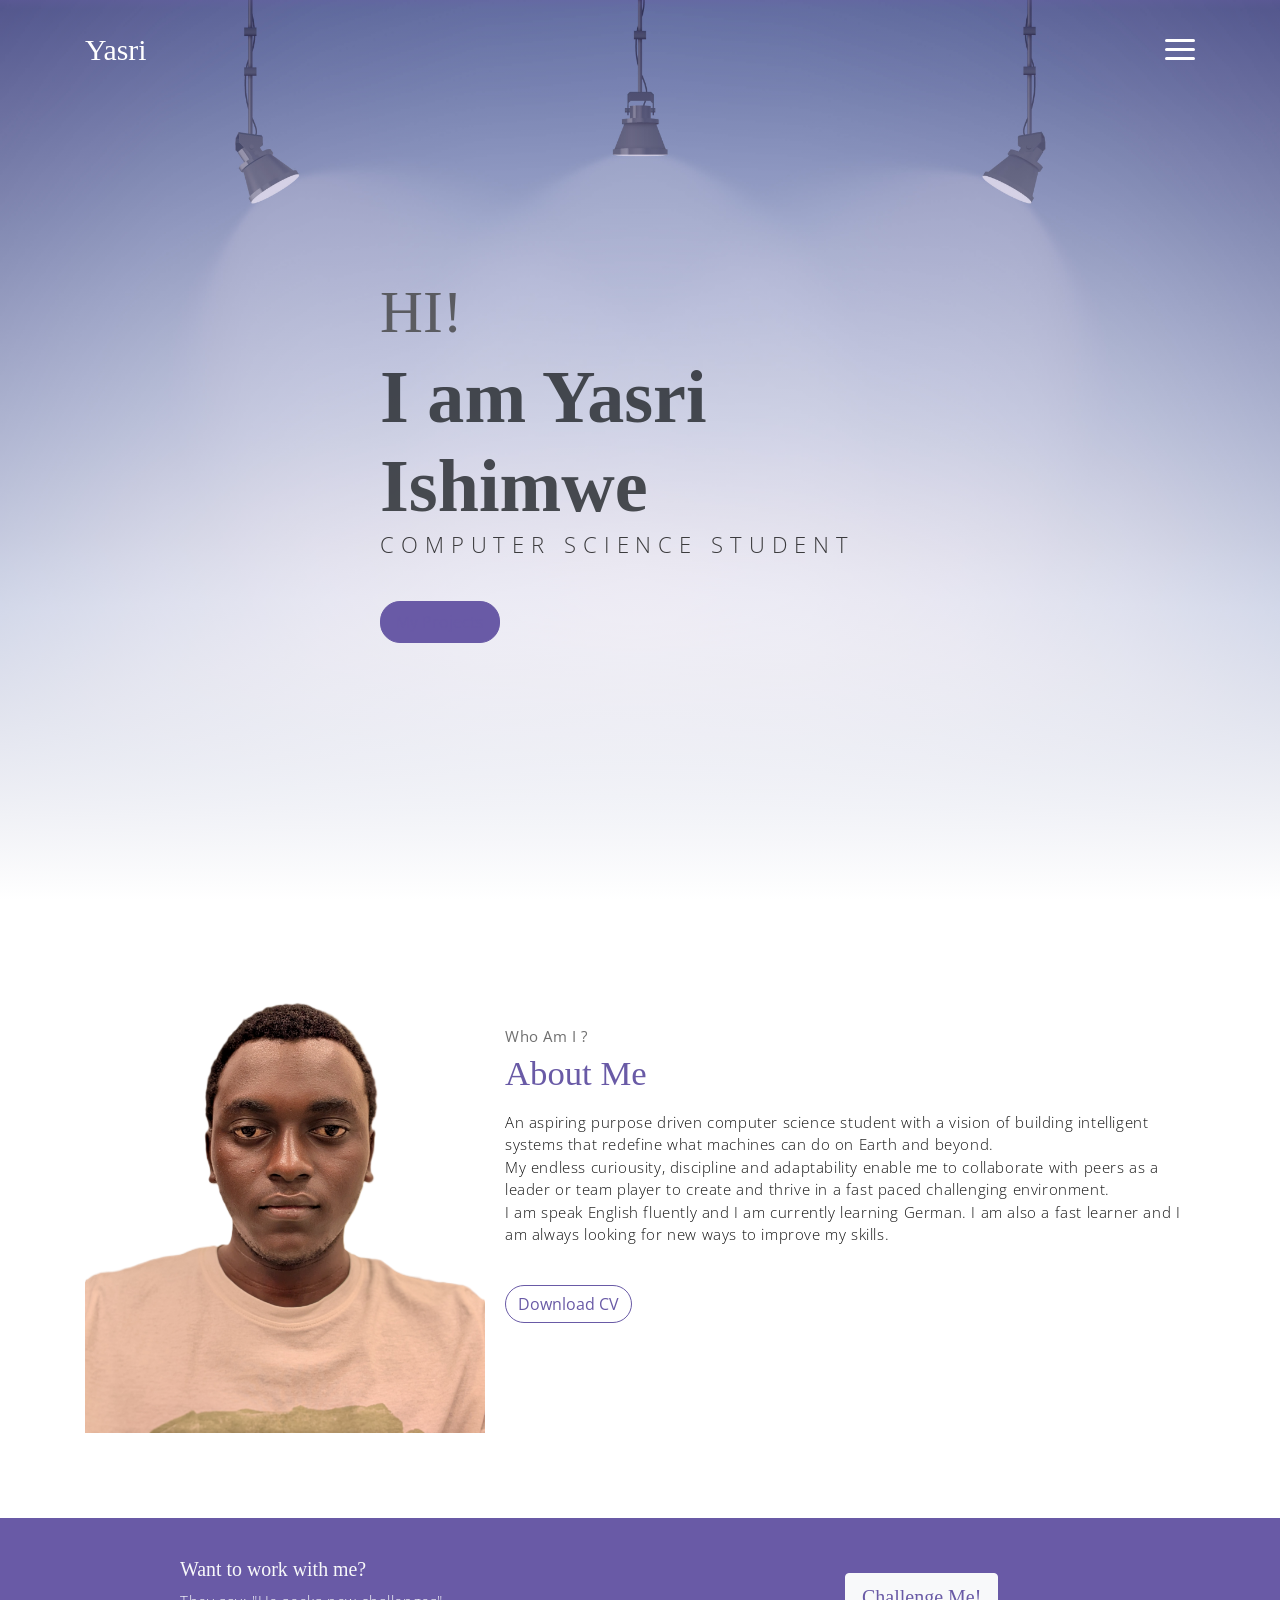
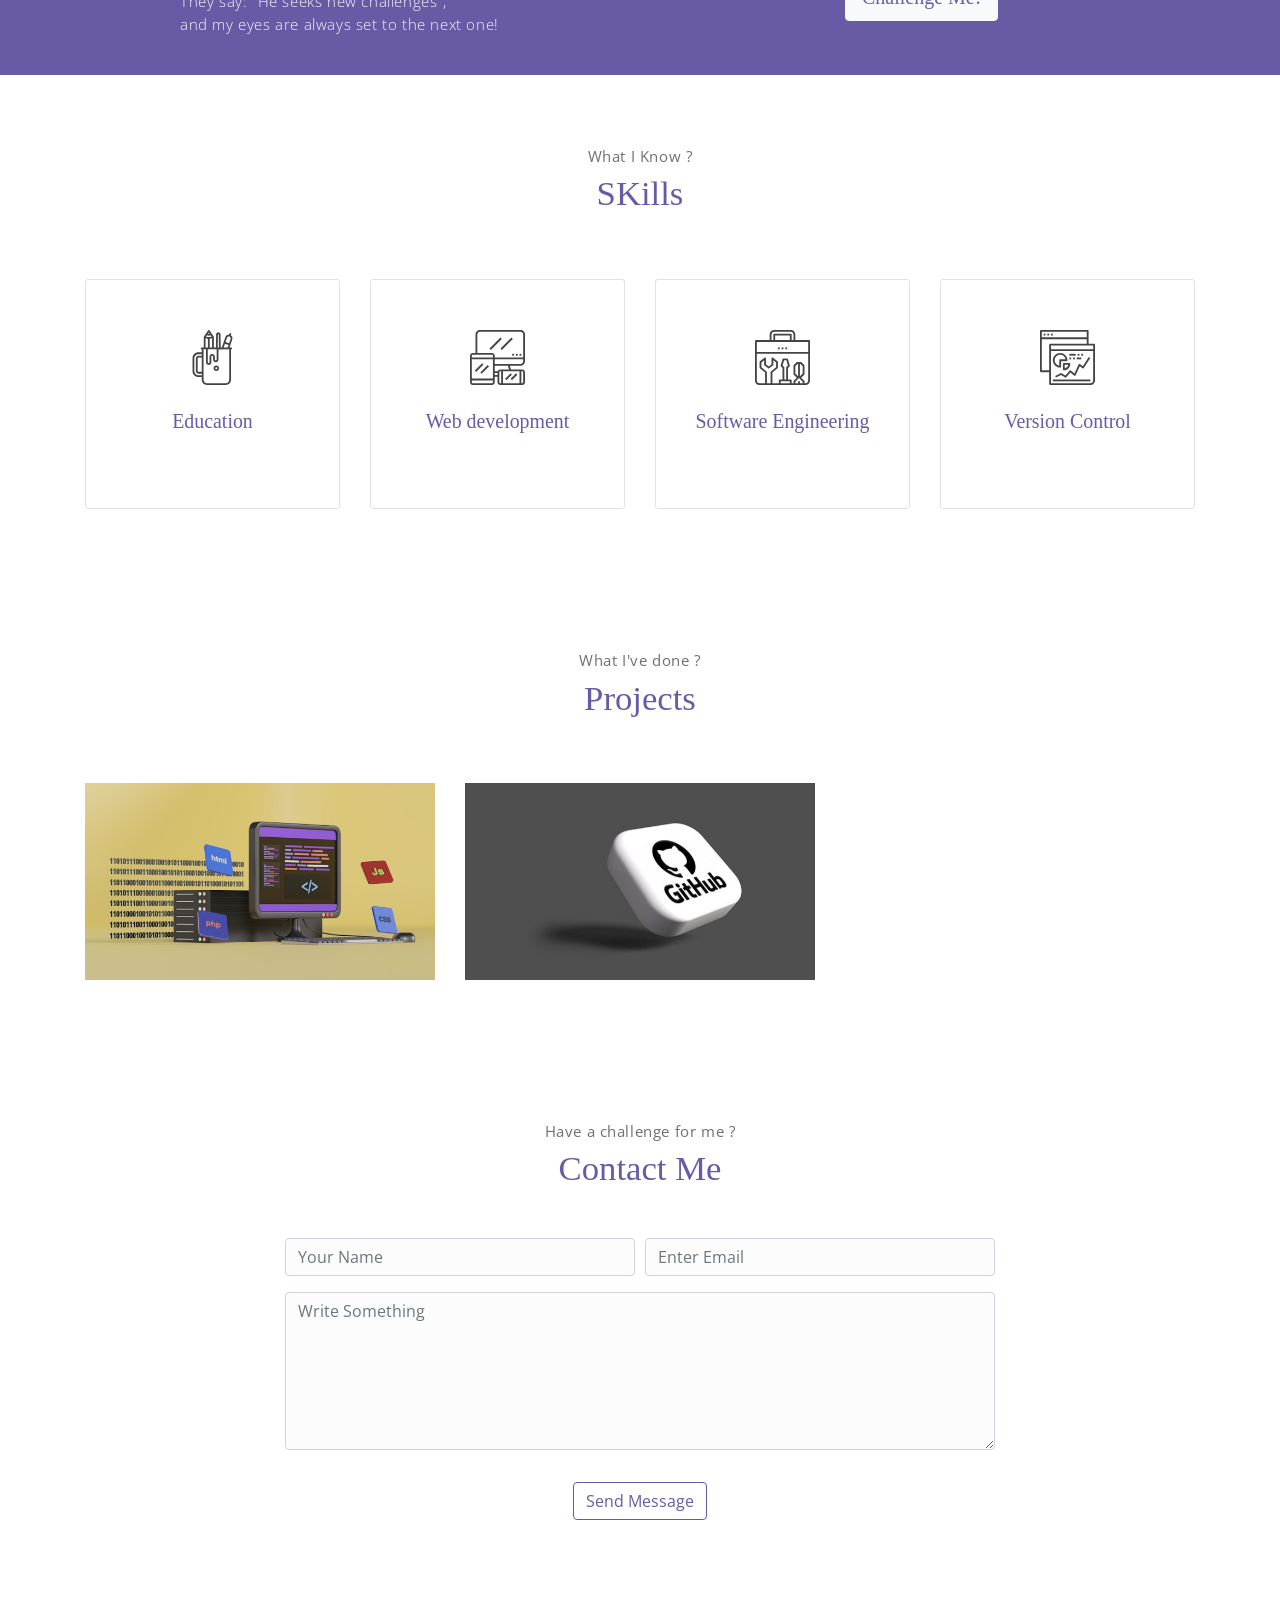
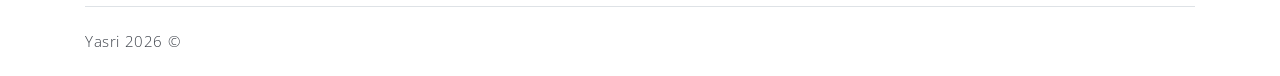
<file: index.html>
<!DOCTYPE html>
<html lang="en">

<head>
    <meta charset="utf-8">
    <meta name="viewport" content="width=device-width, initial-scale=1, shrink-to-fit=no">
    <meta name="description" content="Yasri Ishimwe's Portfolio">
    <meta name="author" content="RdmEngineer">
    <title>Yasri | Portfolio</title>
    <!-- font icons -->
    <link rel="stylesheet" href="assets/vendors/themify-icons/css/themify-icons.css">
    <!-- Bootstrap + Meyawo main styles -->
    <link rel="stylesheet" href="assets/css/meyawo.css">
</head>

<body data-spy="scroll" data-target=".navbar" data-offset="40" id="home">

    <!-- Page Navbar -->
    <nav class="custom-navbar" data-spy="affix" data-offset-top="20">
        <div class="container">
            <a class="logo" href="#">Yasri</a>
            <ul class="nav">
                <li class="item">
                    <a class="link" href="#about">About</a>
                </li>
                 <li class="item">
                    <a class="link" href="#skills">Skills</a>
                </li>
                <li class="item">
                    <a class="link" href="#projects">Projects</a>
                </li>
                <li class="item">
                    <a class="link" href="#contact">Contact</a>
                </li>
            </ul>
            <a href="javascript:void(0)" id="nav-toggle" class="hamburger hamburger--elastic">
                <div class="hamburger-box">
                    <div class="hamburger-inner"></div>
                </div>
            </a>
        </div>
    </nav><!-- End of Page Navbar -->

    <!-- page header -->
    <header id="home" class="header">
        <div class="overlay"></div>
        <div class="header-content container">
            <h1 class="header-title">
                <span class="up">HI!</span>
                <span class="down">I am Yasri Ishimwe</span>
            </h1>
            <p class="header-subtitle">COMPUTER SCIENCE STUDENT</p>

            <button class="btn btn-primary"> <a href="#projects"> My Projects</a></button>
        </div>
    </header><!-- end of page header -->

    <!-- about section -->
    <section class="section pt-0" id="about">
        <!-- container -->
        <div class="container text-center">
            <!-- about wrapper -->
            <div class="about">
                <div class="about-img-holder">
                    <img src="assets/imgs/yasri.png" class="about-img"
                        alt="">
                </div>
                <div class="about-caption">
                    <p class="section-subtitle">Who Am I ?</p>
                    <h2 class="section-title mb-3">About Me</h2>
                    <p>
                        An aspiring purpose driven computer science student with a vision of building intelligent
                         systems that redefine what machines can do on Earth and beyond. 
                        <br> My endless curiousity, discipline and adaptability enable me to collaborate
                         with peers as a leader or team player to create and thrive in a fast paced challenging
                          environment. 
                        <br>I am speak English fluently and I am currently learning German. I am also a fast 
                        learner and I am always looking for new ways to improve my skills.
                    </p>
                    <button class="btn-rounded btn btn-outline-primary mt-4"> <a href="assets/docs/CV_Yasri_Ishimwe.pdf" target="_blank">Download CV</a></button>
                </div>
            </div><!-- end of about wrapper -->
        </div><!-- end of container -->
    </section> <!-- end of about section -->

    <!-- section -->
    <section class="section-sm bg-primary">
        <!-- container -->
        <div class="container text-center text-sm-left">
            <!-- row -->
            <div class="row align-items-center">
                <div class="col-sm offset-md-1 mb-4 mb-md-0">
                    <h6 class="title text-light">Want to work with me?</h6>
                    <p class="m-0 text-light">They say: "He seeks new challenges",
                        <br>and my eyes are always set to the next one!</p>
                </div>
                <div class="col-sm offset-sm-2 offset-md-3">
                    <button class="btn btn-lg my-font btn-light rounded"><a href="#contact" >Challenge Me!</a></button>
                </div>
            </div> <!-- end of row -->
        </div> <!-- end of container -->
    </section> <!-- end of section -->

    <!-- service section -->
    <section class="section" id="skills">
        <div class="container text-center">
            <p class="section-subtitle">What I Know ?</p>
            <h6 class="section-title mb-6">SKills</h6>
            <!-- row -->
            <div class="row">
                <div class="col-md-6 col-lg-3">
                    <div class="service-card">
                        <div class="body">
                            <img src="assets/imgs/pencil-case.svg"
                                alt="image"
                                class="icon">
                            <h6 class="title">Education</h6>
                            <p class="subtitle">I am currently pursuing a Bachelor of Science degree in Computer Science.</p>
                        </div>
                    </div>
                </div>
                <div class="col-md-6 col-lg-3">
                    <div class="service-card">
                        <div class="body">
                            <img src="assets/imgs/responsive.svg"
                                alt="image"
                                class="icon">
                            <h6 class="title">Web development</h6>
                            <p class="subtitle">I am familiar with HTML, CSS, and JavaScript. I can build simple websites.</p>
                        </div>
                    </div>
                </div>
                <div class="col-md-6 col-lg-3">
                    <div class="service-card">
                        <div class="body">
                            <img src="assets/imgs/toolbox.svg"
                                alt="image"
                                class="icon">
                            <h6 class="title">Software Engineering</h6>
                            <p class="subtitle">I know basics in Python and C++. I have strong foundations in programming concepts such as data structures and algorithms.</p>
                        </div>
                    </div>
                </div>
                <div class="col-md-6 col-lg-3">
                    <div class="service-card">
                        <div class="body">
                            <img src="assets/imgs/analytics.svg"
                                alt="image"
                                class="icon">
                            <h6 class="title">Version Control</h6>
                            <p class="subtitle">I am familiar with Git and GitHub for managing code repositories and collaborating with other developers.</p>
                        </div>
                    </div>
                </div>
            </div><!-- end of row -->
        </div>
    </section><!-- end of service section -->

    <!-- projects section -->
    <section class="section" id="projects">
        <div class="container text-center">
            <p class="section-subtitle">What I've done ?</p>
            <h6 class="section-title mb-6">Projects</h6>
            <!-- row -->
            <div class="row">
                <div class="col-md-4">
                    <a href="https://rdmengineer.github.io/portifolio/" target="_blank" class="portfolio-card">
                        <img src="assets/imgs/folio-4.jpg" class="portfolio-card-img"
                            alt="image">
                        <span class="portfolio-card-overlay">
                            <span class="portfolio-card-caption">
                                <h4>Personal Website</h4>
                                    <p class="font-weight-normal">I built a responsive personal website using HTML, CSS, and JavaScript. The website is hosted on GitHub Pages.</p>
                            </span>
                        </span>
                    </a>
                </div>
                <div class="col-md-4">
                    <a href="https://github.com/RdmEngineer" target="_blank" class="portfolio-card">
                        <img src="assets/imgs/folio-5.jpg" class="portfolio-card-img"
                            alt="image">
                        <span class="portfolio-card-overlay">
                            <span class="portfolio-card-caption">
                                <h4>Github Repository</h4>
                                    <p class="font-weight-normal">I created a GitHub repository to host my code and collaborate with other developers.</p>
                            </span>
                        </span>
                    </a>
                </div>
            </div><!-- end of row -->
        </div><!-- end of container -->
    </section> <!-- end of portfolio section -->

    <!-- contact section -->
    <section class="section" id="contact">
        <div class="container text-center">
            <p class="section-subtitle">Have a challenge for me ?</p>
            <h6 class="section-title mb-5">Contact Me</h6>
            <!-- contact form -->
            <form action="" class="contact-form col-md-10 col-lg-8 m-auto">
                <div class="form-row">
                    <div class="form-group col-sm-6">
                        <input type="text" size="50" class="form-control" placeholder="Your Name" required>
                    </div>
                    <div class="form-group col-sm-6">
                        <input type="email" class="form-control" placeholder="Enter Email" required>
                    </div>
                    <div class="form-group col-sm-12">
                        <textarea name="comment" id="comment" rows="6" class="form-control"
                            placeholder="Write Something"></textarea>
                    </div>
                    <div class="form-group col-sm-12 mt-3">
                        <a href="mailto:ishimweyasri@gmail.com" class="btn btn-outline-primary rounded">Send Message</a>
                    </div>
                </div>
            </form><!-- end of contact form -->
        </div><!-- end of container -->
    </section><!-- end of contact section -->

    <!-- footer -->
    <div class="container">
        <footer class="footer">
            <p class="mb-0"><a href="https://github.com/rdmengineer" target="_blank" class="text-reset">Yasri</a>
                <script>document.write(new Date().getFullYear())</script> &copy;
        </footer>
    </div> <!-- end of page footer -->

    <!-- core  -->
    <script src="assets/vendors/jquery/jquery-3.4.1.js"></script>
    <script src="assets/vendors/bootstrap/bootstrap.bundle.js"></script>

    <!-- bootstrap 3 affix -->
    <script src="assets/vendors/bootstrap/bootstrap.affix.js"></script>

    <!-- Meyawo js -->
    <script src="assets/js/meyawo.js"></script>

</body>

</html>
</file>
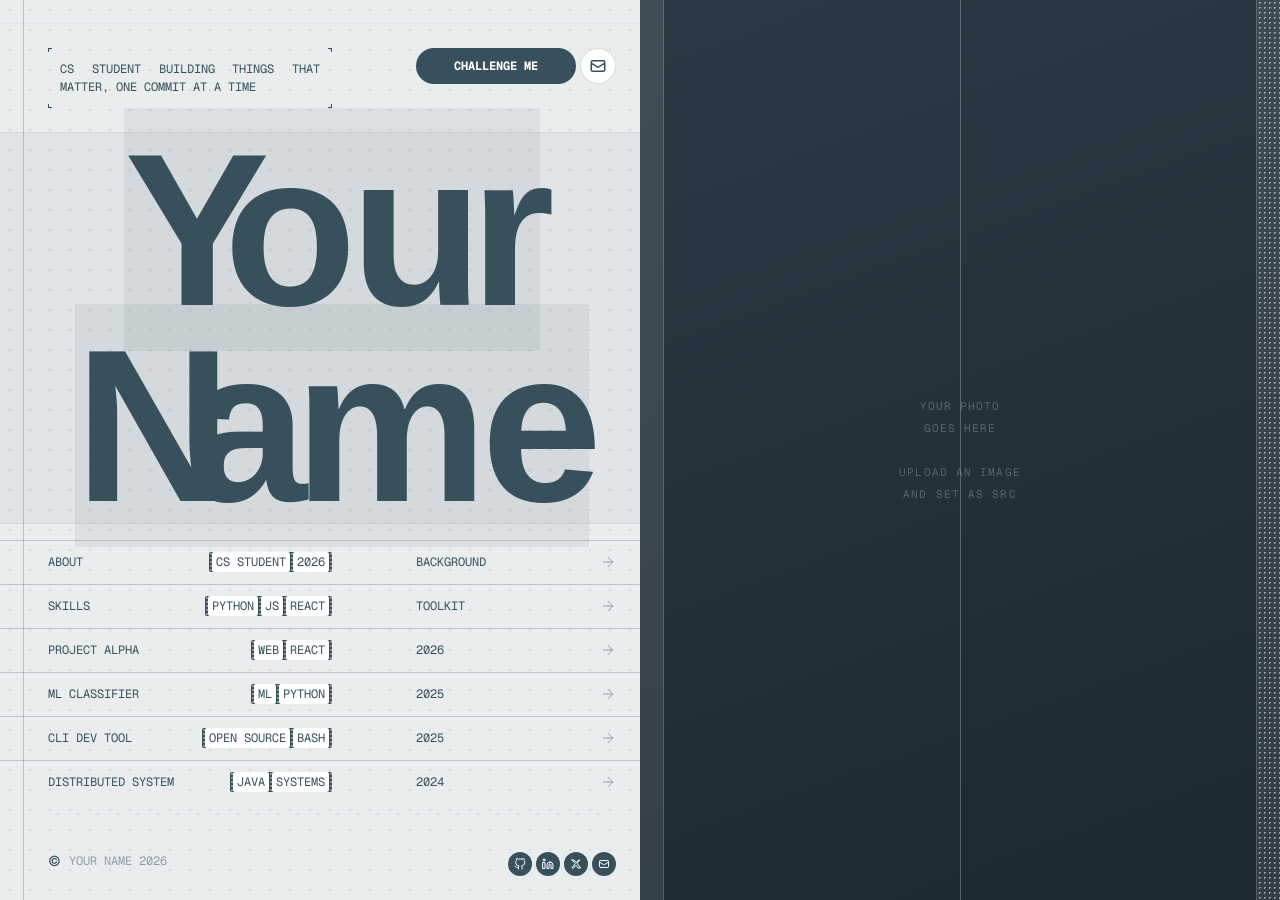
<file: portfolio.html>
<!DOCTYPE html>
<html lang="en">
<head>
<meta charset="UTF-8">
<meta name="viewport" content="width=device-width">
<title>Your Name — Portfolio</title>
<link rel="preconnect" href="https://fonts.googleapis.com">
<link rel="preconnect" href="https://fonts.gstatic.com" crossorigin>
<link href="https://fonts.googleapis.com/css2?family=Inter+Display:ital,wght@0,400;0,600;1,400;1,600&family=Geist+Mono:wght@400;700&family=Inter:wght@400;500;600&display=swap" rel="stylesheet">
<style>
*, *::before, *::after { box-sizing: border-box; margin: 0; padding: 0; }

:root {
  --slate: rgb(56, 80, 92);       /* token-a2645a99 — the signature teal-slate */
  --white: rgb(255, 255, 255);    /* token-ccbbe51b */
  --bg-page: #e3e2e1;             /* outer page background */
  --bg-panel: var(--white);
  --near-black: #1a1a1a;          /* token-aa303802 */
  --border: rgba(56,80,92,0.1);
  --border-25: rgba(56,80,92,0.25);
  --font-display: 'Inter Display', sans-serif;
  --font-mono: 'Geist Mono', monospace;
  --font-body: 'Inter', sans-serif;
}

html, body {
  background: var(--bg-page);
  font-family: var(--font-body);
  -webkit-font-smoothing: antialiased;
  height: 100%;
}

/* ── OUTER WRAPPER ── */
.site {
  max-width: 1440px;
  min-height: 100vh;
  margin: 0 auto;
  background: var(--white);
  display: flex;
  flex-direction: column;
}

/* ── FIXED VIEWPORT FRAME ── */
.frame {
  height: 100vh;
  display: flex;
  flex-direction: row;
  overflow: hidden;
  position: relative;
}

/* ─── LEFT PANEL ─── */
.panel-left {
  width: 50%;
  background: var(--white);
  display: flex;
  flex-direction: column;
  justify-content: space-between;
  padding: 0 0 24px 0;
  position: relative;
  overflow: hidden;
  flex-shrink: 0;
}

/* Subtle dot-grid texture overlay */
.panel-left::before {
  content: '';
  position: absolute;
  inset: 0;
  background-image: radial-gradient(circle, rgba(56,80,92,0.12) 1px, transparent 1px);
  background-size: 20px 20px;
  pointer-events: none;
  z-index: 0;
}

/* Vertical divider lines inside left panel */
.grid-lines {
  position: absolute;
  inset: 0;
  pointer-events: none;
  z-index: 0;
  display: flex;
}
.grid-line { background: rgba(56,80,92,0.10); }
.gl-outer { width: 23px; }
.gl-thin { width: 1px; }
.gl-flex { flex: 1; }

/* ── TOP BAR ── */
.top-bar {
  position: relative;
  z-index: 1;
  height: 24px;
  display: flex;
  justify-content: flex-end;
  align-items: center;
  padding: 0 24px 0 0;
  border-bottom: 1px solid rgba(56,80,92,0.05);
}

/* ── HEADER AREA (tagline + buttons) ── */
.left-header {
  position: relative;
  z-index: 1;
  display: flex;
  flex-direction: row;
  justify-content: space-between;
  align-items: flex-start;
  padding: 24px 24px 0 48px;
  gap: 0;
}

.tagline-box {
  max-width: 50%;
  display: flex;
  align-items: center;
  padding: 12px;
  position: relative;
  flex: 1;
}

/* corner marks on tagline box */
.tagline-box::before,
.tagline-box::after,
.tagline-box .corner-br,
.tagline-box .corner-bl,
.tagline-box .corner-tr,
.tagline-box .corner-tl {
  content: '';
  position: absolute;
  background: var(--slate);
}
.tagline-box .corner-tl-h { top: 0; left: 0; height: 1px; width: 4px; position: absolute; background: var(--slate); }
.tagline-box .corner-tl-v { top: 0; left: 0; height: 4px; width: 1px; position: absolute; background: var(--slate); }
.tagline-box .corner-tr-h { top: 0; right: 0; height: 1px; width: 4px; position: absolute; background: var(--slate); }
.tagline-box .corner-tr-v { top: 0; right: 0; height: 4px; width: 1px; position: absolute; background: var(--slate); }
.tagline-box .corner-bl-h { bottom: 0; left: 0; height: 1px; width: 4px; position: absolute; background: var(--slate); }
.tagline-box .corner-bl-v { bottom: 0; left: 0; height: 4px; width: 1px; position: absolute; background: var(--slate); }
.tagline-box .corner-br-h { bottom: 0; right: 0; height: 1px; width: 4px; position: absolute; background: var(--slate); }
.tagline-box .corner-br-v { bottom: 0; right: 0; height: 4px; width: 1px; position: absolute; background: var(--slate); }

.tagline {
  font-family: var(--font-mono);
  font-size: 12px;
  line-height: 1.5;
  letter-spacing: 0em;
  text-transform: uppercase;
  color: var(--slate);
  text-align: justify;
}

.btn-group {
  display: flex;
  align-items: center;
  justify-content: flex-end;
  gap: 4px;
  width: 200px;
}

/* Primary pill button */
.btn-pill {
  display: inline-flex;
  align-items: center;
  justify-content: center;
  background: var(--slate);
  color: var(--white);
  border: none;
  border-radius: 788px;
  cursor: pointer;
  text-decoration: none;
  font-family: var(--font-mono);
  font-size: 12px;
  font-weight: 700;
  letter-spacing: 0em;
  text-transform: uppercase;
  padding: 0 16px;
  height: 36px;
  white-space: nowrap;
  transition: opacity 0.15s;
  flex: 1;
}

.btn-pill:hover { opacity: 0.82; }

/* Icon pill button */
.btn-icon {
  display: inline-flex;
  align-items: center;
  justify-content: center;
  background: var(--white);
  border: none;
  border-radius: 788px;
  width: 36px;
  height: 36px;
  cursor: pointer;
  text-decoration: none;
  flex-shrink: 0;
  transition: opacity 0.15s;
  position: relative;
  overflow: hidden;
  box-shadow: inset 0 0 0 1px rgba(56,80,92,0.2);
}

.btn-icon:hover { opacity: 0.72; }

.btn-icon svg {
  width: 18px;
  height: 18px;
  stroke: var(--slate);
  fill: none;
  stroke-width: 2;
  stroke-linecap: round;
  stroke-linejoin: round;
}

/* ── GIANT TITLE ── */
.title-wrap {
  position: relative;
  z-index: 1;
  display: flex;
  flex-direction: column;
  align-items: center;
  padding: 24px 23px 0 47px;
}

.title-bg {
  position: absolute;
  inset: 24px 0 0;
  background: rgba(56,80,92,0.05);
  overflow: hidden;
}

.title-bg::before {
  content: '';
  position: absolute;
  inset: 0;
  background-image: radial-gradient(circle, rgba(56,80,92,0.18) 1px, transparent 1px);
  background-size: 20px 20px;
  opacity: 0.35;
}

.title-bg-top { position: absolute; top: 0; left: 0; right: 0; height: 1px; background: rgba(56,80,92,0.1); }
.title-bg-bot { position: absolute; bottom: 0; left: 0; right: 0; height: 1px; background: rgba(56,80,92,0.1); }

.site-title {
  font-family: var(--font-display);
  font-size: clamp(100px, 17vw, 265px);
  font-weight: 600;
  letter-spacing: -0.06em;
  line-height: 0.9em;
  text-align: center;
  color: var(--slate);
  width: 111%;
  position: relative;
  z-index: 1;
  user-select: none;
  /* Trifold uses custom letter spacing on individual letters */
}

.site-title .t { letter-spacing: -0.21em; }
.site-title .r { letter-spacing: -0.03em; }
.site-title .f { letter-spacing: -0.07em; }
.site-title .d { letter-spacing: -0.03em; }

/* Highlight/mark background behind title text */
mark {
  background: rgba(56,80,92,0.08);
  color: inherit;
  padding: 0;
}

/* ── SECTION TABS (About / Skills / Projects / Contact) ── */
.section-tabs {
  position: relative;
  z-index: 2;
  display: flex;
  flex-direction: column;
  flex: 1;
  padding: 0 24px 0 48px;
  overflow: auto;
  scrollbar-width: none;
}

.section-tabs::-webkit-scrollbar { display: none; }

/* Spacer that pushes content to bottom */
.tabs-spacer { flex: 1; min-height: 0; }

/* ── NAV SECTION: section selector ── */
.section-nav {
  display: none; /* hidden, controlled by JS */
}

/* ── PROJECT / SECTION ROWS ── */
.entry-row {
  display: flex;
  flex-direction: row;
  justify-content: space-between;
  align-items: center;
  padding: 12px 0;
  cursor: pointer;
  text-decoration: none;
  position: relative;
  transition: background 0.12s;
}

.entry-row::before {
  content: '';
  position: absolute;
  top: 0; left: -48px; right: -24px;
  height: 1px;
  background: rgba(56,80,92,0.25);
}

/* Hover background shimmer (dot texture) */
.entry-row::after {
  content: '';
  position: absolute;
  inset: 0;
  left: -48px; right: -24px;
  background-image: radial-gradient(circle, rgba(56,80,92,0.12) 1px, transparent 1px);
  background-size: 20px 20px;
  opacity: 0;
  transition: opacity 0.15s;
  pointer-events: none;
}

.entry-row:hover::after { opacity: 1; }

.entry-left {
  display: flex;
  flex-direction: row;
  align-items: center;
  width: 50%;
  gap: 0;
}

.entry-name {
  font-family: var(--font-mono);
  font-size: 12px;
  text-transform: uppercase;
  color: var(--slate);
  letter-spacing: 0em;
  flex: 1;
}

/* Tag pills row */
.tag-row {
  display: inline-flex;
  align-items: center;
  gap: 0;
  background: var(--slate);
  border-radius: 2px;
  overflow: hidden;
}

.tag-sep {
  width: 3px;
  align-self: stretch;
  background-image: radial-gradient(circle, rgba(255,255,255,0.4) 1px, transparent 1px);
  background-size: 4px 4px;
  flex-shrink: 0;
}

.tag-pill {
  background: var(--white);
  border-radius: 2px;
  padding: 0 4px;
  height: 20px;
  display: inline-flex;
  align-items: center;
  font-family: var(--font-mono);
  font-size: 12px;
  text-transform: uppercase;
  color: var(--slate);
  white-space: nowrap;
}

.entry-right {
  display: flex;
  flex-direction: row;
  align-items: center;
  justify-content: flex-end;
  gap: 0;
  width: 200px;
}

.entry-year {
  font-family: var(--font-mono);
  font-size: 12px;
  text-transform: uppercase;
  color: var(--slate);
  letter-spacing: 0em;
  flex: 1;
}

.entry-arrow {
  width: 16px;
  height: 16px;
  opacity: 0.5;
  flex-shrink: 0;
}

.entry-arrow svg {
  width: 16px;
  height: 16px;
  stroke: var(--slate);
  fill: none;
  stroke-width: 1.5;
  stroke-linecap: round;
  stroke-linejoin: round;
}

/* ── FOOTER ── */
.panel-footer {
  position: relative;
  z-index: 1;
  width: 100%;
  padding: 0 24px 0 48px;
}

.footer-line {
  height: 24px;
  background-image: radial-gradient(circle, rgba(56,80,92,0.25) 1px, transparent 1px);
  background-size: 20px 20px;
  width: 100%;
  opacity: 0.5;
  margin-bottom: 0;
}

.footer-content {
  display: flex;
  flex-direction: row;
  justify-content: space-between;
  align-items: flex-start;
  padding: 24px 0 0;
}

.footer-left {
  display: flex;
  flex-direction: row;
  align-items: center;
  gap: 8px;
  flex: 1;
}

.footer-copy {
  font-family: var(--font-body);
  font-size: 14px;
  color: var(--slate);
}

.footer-name {
  font-family: var(--font-mono);
  font-size: 12px;
  text-transform: uppercase;
  color: var(--slate);
  opacity: 0.5;
}

.footer-icons {
  display: flex;
  flex-direction: row;
  align-items: center;
  gap: 4px;
  width: 200px;
  justify-content: flex-end;
}

.icon-pill {
  display: inline-flex;
  align-items: center;
  justify-content: center;
  width: 24px;
  height: 24px;
  background: var(--slate);
  border-radius: 788px;
  text-decoration: none;
  transition: opacity 0.15s;
  flex-shrink: 0;
}

.icon-pill:hover { opacity: 0.72; }

.icon-pill svg {
  width: 12px;
  height: 12px;
  stroke: var(--white);
  fill: none;
  stroke-width: 2;
  stroke-linecap: round;
  stroke-linejoin: round;
}

/* ─── RIGHT PANEL ─── */
.panel-right {
  width: 50%;
  position: relative;
  overflow: hidden;
  flex-shrink: 0;
  background: #000;
}

/* Grid overlay lines on right panel */
.right-grid {
  position: absolute;
  inset: 0;
  display: flex;
  z-index: 2;
  pointer-events: none;
}

.rg-outer { width: 23px; background: rgba(255,255,255,0.10); }
.rg-thin { width: 1px; background: rgba(255,255,255,0.25); }
.rg-flex { flex: 1; }
.rg-dots {
  background-image: radial-gradient(circle, rgba(255,255,255,0.5) 1px, transparent 1px);
  background-size: 5px 5px;
}

/* Full bleed image */
.right-image {
  position: absolute;
  inset: 0;
  z-index: 1;
}

.right-image img {
  width: 100%;
  height: 100%;
  object-fit: cover;
  object-position: center;
  display: block;
}

/* Image placeholder when no photo uploaded */
.right-placeholder {
  width: 100%;
  height: 100%;
  background: linear-gradient(160deg, #2a3a44 0%, #1a2830 100%);
  display: flex;
  align-items: center;
  justify-content: center;
}

.placeholder-text {
  font-family: var(--font-mono);
  font-size: 11px;
  text-transform: uppercase;
  letter-spacing: 0.1em;
  color: rgba(255,255,255,0.25);
  text-align: center;
  line-height: 2;
}

/* Bottom detail panel (slides up on project hover) */
.right-detail {
  position: absolute;
  bottom: 0; left: 0; right: 0;
  z-index: 4;
  background: var(--white);
  opacity: 0;
  transform: translateY(100%);
  transition: opacity 0.3s, transform 0.4s cubic-bezier(0.22,1,0.36,1);
  padding: 0 48px 0 48px;
}

.right-detail.visible {
  opacity: 1;
  transform: translateY(0);
}

.detail-top { height: 24px; background-image: radial-gradient(circle, rgba(56,80,92,0.25) 1px, transparent 1px); background-size: 20px 20px; opacity: 0.5; }

.detail-body {
  padding: 24px 0 0;
  display: flex;
  flex-direction: row;
  justify-content: space-between;
  align-items: flex-start;
}

.detail-desc {
  font-family: var(--font-mono);
  font-size: 12px;
  text-transform: uppercase;
  color: var(--slate);
  max-width: 55%;
  line-height: 1.5;
  text-align: justify;
}

.detail-contact {
  display: inline-flex;
  align-items: center;
  justify-content: center;
  background: var(--slate);
  color: var(--white);
  font-family: var(--font-mono);
  font-size: 12px;
  font-weight: 700;
  text-transform: uppercase;
  padding: 0 16px;
  height: 36px;
  border-radius: 788px;
  border: none;
  cursor: pointer;
  text-decoration: none;
  transition: opacity 0.15s;
}

.detail-contact:hover { opacity: 0.8; }

/* Scrolling project title repeater */
.title-repeater {
  padding: 48px 0 0;
  display: flex;
  flex-direction: column;
  gap: 0;
}

.title-divider { height: 2px; background: var(--slate); width: 100%; }

.repeating-title {
  font-family: var(--font-display);
  font-size: clamp(32px, 4.5vw, 96px);
  font-weight: 600;
  letter-spacing: -0.04em;
  line-height: 1.25em;
  color: var(--slate);
  padding: 24px 0;
  border-bottom: none;
  white-space: nowrap;
}

/* ── SECTION PAGES ── */
/* The left panel hosts scrollable section content below the project rows */
/* Shown via active-section switching */

.section-page {
  display: none;
  position: fixed;
  inset: 0;
  z-index: 50;
  background: var(--white);
  overflow: auto;
  animation: fadeIn 0.25s ease;
}

@keyframes fadeIn {
  from { opacity: 0; transform: translateY(8px); }
  to   { opacity: 1; transform: translateY(0); }
}

.section-page.open { display: flex; flex-direction: column; }

.page-header {
  display: flex;
  flex-direction: row;
  justify-content: space-between;
  align-items: center;
  padding: 24px 48px;
  border-bottom: 1px solid var(--border-25);
  flex-shrink: 0;
}

.page-back {
  display: inline-flex;
  align-items: center;
  gap: 8px;
  background: none;
  border: none;
  cursor: pointer;
  font-family: var(--font-mono);
  font-size: 12px;
  text-transform: uppercase;
  color: var(--slate);
  padding: 0;
  transition: opacity 0.15s;
}

.page-back:hover { opacity: 0.6; }

.page-back svg {
  width: 14px; height: 14px;
  stroke: var(--slate); fill: none;
  stroke-width: 2; stroke-linecap: round; stroke-linejoin: round;
}

.page-title-mono {
  font-family: var(--font-mono);
  font-size: 12px;
  text-transform: uppercase;
  color: var(--slate);
  opacity: 0.5;
}

.page-body { flex: 1; padding: 0 48px 48px; }

/* About page */
.about-grid {
  display: grid;
  grid-template-columns: 1fr 1fr;
  gap: 64px;
  padding-top: 48px;
  align-items: start;
}

.about-big-title {
  font-family: var(--font-display);
  font-size: clamp(48px, 8vw, 96px);
  font-weight: 600;
  letter-spacing: -0.04em;
  line-height: 1.25em;
  color: var(--slate);
  margin-bottom: 32px;
}

.about-body {
  font-family: var(--font-mono);
  font-size: 12px;
  text-transform: uppercase;
  color: var(--slate);
  line-height: 1.5;
  text-align: justify;
}

.about-table { width: 100%; margin-top: 32px; }

.about-row {
  display: flex;
  justify-content: space-between;
  align-items: baseline;
  padding: 12px 0;
  border-bottom: 1px solid var(--border-25);
}

.about-row:first-child { border-top: 1px solid var(--border-25); }

.about-key {
  font-family: var(--font-mono);
  font-size: 12px;
  text-transform: uppercase;
  color: rgba(56,80,92,0.5);
}

.about-val {
  font-family: var(--font-mono);
  font-size: 12px;
  text-transform: uppercase;
  color: var(--slate);
  text-align: right;
}

/* Skills page */
.skills-list { padding-top: 0; }

.skill-entry {
  display: flex;
  flex-direction: row;
  justify-content: space-between;
  align-items: center;
  padding: 16px 0;
  border-bottom: 1px solid var(--border-25);
}

.skill-entry:first-child { border-top: 1px solid var(--border-25); margin-top: 48px; }

.skill-name {
  font-family: var(--font-mono);
  font-size: 12px;
  text-transform: uppercase;
  color: var(--slate);
  flex: 1;
}

.skill-tags { display: flex; gap: 4px; flex-wrap: wrap; justify-content: flex-end; }

/* Challenge / contact page */
.challenge-layout {
  display: grid;
  grid-template-columns: 1fr 1fr;
  gap: 64px;
  padding-top: 48px;
  align-items: start;
}

.challenge-big-title {
  font-family: var(--font-display);
  font-size: clamp(48px, 8vw, 96px);
  font-weight: 600;
  letter-spacing: -0.04em;
  line-height: 1.25em;
  color: var(--slate);
  margin-bottom: 24px;
}

.challenge-sub {
  font-family: var(--font-mono);
  font-size: 12px;
  text-transform: uppercase;
  color: rgba(56,80,92,0.6);
  line-height: 1.5;
  margin-bottom: 32px;
}

.form-field { margin-bottom: 16px; }

.form-label {
  display: block;
  font-family: var(--font-mono);
  font-size: 11px;
  text-transform: uppercase;
  color: rgba(56,80,92,0.5);
  margin-bottom: 6px;
  letter-spacing: 0.04em;
}

.form-input, .form-textarea {
  width: 100%;
  background: transparent;
  border: 1px solid var(--border-25);
  border-radius: 0;
  padding: 10px 12px;
  font-family: var(--font-mono);
  font-size: 12px;
  text-transform: uppercase;
  color: var(--slate);
  outline: none;
  transition: border-color 0.15s;
  resize: none;
  -webkit-appearance: none;
}

.form-input:focus, .form-textarea:focus {
  border-color: var(--slate);
}

.form-textarea { min-height: 100px; }

/* ── MOBILE ── */
@media (max-width: 900px) {
  .frame { flex-direction: column; height: auto; overflow: visible; }
  .panel-left { width: 100%; min-height: auto; }
  .panel-right { width: 100%; height: 60vw; min-height: 300px; }
  .site-title { font-size: clamp(56px, 18vw, 140px); }
  .about-grid, .challenge-layout { grid-template-columns: 1fr; gap: 32px; }
  .left-header { padding: 24px 24px 0; }
  .panel-footer { padding: 0 24px; }
  .section-tabs { padding: 0 24px; }
  .title-wrap { padding: 24px 24px 0; }
  .entry-row::before { left: -24px; right: -24px; }
  .entry-row::after { left: -24px; right: -24px; }
  .page-header { padding: 24px; }
  .page-body { padding: 0 24px 48px; }
}

@media (prefers-reduced-motion: reduce) {
  .right-detail { transition: none; }
  .section-page { animation: none; }
}
</style>
</head>
<body>
<div class="site">
<div class="frame">

  <!-- ══ LEFT PANEL ══ -->
  <section class="panel-left">
    <!-- Background grid lines -->
    <div class="grid-lines" aria-hidden="true">
      <div class="grid-line gl-outer"></div>
      <div class="grid-line gl-thin" style="background:rgba(56,80,92,0.35)"></div>
      <div class="grid-line gl-flex"></div>
      <div class="grid-line gl-thin"></div>
      <div class="grid-line gl-flex"></div>
      <div class="grid-line gl-thin"></div>
      <div class="grid-line gl-outer"></div>
    </div>

    <!-- Top spacer bar -->
    <div class="top-bar" aria-hidden="true"></div>

    <!-- Header: tagline + CTA buttons -->
    <div class="left-header">
      <div class="tagline-box">
        <span class="corner-tl-h" aria-hidden="true"></span>
        <span class="corner-tl-v" aria-hidden="true"></span>
        <span class="corner-tr-h" aria-hidden="true"></span>
        <span class="corner-tr-v" aria-hidden="true"></span>
        <span class="corner-bl-h" aria-hidden="true"></span>
        <span class="corner-bl-v" aria-hidden="true"></span>
        <span class="corner-br-h" aria-hidden="true"></span>
        <span class="corner-br-v" aria-hidden="true"></span>
        <p class="tagline">CS Student building things that matter, one commit at a time</p>
      </div>
      <div class="btn-group">
        <a class="btn-pill" href="#" onclick="openSection('challenge'); return false;">Challenge Me</a>
        <a class="btn-icon" href="mailto:you@email.com" title="Email">
          <svg viewBox="0 0 24 24"><path d="M3 8l7.89 5.26a2 2 0 002.22 0L21 8M5 19h14a2 2 0 002-2V7a2 2 0 00-2-2H5a2 2 0 00-2 2v10a2 2 0 002 2z"/></svg>
        </a>
      </div>
    </div>

    <!-- Giant title -->
    <div class="title-wrap">
      <div class="title-bg" aria-hidden="true">
        <div class="title-bg-top"></div>
        <div class="title-bg-bot"></div>
      </div>
      <h1 class="site-title" aria-label="Your Name">
        <mark><span class="t">Y</span><span class="r">o</span>u<span class="f">r</span> <span class="t">N</span>a<span class="d">m</span>e</mark>
      </h1>
    </div>

    <!-- Section entry rows -->
    <div class="section-tabs">
      <div class="tabs-spacer"></div>

      <!-- About row -->
      <div class="entry-row" onclick="openSection('about')" tabindex="0" role="button" aria-label="About section">
        <div class="entry-left">
          <span class="entry-name">About</span>
          <div class="tag-row">
            <div class="tag-sep"></div>
            <span class="tag-pill">CS Student</span>
            <div class="tag-sep"></div>
            <span class="tag-pill">2026</span>
            <div class="tag-sep"></div>
          </div>
        </div>
        <div class="entry-right">
          <span class="entry-year">Background</span>
          <span class="entry-arrow"><svg viewBox="0 0 24 24"><path d="M5 12h14M12 5l7 7-7 7"/></svg></span>
        </div>
      </div>

      <!-- Skills row -->
      <div class="entry-row" onclick="openSection('skills')" tabindex="0" role="button" aria-label="Skills section">
        <div class="entry-left">
          <span class="entry-name">Skills</span>
          <div class="tag-row">
            <div class="tag-sep"></div>
            <span class="tag-pill">Python</span>
            <div class="tag-sep"></div>
            <span class="tag-pill">JS</span>
            <div class="tag-sep"></div>
            <span class="tag-pill">React</span>
            <div class="tag-sep"></div>
          </div>
        </div>
        <div class="entry-right">
          <span class="entry-year">Toolkit</span>
          <span class="entry-arrow"><svg viewBox="0 0 24 24"><path d="M5 12h14M12 5l7 7-7 7"/></svg></span>
        </div>
      </div>

      <!-- Project 1 -->
      <div class="entry-row" data-idx="0" onclick="showProject(0)" tabindex="0" role="button" aria-label="Project Alpha">
        <div class="entry-left">
          <span class="entry-name">Project Alpha</span>
          <div class="tag-row">
            <div class="tag-sep"></div>
            <span class="tag-pill">Web</span>
            <div class="tag-sep"></div>
            <span class="tag-pill">React</span>
            <div class="tag-sep"></div>
          </div>
        </div>
        <div class="entry-right">
          <span class="entry-year">2026</span>
          <span class="entry-arrow"><svg viewBox="0 0 24 24"><path d="M5 12h14M12 5l7 7-7 7"/></svg></span>
        </div>
      </div>

      <!-- Project 2 -->
      <div class="entry-row" data-idx="1" onclick="showProject(1)" tabindex="0" role="button" aria-label="ML Classifier">
        <div class="entry-left">
          <span class="entry-name">ML Classifier</span>
          <div class="tag-row">
            <div class="tag-sep"></div>
            <span class="tag-pill">ML</span>
            <div class="tag-sep"></div>
            <span class="tag-pill">Python</span>
            <div class="tag-sep"></div>
          </div>
        </div>
        <div class="entry-right">
          <span class="entry-year">2025</span>
          <span class="entry-arrow"><svg viewBox="0 0 24 24"><path d="M5 12h14M12 5l7 7-7 7"/></svg></span>
        </div>
      </div>

      <!-- Project 3 -->
      <div class="entry-row" data-idx="2" onclick="showProject(2)" tabindex="0" role="button" aria-label="CLI Dev Tool">
        <div class="entry-left">
          <span class="entry-name">CLI Dev Tool</span>
          <div class="tag-row">
            <div class="tag-sep"></div>
            <span class="tag-pill">Open Source</span>
            <div class="tag-sep"></div>
            <span class="tag-pill">Bash</span>
            <div class="tag-sep"></div>
          </div>
        </div>
        <div class="entry-right">
          <span class="entry-year">2025</span>
          <span class="entry-arrow"><svg viewBox="0 0 24 24"><path d="M5 12h14M12 5l7 7-7 7"/></svg></span>
        </div>
      </div>

      <!-- Project 4 -->
      <div class="entry-row" data-idx="3" onclick="showProject(3)" tabindex="0" role="button" aria-label="Distributed System">
        <div class="entry-left">
          <span class="entry-name">Distributed System</span>
          <div class="tag-row">
            <div class="tag-sep"></div>
            <span class="tag-pill">Java</span>
            <div class="tag-sep"></div>
            <span class="tag-pill">Systems</span>
            <div class="tag-sep"></div>
          </div>
        </div>
        <div class="entry-right">
          <span class="entry-year">2024</span>
          <span class="entry-arrow"><svg viewBox="0 0 24 24"><path d="M5 12h14M12 5l7 7-7 7"/></svg></span>
        </div>
      </div>

    </div><!-- /section-tabs -->

    <!-- Footer -->
    <footer class="panel-footer">
      <div class="footer-line" aria-hidden="true"></div>
      <div class="footer-content">
        <div class="footer-left">
          <span class="footer-copy">©</span>
          <span class="footer-name">Your Name 2026</span>
        </div>
        <div class="footer-icons">
          <a class="icon-pill" href="https://github.com/" target="_blank" rel="noopener" title="GitHub">
            <svg viewBox="0 0 24 24"><path d="M9 19c-5 1.5-5-2.5-7-3m14 6v-3.87a3.37 3.37 0 00-.94-2.61c3.14-.35 6.44-1.54 6.44-7A5.44 5.44 0 0020 4.77 5.07 5.07 0 0019.91 1S18.73.65 16 2.48a13.38 13.38 0 00-7 0C6.27.65 5.09 1 5.09 1A5.07 5.07 0 005 4.77a5.44 5.44 0 00-1.5 3.78c0 5.42 3.3 6.61 6.44 7A3.37 3.37 0 009 18.13V22"/></svg>
          </a>
          <a class="icon-pill" href="https://linkedin.com/" target="_blank" rel="noopener" title="LinkedIn">
            <svg viewBox="0 0 24 24"><path d="M16 8a6 6 0 016 6v7h-4v-7a2 2 0 00-2-2 2 2 0 00-2 2v7h-4v-7a6 6 0 016-6zM2 9h4v12H2z"/><circle cx="4" cy="4" r="2"/></svg>
          </a>
          <a class="icon-pill" href="https://x.com/" target="_blank" rel="noopener" title="X / Twitter">
            <svg viewBox="0 0 24 24"><path d="M4 4l6.5 7L4 20h3l5-5.5 4 5.5h5l-7-9.5L19.5 4H17l-4.5 5L8 4H4z"/></svg>
          </a>
          <a class="icon-pill" href="mailto:you@email.com" title="Email">
            <svg viewBox="0 0 24 24"><path d="M3 8l7.89 5.26a2 2 0 002.22 0L21 8M5 19h14a2 2 0 002-2V7a2 2 0 00-2-2H5a2 2 0 00-2 2v10a2 2 0 002 2z"/></svg>
          </a>
        </div>
      </div>
    </footer>

  </section><!-- /panel-left -->

  <!-- ══ RIGHT PANEL ══ -->
  <div class="panel-right">
    <!-- Background image -->
    <div class="right-image">
      <!-- Replace src with your photo path once uploaded -->
      <div class="right-placeholder">
        <p class="placeholder-text">Your photo<br>goes here<br><br>Upload an image<br>and set as src</p>
      </div>
    </div>

    <!-- Grid overlay (matches original) -->
    <div class="right-grid" aria-hidden="true">
      <div class="rg-outer"></div>
      <div class="rg-thin"></div>
      <div class="rg-flex"></div>
      <div class="rg-thin"></div>
      <div class="rg-flex"></div>
      <div class="rg-thin"></div>
      <div class="rg-outer rg-dots"></div>
    </div>

    <!-- Detail panel (slides up when project clicked) -->
    <div class="right-detail" id="right-detail" aria-live="polite">
      <div class="detail-top" aria-hidden="true"></div>
      <div class="detail-body">
        <p class="detail-desc" id="detail-desc">Select a project to see details.</p>
        <a class="detail-contact" id="detail-link" href="#" target="_blank" rel="noopener">View Project →</a>
      </div>
      <div class="title-repeater" id="title-repeater" aria-hidden="true"></div>
    </div>
  </div>

</div><!-- /frame -->
</div><!-- /site -->

<!-- ══ SECTION PAGES ══ -->

<!-- About -->
<div class="section-page" id="page-about" role="dialog" aria-modal="true" aria-label="About">
  <div class="page-header">
    <button class="page-back" onclick="closeSection()" aria-label="Go back">
      <svg viewBox="0 0 24 24"><path d="M19 12H5M12 5l-7 7 7 7"/></svg>
      Back
    </button>
    <span class="page-title-mono">01 / About</span>
  </div>
  <div class="page-body">
    <div class="about-grid">
      <div>
        <h2 class="about-big-title">Who I Am.</h2>
        <p class="about-body">I'm <strong>Your Name</strong>, a Computer Science student at <strong>Your University</strong> in my final year. I'm drawn to the place where engineering meets real-world impact — where a clean solution to a messy problem makes something genuinely better.<br><br>I gravitate toward web development, algorithms, and anything that challenges me to think differently. I believe software at its best is invisible — it just works.<br><br>Outside the editor, I'm drawn to competitive programming, reading about system design, and contributing to open source wherever I can.</p>
      </div>
      <div>
        <div class="about-table">
          <div class="about-row"><span class="about-key">University</span><span class="about-val">Your University</span></div>
          <div class="about-row"><span class="about-key">Degree</span><span class="about-val">BSc Computer Science</span></div>
          <div class="about-row"><span class="about-key">Year</span><span class="about-val">3rd Year · 2026</span></div>
          <div class="about-row"><span class="about-key">Based in</span><span class="about-val">Your City</span></div>
          <div class="about-row"><span class="about-key">Status</span><span class="about-val" style="color:rgb(56,80,92);font-weight:700">Open to internships</span></div>
          <div class="about-row"><span class="about-key">Interests</span><span class="about-val">Compilers · Systems · OSS</span></div>
          <div class="about-row"><span class="about-key">Languages</span><span class="about-val">English · Other</span></div>
        </div>
      </div>
    </div>
  </div>
</div>

<!-- Skills -->
<div class="section-page" id="page-skills" role="dialog" aria-modal="true" aria-label="Skills">
  <div class="page-header">
    <button class="page-back" onclick="closeSection()" aria-label="Go back">
      <svg viewBox="0 0 24 24"><path d="M19 12H5M12 5l-7 7 7 7"/></svg>
      Back
    </button>
    <span class="page-title-mono">02 / Skills</span>
  </div>
  <div class="page-body">
    <div class="skills-list">
      <div class="skill-entry">
        <span class="skill-name">Python</span>
        <div class="skill-tags">
          <span class="tag-pill" style="background:var(--slate);color:var(--white)">ML</span>
          <span class="tag-pill" style="background:var(--slate);color:var(--white)">Scripting</span>
          <span class="tag-pill" style="background:var(--slate);color:var(--white)">Data</span>
        </div>
      </div>
      <div class="skill-entry">
        <span class="skill-name">JavaScript / TypeScript</span>
        <div class="skill-tags">
          <span class="tag-pill" style="background:var(--slate);color:var(--white)">Frontend</span>
          <span class="tag-pill" style="background:var(--slate);color:var(--white)">Node.js</span>
        </div>
      </div>
      <div class="skill-entry">
        <span class="skill-name">React</span>
        <div class="skill-tags">
          <span class="tag-pill" style="background:var(--slate);color:var(--white)">UI</span>
          <span class="tag-pill" style="background:var(--slate);color:var(--white)">Hooks</span>
          <span class="tag-pill" style="background:var(--slate);color:var(--white)">State</span>
        </div>
      </div>
      <div class="skill-entry">
        <span class="skill-name">SQL & Databases</span>
        <div class="skill-tags">
          <span class="tag-pill" style="background:var(--slate);color:var(--white)">PostgreSQL</span>
          <span class="tag-pill" style="background:var(--slate);color:var(--white)">SQLite</span>
        </div>
      </div>
      <div class="skill-entry">
        <span class="skill-name">Algorithms & DSA</span>
        <div class="skill-tags">
          <span class="tag-pill" style="background:var(--slate);color:var(--white)">Graphs</span>
          <span class="tag-pill" style="background:var(--slate);color:var(--white)">DP</span>
          <span class="tag-pill" style="background:var(--slate);color:var(--white)">Competitive</span>
        </div>
      </div>
      <div class="skill-entry">
        <span class="skill-name">Git & Collaboration</span>
        <div class="skill-tags">
          <span class="tag-pill" style="background:var(--slate);color:var(--white)">GitHub</span>
          <span class="tag-pill" style="background:var(--slate);color:var(--white)">PR Workflows</span>
        </div>
      </div>
      <div class="skill-entry">
        <span class="skill-name">Java</span>
        <div class="skill-tags">
          <span class="tag-pill" style="background:var(--slate);color:var(--white)">OOP</span>
          <span class="tag-pill" style="background:var(--slate);color:var(--white)">Concurrency</span>
        </div>
      </div>
    </div>
  </div>
</div>

<!-- Challenge Me -->
<div class="section-page" id="page-challenge" role="dialog" aria-modal="true" aria-label="Challenge Me">
  <div class="page-header">
    <button class="page-back" onclick="closeSection()" aria-label="Go back">
      <svg viewBox="0 0 24 24"><path d="M19 12H5M12 5l-7 7 7 7"/></svg>
      Back
    </button>
    <span class="page-title-mono">04 / Contact</span>
  </div>
  <div class="page-body">
    <div class="challenge-layout">
      <div>
        <h2 class="challenge-big-title">Got a hard problem?</h2>
        <p class="challenge-sub">Whether it's an internship, a collab, or a puzzle you think can't be solved — drop it here. I reply within 24 hours.</p>
      </div>
      <form onsubmit="submitForm(event)">
        <div class="form-field">
          <label class="form-label" for="cf-name">Your Name</label>
          <input class="form-input" id="cf-name" type="text" placeholder="Jane Smith" required>
        </div>
        <div class="form-field">
          <label class="form-label" for="cf-email">Email</label>
          <input class="form-input" id="cf-email" type="email" placeholder="jane@company.com" required>
        </div>
        <div class="form-field">
          <label class="form-label" for="cf-msg">The Challenge</label>
          <textarea class="form-textarea" id="cf-msg" placeholder="Describe the problem, the opportunity, or the idea..." required></textarea>
        </div>
        <button class="btn-pill" type="submit" id="form-submit" style="width:auto;padding:0 24px;">Send →</button>
      </form>
    </div>
  </div>
</div>

<script>
  // Project data
  const projects = [
    {
      name: 'Project Alpha',
      desc: 'A full-stack web app that solves a real problem. Built with React on the frontend and Node.js on the backend. Focused on clean UX and performance under load.',
      url: '#',
      link: 'View Project →'
    },
    {
      name: 'ML Classifier',
      desc: 'Trained a multi-class classifier on a custom dataset, achieving 94% accuracy. Explored feature engineering, cross-validation, and model interpretability.',
      url: '#',
      link: 'View on GitHub →'
    },
    {
      name: 'CLI Dev Tool',
      desc: 'A command-line tool that automated a repetitive dev workflow, saving hours per week. Published as open source with docs and a test suite.',
      url: '#',
      link: 'View on GitHub →'
    },
    {
      name: 'Distributed System',
      desc: 'Designed and implemented a fault-tolerant distributed system — part of advanced coursework. Covered leader election, replication, and network partitions.',
      url: '#',
      link: 'View Report →'
    }
  ];

  let activeProject = -1;

  function showProject(idx) {
    const detail = document.getElementById('right-detail');
    const desc = document.getElementById('detail-desc');
    const link = document.getElementById('detail-link');
    const repeater = document.getElementById('title-repeater');

    const p = projects[idx];
    desc.textContent = p.desc;
    link.textContent = p.link;
    link.href = p.url;

    // Build repeating title (9 lines like original)
    repeater.innerHTML = `<div class="title-divider"></div>` +
      Array(9).fill(`<p class="repeating-title">${p.name}</p><div class="title-divider"></div>`).join('');

    // Highlight active row
    document.querySelectorAll('.entry-row[data-idx]').forEach((r, i) => {
      r.style.background = i === idx ? 'rgba(56,80,92,0.06)' : '';
    });

    activeProject = idx;
    detail.classList.add('visible');
  }

  function openSection(id) {
    const page = document.getElementById('page-' + id);
    if (page) {
      page.classList.add('open');
      page.focus();
    }
  }

  function closeSection() {
    document.querySelectorAll('.section-page.open').forEach(p => p.classList.remove('open'));
  }

  // Keyboard accessibility for entry rows
  document.querySelectorAll('.entry-row').forEach(row => {
    row.addEventListener('keydown', e => {
      if (e.key === 'Enter' || e.key === ' ') {
        e.preventDefault();
        row.click();
      }
    });
  });

  // Close section on Escape
  document.addEventListener('keydown', e => {
    if (e.key === 'Escape') closeSection();
  });

  function submitForm(e) {
    e.preventDefault();
    const btn = document.getElementById('form-submit');
    btn.textContent = 'Sent ✓';
    btn.style.background = 'rgb(42,157,92)';
    btn.disabled = true;
    setTimeout(() => {
      btn.textContent = 'Send →';
      btn.style.background = '';
      btn.disabled = false;
      e.target.reset();
    }, 3000);
  }
</script>
</body>
</html>
</file>
<file: assets/vendors/themify-icons/css/themify-icons.css>
@font-face {
	font-family: 'themify';
	src:url("../fonts/themify.eot?-fvbane");
	src:url("../fonts/themify.eot?#iefix-fvbane") format("embedded-opentype"),
		url("../fonts/themify.woff?-fvbane") format("woff"),
		url("../fonts/themify.ttf?-fvbane") format("truetype"),
		url("../fonts/themify.svg?-fvbane#themify") format("svg");
	font-weight: normal;
	font-style: normal;
}

[class^="ti-"], [class*=" ti-"] {
	font-family: 'themify';
	speak: none;
	font-style: normal;
	font-weight: normal;
	font-variant: normal;
	text-transform: none;
	line-height: 1;

	/* Better Font Rendering =========== */
	-webkit-font-smoothing: antialiased;
	-moz-osx-font-smoothing: grayscale;
}

.ti-wand:before {
	content: "\e600";
}
.ti-volume:before {
	content: "\e601";
}
.ti-user:before {
	content: "\e602";
}
.ti-unlock:before {
	content: "\e603";
}
.ti-unlink:before {
	content: "\e604";
}
.ti-trash:before {
	content: "\e605";
}
.ti-thought:before {
	content: "\e606";
}
.ti-target:before {
	content: "\e607";
}
.ti-tag:before {
	content: "\e608";
}
.ti-tablet:before {
	content: "\e609";
}
.ti-star:before {
	content: "\e60a";
}
.ti-spray:before {
	content: "\e60b";
}
.ti-signal:before {
	content: "\e60c";
}
.ti-shopping-cart:before {
	content: "\e60d";
}
.ti-shopping-cart-full:before {
	content: "\e60e";
}
.ti-settings:before {
	content: "\e60f";
}
.ti-search:before {
	content: "\e610";
}
.ti-zoom-in:before {
	content: "\e611";
}
.ti-zoom-out:before {
	content: "\e612";
}
.ti-cut:before {
	content: "\e613";
}
.ti-ruler:before {
	content: "\e614";
}
.ti-ruler-pencil:before {
	content: "\e615";
}
.ti-ruler-alt:before {
	content: "\e616";
}
.ti-bookmark:before {
	content: "\e617";
}
.ti-bookmark-alt:before {
	content: "\e618";
}
.ti-reload:before {
	content: "\e619";
}
.ti-plus:before {
	content: "\e61a";
}
.ti-pin:before {
	content: "\e61b";
}
.ti-pencil:before {
	content: "\e61c";
}
.ti-pencil-alt:before {
	content: "\e61d";
}
.ti-paint-roller:before {
	content: "\e61e";
}
.ti-paint-bucket:before {
	content: "\e61f";
}
.ti-na:before {
	content: "\e620";
}
.ti-mobile:before {
	content: "\e621";
}
.ti-minus:before {
	content: "\e622";
}
.ti-medall:before {
	content: "\e623";
}
.ti-medall-alt:before {
	content: "\e624";
}
.ti-marker:before {
	content: "\e625";
}
.ti-marker-alt:before {
	content: "\e626";
}
.ti-arrow-up:before {
	content: "\e627";
}
.ti-arrow-right:before {
	content: "\e628";
}
.ti-arrow-left:before {
	content: "\e629";
}
.ti-arrow-down:before {
	content: "\e62a";
}
.ti-lock:before {
	content: "\e62b";
}
.ti-location-arrow:before {
	content: "\e62c";
}
.ti-link:before {
	content: "\e62d";
}
.ti-layout:before {
	content: "\e62e";
}
.ti-layers:before {
	content: "\e62f";
}
.ti-layers-alt:before {
	content: "\e630";
}
.ti-key:before {
	content: "\e631";
}
.ti-import:before {
	content: "\e632";
}
.ti-image:before {
	content: "\e633";
}
.ti-heart:before {
	content: "\e634";
}
.ti-heart-broken:before {
	content: "\e635";
}
.ti-hand-stop:before {
	content: "\e636";
}
.ti-hand-open:before {
	content: "\e637";
}
.ti-hand-drag:before {
	content: "\e638";
}
.ti-folder:before {
	content: "\e639";
}
.ti-flag:before {
	content: "\e63a";
}
.ti-flag-alt:before {
	content: "\e63b";
}
.ti-flag-alt-2:before {
	content: "\e63c";
}
.ti-eye:before {
	content: "\e63d";
}
.ti-export:before {
	content: "\e63e";
}
.ti-exchange-vertical:before {
	content: "\e63f";
}
.ti-desktop:before {
	content: "\e640";
}
.ti-cup:before {
	content: "\e641";
}
.ti-crown:before {
	content: "\e642";
}
.ti-comments:before {
	content: "\e643";
}
.ti-comment:before {
	content: "\e644";
}
.ti-comment-alt:before {
	content: "\e645";
}
.ti-close:before {
	content: "\e646";
}
.ti-clip:before {
	content: "\e647";
}
.ti-angle-up:before {
	content: "\e648";
}
.ti-angle-right:before {
	content: "\e649";
}
.ti-angle-left:before {
	content: "\e64a";
}
.ti-angle-down:before {
	content: "\e64b";
}
.ti-check:before {
	content: "\e64c";
}
.ti-check-box:before {
	content: "\e64d";
}
.ti-camera:before {
	content: "\e64e";
}
.ti-announcement:before {
	content: "\e64f";
}
.ti-brush:before {
	content: "\e650";
}
.ti-briefcase:before {
	content: "\e651";
}
.ti-bolt:before {
	content: "\e652";
}
.ti-bolt-alt:before {
	content: "\e653";
}
.ti-blackboard:before {
	content: "\e654";
}
.ti-bag:before {
	content: "\e655";
}
.ti-move:before {
	content: "\e656";
}
.ti-arrows-vertical:before {
	content: "\e657";
}
.ti-arrows-horizontal:before {
	content: "\e658";
}
.ti-fullscreen:before {
	content: "\e659";
}
.ti-arrow-top-right:before {
	content: "\e65a";
}
.ti-arrow-top-left:before {
	content: "\e65b";
}
.ti-arrow-circle-up:before {
	content: "\e65c";
}
.ti-arrow-circle-right:before {
	content: "\e65d";
}
.ti-arrow-circle-left:before {
	content: "\e65e";
}
.ti-arrow-circle-down:before {
	content: "\e65f";
}
.ti-angle-double-up:before {
	content: "\e660";
}
.ti-angle-double-right:before {
	content: "\e661";
}
.ti-angle-double-left:before {
	content: "\e662";
}
.ti-angle-double-down:before {
	content: "\e663";
}
.ti-zip:before {
	content: "\e664";
}
.ti-world:before {
	content: "\e665";
}
.ti-wheelchair:before {
	content: "\e666";
}
.ti-view-list:before {
	content: "\e667";
}
.ti-view-list-alt:before {
	content: "\e668";
}
.ti-view-grid:before {
	content: "\e669";
}
.ti-uppercase:before {
	content: "\e66a";
}
.ti-upload:before {
	content: "\e66b";
}
.ti-underline:before {
	content: "\e66c";
}
.ti-truck:before {
	content: "\e66d";
}
.ti-timer:before {
	content: "\e66e";
}
.ti-ticket:before {
	content: "\e66f";
}
.ti-thumb-up:before {
	content: "\e670";
}
.ti-thumb-down:before {
	content: "\e671";
}
.ti-text:before {
	content: "\e672";
}
.ti-stats-up:before {
	content: "\e673";
}
.ti-stats-down:before {
	content: "\e674";
}
.ti-split-v:before {
	content: "\e675";
}
.ti-split-h:before {
	content: "\e676";
}
.ti-smallcap:before {
	content: "\e677";
}
.ti-shine:before {
	content: "\e678";
}
.ti-shift-right:before {
	content: "\e679";
}
.ti-shift-left:before {
	content: "\e67a";
}
.ti-shield:before {
	content: "\e67b";
}
.ti-notepad:before {
	content: "\e67c";
}
.ti-server:before {
	content: "\e67d";
}
.ti-quote-right:before {
	content: "\e67e";
}
.ti-quote-left:before {
	content: "\e67f";
}
.ti-pulse:before {
	content: "\e680";
}
.ti-printer:before {
	content: "\e681";
}
.ti-power-off:before {
	content: "\e682";
}
.ti-plug:before {
	content: "\e683";
}
.ti-pie-chart:before {
	content: "\e684";
}
.ti-paragraph:before {
	content: "\e685";
}
.ti-panel:before {
	content: "\e686";
}
.ti-package:before {
	content: "\e687";
}
.ti-music:before {
	content: "\e688";
}
.ti-music-alt:before {
	content: "\e689";
}
.ti-mouse:before {
	content: "\e68a";
}
.ti-mouse-alt:before {
	content: "\e68b";
}
.ti-money:before {
	content: "\e68c";
}
.ti-microphone:before {
	content: "\e68d";
}
.ti-menu:before {
	content: "\e68e";
}
.ti-menu-alt:before {
	content: "\e68f";
}
.ti-map:before {
	content: "\e690";
}
.ti-map-alt:before {
	content: "\e691";
}
.ti-loop:before {
	content: "\e692";
}
.ti-location-pin:before {
	content: "\e693";
}
.ti-list:before {
	content: "\e694";
}
.ti-light-bulb:before {
	content: "\e695";
}
.ti-Italic:before {
	content: "\e696";
}
.ti-info:before {
	content: "\e697";
}
.ti-infinite:before {
	content: "\e698";
}
.ti-id-badge:before {
	content: "\e699";
}
.ti-hummer:before {
	content: "\e69a";
}
.ti-home:before {
	content: "\e69b";
}
.ti-help:before {
	content: "\e69c";
}
.ti-headphone:before {
	content: "\e69d";
}
.ti-harddrives:before {
	content: "\e69e";
}
.ti-harddrive:before {
	content: "\e69f";
}
.ti-gift:before {
	content: "\e6a0";
}
.ti-game:before {
	content: "\e6a1";
}
.ti-filter:before {
	content: "\e6a2";
}
.ti-files:before {
	content: "\e6a3";
}
.ti-file:before {
	content: "\e6a4";
}
.ti-eraser:before {
	content: "\e6a5";
}
.ti-envelope:before {
	content: "\e6a6";
}
.ti-download:before {
	content: "\e6a7";
}
.ti-direction:before {
	content: "\e6a8";
}
.ti-direction-alt:before {
	content: "\e6a9";
}
.ti-dashboard:before {
	content: "\e6aa";
}
.ti-control-stop:before {
	content: "\e6ab";
}
.ti-control-shuffle:before {
	content: "\e6ac";
}
.ti-control-play:before {
	content: "\e6ad";
}
.ti-control-pause:before {
	content: "\e6ae";
}
.ti-control-forward:before {
	content: "\e6af";
}
.ti-control-backward:before {
	content: "\e6b0";
}
.ti-cloud:before {
	content: "\e6b1";
}
.ti-cloud-up:before {
	content: "\e6b2";
}
.ti-cloud-down:before {
	content: "\e6b3";
}
.ti-clipboard:before {
	content: "\e6b4";
}
.ti-car:before {
	content: "\e6b5";
}
.ti-calendar:before {
	content: "\e6b6";
}
.ti-book:before {
	content: "\e6b7";
}
.ti-bell:before {
	content: "\e6b8";
}
.ti-basketball:before {
	content: "\e6b9";
}
.ti-bar-chart:before {
	content: "\e6ba";
}
.ti-bar-chart-alt:before {
	content: "\e6bb";
}
.ti-back-right:before {
	content: "\e6bc";
}
.ti-back-left:before {
	content: "\e6bd";
}
.ti-arrows-corner:before {
	content: "\e6be";
}
.ti-archive:before {
	content: "\e6bf";
}
.ti-anchor:before {
	content: "\e6c0";
}
.ti-align-right:before {
	content: "\e6c1";
}
.ti-align-left:before {
	content: "\e6c2";
}
.ti-align-justify:before {
	content: "\e6c3";
}
.ti-align-center:before {
	content: "\e6c4";
}
.ti-alert:before {
	content: "\e6c5";
}
.ti-alarm-clock:before {
	content: "\e6c6";
}
.ti-agenda:before {
	content: "\e6c7";
}
.ti-write:before {
	content: "\e6c8";
}
.ti-window:before {
	content: "\e6c9";
}
.ti-widgetized:before {
	content: "\e6ca";
}
.ti-widget:before {
	content: "\e6cb";
}
.ti-widget-alt:before {
	content: "\e6cc";
}
.ti-wallet:before {
	content: "\e6cd";
}
.ti-video-clapper:before {
	content: "\e6ce";
}
.ti-video-camera:before {
	content: "\e6cf";
}
.ti-vector:before {
	content: "\e6d0";
}
.ti-themify-logo:before {
	content: "\e6d1";
}
.ti-themify-favicon:before {
	content: "\e6d2";
}
.ti-themify-favicon-alt:before {
	content: "\e6d3";
}
.ti-support:before {
	content: "\e6d4";
}
.ti-stamp:before {
	content: "\e6d5";
}
.ti-split-v-alt:before {
	content: "\e6d6";
}
.ti-slice:before {
	content: "\e6d7";
}
.ti-shortcode:before {
	content: "\e6d8";
}
.ti-shift-right-alt:before {
	content: "\e6d9";
}
.ti-shift-left-alt:before {
	content: "\e6da";
}
.ti-ruler-alt-2:before {
	content: "\e6db";
}
.ti-receipt:before {
	content: "\e6dc";
}
.ti-pin2:before {
	content: "\e6dd";
}
.ti-pin-alt:before {
	content: "\e6de";
}
.ti-pencil-alt2:before {
	content: "\e6df";
}
.ti-palette:before {
	content: "\e6e0";
}
.ti-more:before {
	content: "\e6e1";
}
.ti-more-alt:before {
	content: "\e6e2";
}
.ti-microphone-alt:before {
	content: "\e6e3";
}
.ti-magnet:before {
	content: "\e6e4";
}
.ti-line-double:before {
	content: "\e6e5";
}
.ti-line-dotted:before {
	content: "\e6e6";
}
.ti-line-dashed:before {
	content: "\e6e7";
}
.ti-layout-width-full:before {
	content: "\e6e8";
}
.ti-layout-width-default:before {
	content: "\e6e9";
}
.ti-layout-width-default-alt:before {
	content: "\e6ea";
}
.ti-layout-tab:before {
	content: "\e6eb";
}
.ti-layout-tab-window:before {
	content: "\e6ec";
}
.ti-layout-tab-v:before {
	content: "\e6ed";
}
.ti-layout-tab-min:before {
	content: "\e6ee";
}
.ti-layout-slider:before {
	content: "\e6ef";
}
.ti-layout-slider-alt:before {
	content: "\e6f0";
}
.ti-layout-sidebar-right:before {
	content: "\e6f1";
}
.ti-layout-sidebar-none:before {
	content: "\e6f2";
}
.ti-layout-sidebar-left:before {
	content: "\e6f3";
}
.ti-layout-placeholder:before {
	content: "\e6f4";
}
.ti-layout-menu:before {
	content: "\e6f5";
}
.ti-layout-menu-v:before {
	content: "\e6f6";
}
.ti-layout-menu-separated:before {
	content: "\e6f7";
}
.ti-layout-menu-full:before {
	content: "\e6f8";
}
.ti-layout-media-right-alt:before {
	content: "\e6f9";
}
.ti-layout-media-right:before {
	content: "\e6fa";
}
.ti-layout-media-overlay:before {
	content: "\e6fb";
}
.ti-layout-media-overlay-alt:before {
	content: "\e6fc";
}
.ti-layout-media-overlay-alt-2:before {
	content: "\e6fd";
}
.ti-layout-media-left-alt:before {
	content: "\e6fe";
}
.ti-layout-media-left:before {
	content: "\e6ff";
}
.ti-layout-media-center-alt:before {
	content: "\e700";
}
.ti-layout-media-center:before {
	content: "\e701";
}
.ti-layout-list-thumb:before {
	content: "\e702";
}
.ti-layout-list-thumb-alt:before {
	content: "\e703";
}
.ti-layout-list-post:before {
	content: "\e704";
}
.ti-layout-list-large-image:before {
	content: "\e705";
}
.ti-layout-line-solid:before {
	content: "\e706";
}
.ti-layout-grid4:before {
	content: "\e707";
}
.ti-layout-grid3:before {
	content: "\e708";
}
.ti-layout-grid2:before {
	content: "\e709";
}
.ti-layout-grid2-thumb:before {
	content: "\e70a";
}
.ti-layout-cta-right:before {
	content: "\e70b";
}
.ti-layout-cta-left:before {
	content: "\e70c";
}
.ti-layout-cta-center:before {
	content: "\e70d";
}
.ti-layout-cta-btn-right:before {
	content: "\e70e";
}
.ti-layout-cta-btn-left:before {
	content: "\e70f";
}
.ti-layout-column4:before {
	content: "\e710";
}
.ti-layout-column3:before {
	content: "\e711";
}
.ti-layout-column2:before {
	content: "\e712";
}
.ti-layout-accordion-separated:before {
	content: "\e713";
}
.ti-layout-accordion-merged:before {
	content: "\e714";
}
.ti-layout-accordion-list:before {
	content: "\e715";
}
.ti-ink-pen:before {
	content: "\e716";
}
.ti-info-alt:before {
	content: "\e717";
}
.ti-help-alt:before {
	content: "\e718";
}
.ti-headphone-alt:before {
	content: "\e719";
}
.ti-hand-point-up:before {
	content: "\e71a";
}
.ti-hand-point-right:before {
	content: "\e71b";
}
.ti-hand-point-left:before {
	content: "\e71c";
}
.ti-hand-point-down:before {
	content: "\e71d";
}
.ti-gallery:before {
	content: "\e71e";
}
.ti-face-smile:before {
	content: "\e71f";
}
.ti-face-sad:before {
	content: "\e720";
}
.ti-credit-card:before {
	content: "\e721";
}
.ti-control-skip-forward:before {
	content: "\e722";
}
.ti-control-skip-backward:before {
	content: "\e723";
}
.ti-control-record:before {
	content: "\e724";
}
.ti-control-eject:before {
	content: "\e725";
}
.ti-comments-smiley:before {
	content: "\e726";
}
.ti-brush-alt:before {
	content: "\e727";
}
.ti-youtube:before {
	content: "\e728";
}
.ti-vimeo:before {
	content: "\e729";
}
.ti-twitter:before {
	content: "\e72a";
}
.ti-time:before {
	content: "\e72b";
}
.ti-tumblr:before {
	content: "\e72c";
}
.ti-skype:before {
	content: "\e72d";
}
.ti-share:before {
	content: "\e72e";
}
.ti-share-alt:before {
	content: "\e72f";
}
.ti-rocket:before {
	content: "\e730";
}
.ti-pinterest:before {
	content: "\e731";
}
.ti-new-window:before {
	content: "\e732";
}
.ti-microsoft:before {
	content: "\e733";
}
.ti-list-ol:before {
	content: "\e734";
}
.ti-linkedin:before {
	content: "\e735";
}
.ti-layout-sidebar-2:before {
	content: "\e736";
}
.ti-layout-grid4-alt:before {
	content: "\e737";
}
.ti-layout-grid3-alt:before {
	content: "\e738";
}
.ti-layout-grid2-alt:before {
	content: "\e739";
}
.ti-layout-column4-alt:before {
	content: "\e73a";
}
.ti-layout-column3-alt:before {
	content: "\e73b";
}
.ti-layout-column2-alt:before {
	content: "\e73c";
}
.ti-instagram:before {
	content: "\e73d";
}
.ti-google:before {
	content: "\e73e";
}
.ti-github:before {
	content: "\e73f";
}
.ti-flickr:before {
	content: "\e740";
}
.ti-facebook:before {
	content: "\e741";
}
.ti-dropbox:before {
	content: "\e742";
}
.ti-dribbble:before {
	content: "\e743";
}
.ti-apple:before {
	content: "\e744";
}
.ti-android:before {
	content: "\e745";
}
.ti-save:before {
	content: "\e746";
}
.ti-save-alt:before {
	content: "\e747";
}
.ti-yahoo:before {
	content: "\e748";
}
.ti-wordpress:before {
	content: "\e749";
}
.ti-vimeo-alt:before {
	content: "\e74a";
}
.ti-twitter-alt:before {
	content: "\e74b";
}
.ti-tumblr-alt:before {
	content: "\e74c";
}
.ti-trello:before {
	content: "\e74d";
}
.ti-stack-overflow:before {
	content: "\e74e";
}
.ti-soundcloud:before {
	content: "\e74f";
}
.ti-sharethis:before {
	content: "\e750";
}
.ti-sharethis-alt:before {
	content: "\e751";
}
.ti-reddit:before {
	content: "\e752";
}
.ti-pinterest-alt:before {
	content: "\e753";
}
.ti-microsoft-alt:before {
	content: "\e754";
}
.ti-linux:before {
	content: "\e755";
}
.ti-jsfiddle:before {
	content: "\e756";
}
.ti-joomla:before {
	content: "\e757";
}
.ti-html5:before {
	content: "\e758";
}
.ti-flickr-alt:before {
	content: "\e759";
}
.ti-email:before {
	content: "\e75a";
}
.ti-drupal:before {
	content: "\e75b";
}
.ti-dropbox-alt:before {
	content: "\e75c";
}
.ti-css3:before {
	content: "\e75d";
}
.ti-rss:before {
	content: "\e75e";
}
.ti-rss-alt:before {
	content: "\e75f";
}
</file>
<file: assets/css/meyawo.css>
@charset "UTF-8";
/*!
=========================================================
* Meyawo Landing page
=========================================================

* Copyright: 2019 DevCRUD (https://devcrud.com)
* Licensed: (https://devcrud.com/licenses)
* Coded by www.devcrud.com

=========================================================

* The above copyright notice and this permission notice shall be included in all copies or substantial portions of the Software.
*/
@import url("https://fonts.googleapis.com/css?family=Baloo+Paaji|Open+Sans:300,300i,400,400i,600,600i,700,700i");
:root {
  --blue: #1e549f;
  --indigo: #695aa6;
  --purple: #6f42c1;
  --pink: #e83e8c;
  --red: #ec185d;
  --orange: #ff6d02;
  --yellow: #ffc107;
  --green: #1bb74f;
  --teal: #20c997;
  --cyan: #17a2b8;
  --white: #fff;
  --gray: #6c757d;
  --gray-dark: #393e46;
  --primary: #695aa6;
  --secondary: #393e46;
  --success: #1bb74f;
  --info: #17a2b8;
  --warning: #ff6d02;
  --danger: #ec185d;
  --light: #f8f9fa;
  --dark: #212529;
  --breakpoint-xs: 0;
  --breakpoint-sm: 576px;
  --breakpoint-md: 768px;
  --breakpoint-lg: 992px;
  --breakpoint-xl: 1200px;
  --font-family-sans-serif: "Open Sans", sans-serif;
  --font-family-monospace: SFMono-Regular, Menlo, Monaco, Consolas, "Liberation Mono", "Courier New", monospace;
}

*,
*::before,
*::after {
  box-sizing: border-box;
}

html {
  font-family: sans-serif;
  line-height: 1.15;
  -webkit-text-size-adjust: 100%;
  -webkit-tap-highlight-color: rgba(0, 0, 0, 0);
}

article, aside, figcaption, figure, footer, header, hgroup, main, nav, section {
  display: block;
}

body {
  margin: 0;
  font-family: "Open Sans", sans-serif;
  font-size: 1rem;
  font-weight: 400;
  line-height: 1.5;
  color: #212529;
  text-align: left;
  background-color: #fff;
}

[tabindex="-1"]:focus {
  outline: 0 !important;
}

hr {
  box-sizing: content-box;
  height: 0;
  overflow: visible;
}

h1, h2, h3, h4, h5, h6 {
  margin-top: 0;
  margin-bottom: 0.5rem;
}

p {
  margin-top: 0;
  margin-bottom: 1rem;
}

abbr[title],
abbr[data-original-title] {
  text-decoration: underline;
  -webkit-text-decoration: underline dotted;
          text-decoration: underline dotted;
  cursor: help;
  border-bottom: 0;
  -webkit-text-decoration-skip-ink: none;
          text-decoration-skip-ink: none;
}

address {
  margin-bottom: 1rem;
  font-style: normal;
  line-height: inherit;
}

ol,
ul,
dl {
  margin-top: 0;
  margin-bottom: 1rem;
}

ol ol,
ul ul,
ol ul,
ul ol {
  margin-bottom: 0;
}

dt {
  font-weight: 700;
}

dd {
  margin-bottom: .5rem;
  margin-left: 0;
}

blockquote {
  margin: 0 0 1rem;
}

b,
strong {
  font-weight: bolder;
}

small {
  font-size: 80%;
}

sub,
sup {
  position: relative;
  font-size: 75%;
  line-height: 0;
  vertical-align: baseline;
}

sub {
  bottom: -.25em;
}

sup {
  top: -.5em;
}

a {
  color: #695aa6;
  text-decoration: none;
  background-color: transparent;
}

a:hover {
  color: #493f75;
  text-decoration: none;
}

a:not([href]):not([tabindex]) {
  color: inherit;
  text-decoration: none;
}

a:not([href]):not([tabindex]):hover, a:not([href]):not([tabindex]):focus {
  color: inherit;
  text-decoration: none;
}

a:not([href]):not([tabindex]):focus {
  outline: 0;
}

pre,
code,
kbd,
samp {
  font-family: SFMono-Regular, Menlo, Monaco, Consolas, "Liberation Mono", "Courier New", monospace;
  font-size: 1em;
}

pre {
  margin-top: 0;
  margin-bottom: 1rem;
  overflow: auto;
}

figure {
  margin: 0 0 1rem;
}

img {
  vertical-align: middle;
  border-style: none;
}

svg {
  overflow: hidden;
  vertical-align: middle;
}

table {
  border-collapse: collapse;
}

caption {
  padding-top: 0.75rem;
  padding-bottom: 0.75rem;
  color: #6c757d;
  text-align: left;
  caption-side: bottom;
}

th {
  text-align: inherit;
}

label {
  display: inline-block;
  margin-bottom: 0.5rem;
}

button {
  border-radius: 0;
}

button:focus {
  outline: 1px dotted;
  outline: 5px auto -webkit-focus-ring-color;
}

input,
button,
select,
optgroup,
textarea {
  margin: 0;
  font-family: inherit;
  font-size: inherit;
  line-height: inherit;
}

button,
input {
  overflow: visible;
}

button,
select {
  text-transform: none;
}

select {
  word-wrap: normal;
}

button,
[type="button"],
[type="reset"],
[type="submit"] {
  -webkit-appearance: button;
}

button:not(:disabled),
[type="button"]:not(:disabled),
[type="reset"]:not(:disabled),
[type="submit"]:not(:disabled) {
  cursor: pointer;
}

button::-moz-focus-inner,
[type="button"]::-moz-focus-inner,
[type="reset"]::-moz-focus-inner,
[type="submit"]::-moz-focus-inner {
  padding: 0;
  border-style: none;
}

input[type="radio"],
input[type="checkbox"] {
  box-sizing: border-box;
  padding: 0;
}

input[type="date"],
input[type="time"],
input[type="datetime-local"],
input[type="month"] {
  -webkit-appearance: listbox;
}

textarea {
  overflow: auto;
  resize: vertical;
}

fieldset {
  min-width: 0;
  padding: 0;
  margin: 0;
  border: 0;
}

legend {
  display: block;
  width: 100%;
  max-width: 100%;
  padding: 0;
  margin-bottom: .5rem;
  font-size: 1.5rem;
  line-height: inherit;
  color: inherit;
  white-space: normal;
}

progress {
  vertical-align: baseline;
}

[type="number"]::-webkit-inner-spin-button,
[type="number"]::-webkit-outer-spin-button {
  height: auto;
}

[type="search"] {
  outline-offset: -2px;
  -webkit-appearance: none;
}

[type="search"]::-webkit-search-decoration {
  -webkit-appearance: none;
}

::-webkit-file-upload-button {
  font: inherit;
  -webkit-appearance: button;
}

output {
  display: inline-block;
}

summary {
  display: list-item;
  cursor: pointer;
}

template {
  display: none;
}

[hidden] {
  display: none !important;
}

h1, h2, h3, h4, h5, h6,
.h1, .h2, .h3, .h4, .h5, .h6 {
  margin-bottom: 0.5rem;
  font-weight: 500;
  line-height: 1.2;
}

h1, .h1 {
  font-size: 2.5rem;
}

h2, .h2 {
  font-size: 2rem;
}

h3, .h3 {
  font-size: 1.75rem;
}

h4, .h4 {
  font-size: 1.5rem;
}

h5, .h5 {
  font-size: 1.25rem;
}

h6, .h6 {
  font-size: 1rem;
}

.lead {
  font-size: 1.25rem;
  font-weight: 300;
}

.display-1 {
  font-size: 6rem;
  font-weight: 300;
  line-height: 1.2;
}

.display-2 {
  font-size: 5.5rem;
  font-weight: 300;
  line-height: 1.2;
}

.display-3 {
  font-size: 4.5rem;
  font-weight: 300;
  line-height: 1.2;
}

.display-4 {
  font-size: 3.5rem;
  font-weight: 300;
  line-height: 1.2;
}

hr {
  margin-top: 1rem;
  margin-bottom: 1rem;
  border: 0;
  border-top: 1px solid rgba(0, 0, 0, 0.1);
}

small,
.small {
  font-size: 80%;
  font-weight: 400;
}

mark,
.mark {
  padding: 0.2em;
  background-color: #fcf8e3;
}

.list-unstyled {
  padding-left: 0;
  list-style: none;
}

.list-inline {
  padding-left: 0;
  list-style: none;
}

.list-inline-item {
  display: inline-block;
}

.list-inline-item:not(:last-child) {
  margin-right: 0.5rem;
}

.initialism {
  font-size: 90%;
  text-transform: uppercase;
}

.blockquote {
  margin-bottom: 1rem;
  font-size: 1.25rem;
}

.blockquote-footer {
  display: block;
  font-size: 80%;
  color: #6c757d;
}

.blockquote-footer::before {
  content: "\2014\00A0";
}

.img-fluid {
  max-width: 100%;
  height: auto;
}

.img-thumbnail {
  padding: 0.25rem;
  background-color: #fff;
  border: 1px solid #dee2e6;
  border-radius: 0.25rem;
  max-width: 100%;
  height: auto;
}

.figure {
  display: inline-block;
}

.figure-img {
  margin-bottom: 0.5rem;
  line-height: 1;
}

.figure-caption {
  font-size: 90%;
  color: #6c757d;
}

code {
  font-size: 87.5%;
  color: #e83e8c;
  word-break: break-word;
}

a > code {
  color: inherit;
}

kbd {
  padding: 0.2rem 0.4rem;
  font-size: 87.5%;
  color: #fff;
  background-color: #212529;
  border-radius: 0.2rem;
}

kbd kbd {
  padding: 0;
  font-size: 100%;
  font-weight: 700;
}

pre {
  display: block;
  font-size: 87.5%;
  color: #212529;
}

pre code {
  font-size: inherit;
  color: inherit;
  word-break: normal;
}

.pre-scrollable {
  max-height: 340px;
  overflow-y: scroll;
}

.container {
  width: 100%;
  padding-right: 15px;
  padding-left: 15px;
  margin-right: auto;
  margin-left: auto;
}

@media (min-width: 576px) {
  .container {
    max-width: 540px;
  }
}

@media (min-width: 768px) {
  .container {
    max-width: 720px;
  }
}

@media (min-width: 992px) {
  .container {
    max-width: 960px;
  }
}

@media (min-width: 1200px) {
  .container {
    max-width: 1140px;
  }
}

.container-fluid {
  width: 100%;
  padding-right: 15px;
  padding-left: 15px;
  margin-right: auto;
  margin-left: auto;
}

.row {
  display: -webkit-box;
  display: -webkit-flex;
  display: -ms-flexbox;
  display: flex;
  -webkit-flex-wrap: wrap;
      -ms-flex-wrap: wrap;
          flex-wrap: wrap;
  margin-right: -15px;
  margin-left: -15px;
}

.no-gutters {
  margin-right: 0;
  margin-left: 0;
}

.no-gutters > .col,
.no-gutters > [class*="col-"] {
  padding-right: 0;
  padding-left: 0;
}

.col-1, .col-2, .col-3, .col-4, .col-5, .col-6, .col-7, .col-8, .col-9, .col-10, .col-11, .col-12, .col,
.col-auto, .col-sm-1, .col-sm-2, .col-sm-3, .col-sm-4, .col-sm-5, .col-sm-6, .col-sm-7, .col-sm-8, .col-sm-9, .col-sm-10, .col-sm-11, .col-sm-12, .col-sm,
.col-sm-auto, .col-md-1, .col-md-2, .col-md-3, .col-md-4, .col-md-5, .col-md-6, .col-md-7, .col-md-8, .col-md-9, .col-md-10, .col-md-11, .col-md-12, .col-md,
.col-md-auto, .col-lg-1, .col-lg-2, .col-lg-3, .col-lg-4, .col-lg-5, .col-lg-6, .col-lg-7, .col-lg-8, .col-lg-9, .col-lg-10, .col-lg-11, .col-lg-12, .col-lg,
.col-lg-auto, .col-xl-1, .col-xl-2, .col-xl-3, .col-xl-4, .col-xl-5, .col-xl-6, .col-xl-7, .col-xl-8, .col-xl-9, .col-xl-10, .col-xl-11, .col-xl-12, .col-xl,
.col-xl-auto {
  position: relative;
  width: 100%;
  padding-right: 15px;
  padding-left: 15px;
}

.col {
  -webkit-flex-basis: 0;
      -ms-flex-preferred-size: 0;
          flex-basis: 0;
  -webkit-box-flex: 1;
  -webkit-flex-grow: 1;
      -ms-flex-positive: 1;
          flex-grow: 1;
  max-width: 100%;
}

.col-auto {
  -webkit-box-flex: 0;
  -webkit-flex: 0 0 auto;
      -ms-flex: 0 0 auto;
          flex: 0 0 auto;
  width: auto;
  max-width: 100%;
}

.col-1 {
  -webkit-box-flex: 0;
  -webkit-flex: 0 0 8.33333%;
      -ms-flex: 0 0 8.33333%;
          flex: 0 0 8.33333%;
  max-width: 8.33333%;
}

.col-2 {
  -webkit-box-flex: 0;
  -webkit-flex: 0 0 16.66667%;
      -ms-flex: 0 0 16.66667%;
          flex: 0 0 16.66667%;
  max-width: 16.66667%;
}

.col-3 {
  -webkit-box-flex: 0;
  -webkit-flex: 0 0 25%;
      -ms-flex: 0 0 25%;
          flex: 0 0 25%;
  max-width: 25%;
}

.col-4 {
  -webkit-box-flex: 0;
  -webkit-flex: 0 0 33.33333%;
      -ms-flex: 0 0 33.33333%;
          flex: 0 0 33.33333%;
  max-width: 33.33333%;
}

.col-5 {
  -webkit-box-flex: 0;
  -webkit-flex: 0 0 41.66667%;
      -ms-flex: 0 0 41.66667%;
          flex: 0 0 41.66667%;
  max-width: 41.66667%;
}

.col-6 {
  -webkit-box-flex: 0;
  -webkit-flex: 0 0 50%;
      -ms-flex: 0 0 50%;
          flex: 0 0 50%;
  max-width: 50%;
}

.col-7 {
  -webkit-box-flex: 0;
  -webkit-flex: 0 0 58.33333%;
      -ms-flex: 0 0 58.33333%;
          flex: 0 0 58.33333%;
  max-width: 58.33333%;
}

.col-8 {
  -webkit-box-flex: 0;
  -webkit-flex: 0 0 66.66667%;
      -ms-flex: 0 0 66.66667%;
          flex: 0 0 66.66667%;
  max-width: 66.66667%;
}

.col-9 {
  -webkit-box-flex: 0;
  -webkit-flex: 0 0 75%;
      -ms-flex: 0 0 75%;
          flex: 0 0 75%;
  max-width: 75%;
}

.col-10 {
  -webkit-box-flex: 0;
  -webkit-flex: 0 0 83.33333%;
      -ms-flex: 0 0 83.33333%;
          flex: 0 0 83.33333%;
  max-width: 83.33333%;
}

.col-11 {
  -webkit-box-flex: 0;
  -webkit-flex: 0 0 91.66667%;
      -ms-flex: 0 0 91.66667%;
          flex: 0 0 91.66667%;
  max-width: 91.66667%;
}

.col-12 {
  -webkit-box-flex: 0;
  -webkit-flex: 0 0 100%;
      -ms-flex: 0 0 100%;
          flex: 0 0 100%;
  max-width: 100%;
}

.order-first {
  -webkit-box-ordinal-group: 0;
  -webkit-order: -1;
      -ms-flex-order: -1;
          order: -1;
}

.order-last {
  -webkit-box-ordinal-group: 14;
  -webkit-order: 13;
      -ms-flex-order: 13;
          order: 13;
}

.order-0 {
  -webkit-box-ordinal-group: 1;
  -webkit-order: 0;
      -ms-flex-order: 0;
          order: 0;
}

.order-1 {
  -webkit-box-ordinal-group: 2;
  -webkit-order: 1;
      -ms-flex-order: 1;
          order: 1;
}

.order-2 {
  -webkit-box-ordinal-group: 3;
  -webkit-order: 2;
      -ms-flex-order: 2;
          order: 2;
}

.order-3 {
  -webkit-box-ordinal-group: 4;
  -webkit-order: 3;
      -ms-flex-order: 3;
          order: 3;
}

.order-4 {
  -webkit-box-ordinal-group: 5;
  -webkit-order: 4;
      -ms-flex-order: 4;
          order: 4;
}

.order-5 {
  -webkit-box-ordinal-group: 6;
  -webkit-order: 5;
      -ms-flex-order: 5;
          order: 5;
}

.order-6 {
  -webkit-box-ordinal-group: 7;
  -webkit-order: 6;
      -ms-flex-order: 6;
          order: 6;
}

.order-7 {
  -webkit-box-ordinal-group: 8;
  -webkit-order: 7;
      -ms-flex-order: 7;
          order: 7;
}

.order-8 {
  -webkit-box-ordinal-group: 9;
  -webkit-order: 8;
      -ms-flex-order: 8;
          order: 8;
}

.order-9 {
  -webkit-box-ordinal-group: 10;
  -webkit-order: 9;
      -ms-flex-order: 9;
          order: 9;
}

.order-10 {
  -webkit-box-ordinal-group: 11;
  -webkit-order: 10;
      -ms-flex-order: 10;
          order: 10;
}

.order-11 {
  -webkit-box-ordinal-group: 12;
  -webkit-order: 11;
      -ms-flex-order: 11;
          order: 11;
}

.order-12 {
  -webkit-box-ordinal-group: 13;
  -webkit-order: 12;
      -ms-flex-order: 12;
          order: 12;
}

.offset-1 {
  margin-left: 8.33333%;
}

.offset-2 {
  margin-left: 16.66667%;
}

.offset-3 {
  margin-left: 25%;
}

.offset-4 {
  margin-left: 33.33333%;
}

.offset-5 {
  margin-left: 41.66667%;
}

.offset-6 {
  margin-left: 50%;
}

.offset-7 {
  margin-left: 58.33333%;
}

.offset-8 {
  margin-left: 66.66667%;
}

.offset-9 {
  margin-left: 75%;
}

.offset-10 {
  margin-left: 83.33333%;
}

.offset-11 {
  margin-left: 91.66667%;
}

@media (min-width: 576px) {
  .col-sm {
    -webkit-flex-basis: 0;
        -ms-flex-preferred-size: 0;
            flex-basis: 0;
    -webkit-box-flex: 1;
    -webkit-flex-grow: 1;
        -ms-flex-positive: 1;
            flex-grow: 1;
    max-width: 100%;
  }
  .col-sm-auto {
    -webkit-box-flex: 0;
    -webkit-flex: 0 0 auto;
        -ms-flex: 0 0 auto;
            flex: 0 0 auto;
    width: auto;
    max-width: 100%;
  }
  .col-sm-1 {
    -webkit-box-flex: 0;
    -webkit-flex: 0 0 8.33333%;
        -ms-flex: 0 0 8.33333%;
            flex: 0 0 8.33333%;
    max-width: 8.33333%;
  }
  .col-sm-2 {
    -webkit-box-flex: 0;
    -webkit-flex: 0 0 16.66667%;
        -ms-flex: 0 0 16.66667%;
            flex: 0 0 16.66667%;
    max-width: 16.66667%;
  }
  .col-sm-3 {
    -webkit-box-flex: 0;
    -webkit-flex: 0 0 25%;
        -ms-flex: 0 0 25%;
            flex: 0 0 25%;
    max-width: 25%;
  }
  .col-sm-4 {
    -webkit-box-flex: 0;
    -webkit-flex: 0 0 33.33333%;
        -ms-flex: 0 0 33.33333%;
            flex: 0 0 33.33333%;
    max-width: 33.33333%;
  }
  .col-sm-5 {
    -webkit-box-flex: 0;
    -webkit-flex: 0 0 41.66667%;
        -ms-flex: 0 0 41.66667%;
            flex: 0 0 41.66667%;
    max-width: 41.66667%;
  }
  .col-sm-6 {
    -webkit-box-flex: 0;
    -webkit-flex: 0 0 50%;
        -ms-flex: 0 0 50%;
            flex: 0 0 50%;
    max-width: 50%;
  }
  .col-sm-7 {
    -webkit-box-flex: 0;
    -webkit-flex: 0 0 58.33333%;
        -ms-flex: 0 0 58.33333%;
            flex: 0 0 58.33333%;
    max-width: 58.33333%;
  }
  .col-sm-8 {
    -webkit-box-flex: 0;
    -webkit-flex: 0 0 66.66667%;
        -ms-flex: 0 0 66.66667%;
            flex: 0 0 66.66667%;
    max-width: 66.66667%;
  }
  .col-sm-9 {
    -webkit-box-flex: 0;
    -webkit-flex: 0 0 75%;
        -ms-flex: 0 0 75%;
            flex: 0 0 75%;
    max-width: 75%;
  }
  .col-sm-10 {
    -webkit-box-flex: 0;
    -webkit-flex: 0 0 83.33333%;
        -ms-flex: 0 0 83.33333%;
            flex: 0 0 83.33333%;
    max-width: 83.33333%;
  }
  .col-sm-11 {
    -webkit-box-flex: 0;
    -webkit-flex: 0 0 91.66667%;
        -ms-flex: 0 0 91.66667%;
            flex: 0 0 91.66667%;
    max-width: 91.66667%;
  }
  .col-sm-12 {
    -webkit-box-flex: 0;
    -webkit-flex: 0 0 100%;
        -ms-flex: 0 0 100%;
            flex: 0 0 100%;
    max-width: 100%;
  }
  .order-sm-first {
    -webkit-box-ordinal-group: 0;
    -webkit-order: -1;
        -ms-flex-order: -1;
            order: -1;
  }
  .order-sm-last {
    -webkit-box-ordinal-group: 14;
    -webkit-order: 13;
        -ms-flex-order: 13;
            order: 13;
  }
  .order-sm-0 {
    -webkit-box-ordinal-group: 1;
    -webkit-order: 0;
        -ms-flex-order: 0;
            order: 0;
  }
  .order-sm-1 {
    -webkit-box-ordinal-group: 2;
    -webkit-order: 1;
        -ms-flex-order: 1;
            order: 1;
  }
  .order-sm-2 {
    -webkit-box-ordinal-group: 3;
    -webkit-order: 2;
        -ms-flex-order: 2;
            order: 2;
  }
  .order-sm-3 {
    -webkit-box-ordinal-group: 4;
    -webkit-order: 3;
        -ms-flex-order: 3;
            order: 3;
  }
  .order-sm-4 {
    -webkit-box-ordinal-group: 5;
    -webkit-order: 4;
        -ms-flex-order: 4;
            order: 4;
  }
  .order-sm-5 {
    -webkit-box-ordinal-group: 6;
    -webkit-order: 5;
        -ms-flex-order: 5;
            order: 5;
  }
  .order-sm-6 {
    -webkit-box-ordinal-group: 7;
    -webkit-order: 6;
        -ms-flex-order: 6;
            order: 6;
  }
  .order-sm-7 {
    -webkit-box-ordinal-group: 8;
    -webkit-order: 7;
        -ms-flex-order: 7;
            order: 7;
  }
  .order-sm-8 {
    -webkit-box-ordinal-group: 9;
    -webkit-order: 8;
        -ms-flex-order: 8;
            order: 8;
  }
  .order-sm-9 {
    -webkit-box-ordinal-group: 10;
    -webkit-order: 9;
        -ms-flex-order: 9;
            order: 9;
  }
  .order-sm-10 {
    -webkit-box-ordinal-group: 11;
    -webkit-order: 10;
        -ms-flex-order: 10;
            order: 10;
  }
  .order-sm-11 {
    -webkit-box-ordinal-group: 12;
    -webkit-order: 11;
        -ms-flex-order: 11;
            order: 11;
  }
  .order-sm-12 {
    -webkit-box-ordinal-group: 13;
    -webkit-order: 12;
        -ms-flex-order: 12;
            order: 12;
  }
  .offset-sm-0 {
    margin-left: 0;
  }
  .offset-sm-1 {
    margin-left: 8.33333%;
  }
  .offset-sm-2 {
    margin-left: 16.66667%;
  }
  .offset-sm-3 {
    margin-left: 25%;
  }
  .offset-sm-4 {
    margin-left: 33.33333%;
  }
  .offset-sm-5 {
    margin-left: 41.66667%;
  }
  .offset-sm-6 {
    margin-left: 50%;
  }
  .offset-sm-7 {
    margin-left: 58.33333%;
  }
  .offset-sm-8 {
    margin-left: 66.66667%;
  }
  .offset-sm-9 {
    margin-left: 75%;
  }
  .offset-sm-10 {
    margin-left: 83.33333%;
  }
  .offset-sm-11 {
    margin-left: 91.66667%;
  }
}

@media (min-width: 768px) {
  .col-md {
    -webkit-flex-basis: 0;
        -ms-flex-preferred-size: 0;
            flex-basis: 0;
    -webkit-box-flex: 1;
    -webkit-flex-grow: 1;
        -ms-flex-positive: 1;
            flex-grow: 1;
    max-width: 100%;
  }
  .col-md-auto {
    -webkit-box-flex: 0;
    -webkit-flex: 0 0 auto;
        -ms-flex: 0 0 auto;
            flex: 0 0 auto;
    width: auto;
    max-width: 100%;
  }
  .col-md-1 {
    -webkit-box-flex: 0;
    -webkit-flex: 0 0 8.33333%;
        -ms-flex: 0 0 8.33333%;
            flex: 0 0 8.33333%;
    max-width: 8.33333%;
  }
  .col-md-2 {
    -webkit-box-flex: 0;
    -webkit-flex: 0 0 16.66667%;
        -ms-flex: 0 0 16.66667%;
            flex: 0 0 16.66667%;
    max-width: 16.66667%;
  }
  .col-md-3 {
    -webkit-box-flex: 0;
    -webkit-flex: 0 0 25%;
        -ms-flex: 0 0 25%;
            flex: 0 0 25%;
    max-width: 25%;
  }
  .col-md-4 {
    -webkit-box-flex: 0;
    -webkit-flex: 0 0 33.33333%;
        -ms-flex: 0 0 33.33333%;
            flex: 0 0 33.33333%;
    max-width: 33.33333%;
  }
  .col-md-5 {
    -webkit-box-flex: 0;
    -webkit-flex: 0 0 41.66667%;
        -ms-flex: 0 0 41.66667%;
            flex: 0 0 41.66667%;
    max-width: 41.66667%;
  }
  .col-md-6 {
    -webkit-box-flex: 0;
    -webkit-flex: 0 0 50%;
        -ms-flex: 0 0 50%;
            flex: 0 0 50%;
    max-width: 50%;
  }
  .col-md-7 {
    -webkit-box-flex: 0;
    -webkit-flex: 0 0 58.33333%;
        -ms-flex: 0 0 58.33333%;
            flex: 0 0 58.33333%;
    max-width: 58.33333%;
  }
  .col-md-8 {
    -webkit-box-flex: 0;
    -webkit-flex: 0 0 66.66667%;
        -ms-flex: 0 0 66.66667%;
            flex: 0 0 66.66667%;
    max-width: 66.66667%;
  }
  .col-md-9 {
    -webkit-box-flex: 0;
    -webkit-flex: 0 0 75%;
        -ms-flex: 0 0 75%;
            flex: 0 0 75%;
    max-width: 75%;
  }
  .col-md-10 {
    -webkit-box-flex: 0;
    -webkit-flex: 0 0 83.33333%;
        -ms-flex: 0 0 83.33333%;
            flex: 0 0 83.33333%;
    max-width: 83.33333%;
  }
  .col-md-11 {
    -webkit-box-flex: 0;
    -webkit-flex: 0 0 91.66667%;
        -ms-flex: 0 0 91.66667%;
            flex: 0 0 91.66667%;
    max-width: 91.66667%;
  }
  .col-md-12 {
    -webkit-box-flex: 0;
    -webkit-flex: 0 0 100%;
        -ms-flex: 0 0 100%;
            flex: 0 0 100%;
    max-width: 100%;
  }
  .order-md-first {
    -webkit-box-ordinal-group: 0;
    -webkit-order: -1;
        -ms-flex-order: -1;
            order: -1;
  }
  .order-md-last {
    -webkit-box-ordinal-group: 14;
    -webkit-order: 13;
        -ms-flex-order: 13;
            order: 13;
  }
  .order-md-0 {
    -webkit-box-ordinal-group: 1;
    -webkit-order: 0;
        -ms-flex-order: 0;
            order: 0;
  }
  .order-md-1 {
    -webkit-box-ordinal-group: 2;
    -webkit-order: 1;
        -ms-flex-order: 1;
            order: 1;
  }
  .order-md-2 {
    -webkit-box-ordinal-group: 3;
    -webkit-order: 2;
        -ms-flex-order: 2;
            order: 2;
  }
  .order-md-3 {
    -webkit-box-ordinal-group: 4;
    -webkit-order: 3;
        -ms-flex-order: 3;
            order: 3;
  }
  .order-md-4 {
    -webkit-box-ordinal-group: 5;
    -webkit-order: 4;
        -ms-flex-order: 4;
            order: 4;
  }
  .order-md-5 {
    -webkit-box-ordinal-group: 6;
    -webkit-order: 5;
        -ms-flex-order: 5;
            order: 5;
  }
  .order-md-6 {
    -webkit-box-ordinal-group: 7;
    -webkit-order: 6;
        -ms-flex-order: 6;
            order: 6;
  }
  .order-md-7 {
    -webkit-box-ordinal-group: 8;
    -webkit-order: 7;
        -ms-flex-order: 7;
            order: 7;
  }
  .order-md-8 {
    -webkit-box-ordinal-group: 9;
    -webkit-order: 8;
        -ms-flex-order: 8;
            order: 8;
  }
  .order-md-9 {
    -webkit-box-ordinal-group: 10;
    -webkit-order: 9;
        -ms-flex-order: 9;
            order: 9;
  }
  .order-md-10 {
    -webkit-box-ordinal-group: 11;
    -webkit-order: 10;
        -ms-flex-order: 10;
            order: 10;
  }
  .order-md-11 {
    -webkit-box-ordinal-group: 12;
    -webkit-order: 11;
        -ms-flex-order: 11;
            order: 11;
  }
  .order-md-12 {
    -webkit-box-ordinal-group: 13;
    -webkit-order: 12;
        -ms-flex-order: 12;
            order: 12;
  }
  .offset-md-0 {
    margin-left: 0;
  }
  .offset-md-1 {
    margin-left: 8.33333%;
  }
  .offset-md-2 {
    margin-left: 16.66667%;
  }
  .offset-md-3 {
    margin-left: 25%;
  }
  .offset-md-4 {
    margin-left: 33.33333%;
  }
  .offset-md-5 {
    margin-left: 41.66667%;
  }
  .offset-md-6 {
    margin-left: 50%;
  }
  .offset-md-7 {
    margin-left: 58.33333%;
  }
  .offset-md-8 {
    margin-left: 66.66667%;
  }
  .offset-md-9 {
    margin-left: 75%;
  }
  .offset-md-10 {
    margin-left: 83.33333%;
  }
  .offset-md-11 {
    margin-left: 91.66667%;
  }
}

@media (min-width: 992px) {
  .col-lg {
    -webkit-flex-basis: 0;
        -ms-flex-preferred-size: 0;
            flex-basis: 0;
    -webkit-box-flex: 1;
    -webkit-flex-grow: 1;
        -ms-flex-positive: 1;
            flex-grow: 1;
    max-width: 100%;
  }
  .col-lg-auto {
    -webkit-box-flex: 0;
    -webkit-flex: 0 0 auto;
        -ms-flex: 0 0 auto;
            flex: 0 0 auto;
    width: auto;
    max-width: 100%;
  }
  .col-lg-1 {
    -webkit-box-flex: 0;
    -webkit-flex: 0 0 8.33333%;
        -ms-flex: 0 0 8.33333%;
            flex: 0 0 8.33333%;
    max-width: 8.33333%;
  }
  .col-lg-2 {
    -webkit-box-flex: 0;
    -webkit-flex: 0 0 16.66667%;
        -ms-flex: 0 0 16.66667%;
            flex: 0 0 16.66667%;
    max-width: 16.66667%;
  }
  .col-lg-3 {
    -webkit-box-flex: 0;
    -webkit-flex: 0 0 25%;
        -ms-flex: 0 0 25%;
            flex: 0 0 25%;
    max-width: 25%;
  }
  .col-lg-4 {
    -webkit-box-flex: 0;
    -webkit-flex: 0 0 33.33333%;
        -ms-flex: 0 0 33.33333%;
            flex: 0 0 33.33333%;
    max-width: 33.33333%;
  }
  .col-lg-5 {
    -webkit-box-flex: 0;
    -webkit-flex: 0 0 41.66667%;
        -ms-flex: 0 0 41.66667%;
            flex: 0 0 41.66667%;
    max-width: 41.66667%;
  }
  .col-lg-6 {
    -webkit-box-flex: 0;
    -webkit-flex: 0 0 50%;
        -ms-flex: 0 0 50%;
            flex: 0 0 50%;
    max-width: 50%;
  }
  .col-lg-7 {
    -webkit-box-flex: 0;
    -webkit-flex: 0 0 58.33333%;
        -ms-flex: 0 0 58.33333%;
            flex: 0 0 58.33333%;
    max-width: 58.33333%;
  }
  .col-lg-8 {
    -webkit-box-flex: 0;
    -webkit-flex: 0 0 66.66667%;
        -ms-flex: 0 0 66.66667%;
            flex: 0 0 66.66667%;
    max-width: 66.66667%;
  }
  .col-lg-9 {
    -webkit-box-flex: 0;
    -webkit-flex: 0 0 75%;
        -ms-flex: 0 0 75%;
            flex: 0 0 75%;
    max-width: 75%;
  }
  .col-lg-10 {
    -webkit-box-flex: 0;
    -webkit-flex: 0 0 83.33333%;
        -ms-flex: 0 0 83.33333%;
            flex: 0 0 83.33333%;
    max-width: 83.33333%;
  }
  .col-lg-11 {
    -webkit-box-flex: 0;
    -webkit-flex: 0 0 91.66667%;
        -ms-flex: 0 0 91.66667%;
            flex: 0 0 91.66667%;
    max-width: 91.66667%;
  }
  .col-lg-12 {
    -webkit-box-flex: 0;
    -webkit-flex: 0 0 100%;
        -ms-flex: 0 0 100%;
            flex: 0 0 100%;
    max-width: 100%;
  }
  .order-lg-first {
    -webkit-box-ordinal-group: 0;
    -webkit-order: -1;
        -ms-flex-order: -1;
            order: -1;
  }
  .order-lg-last {
    -webkit-box-ordinal-group: 14;
    -webkit-order: 13;
        -ms-flex-order: 13;
            order: 13;
  }
  .order-lg-0 {
    -webkit-box-ordinal-group: 1;
    -webkit-order: 0;
        -ms-flex-order: 0;
            order: 0;
  }
  .order-lg-1 {
    -webkit-box-ordinal-group: 2;
    -webkit-order: 1;
        -ms-flex-order: 1;
            order: 1;
  }
  .order-lg-2 {
    -webkit-box-ordinal-group: 3;
    -webkit-order: 2;
        -ms-flex-order: 2;
            order: 2;
  }
  .order-lg-3 {
    -webkit-box-ordinal-group: 4;
    -webkit-order: 3;
        -ms-flex-order: 3;
            order: 3;
  }
  .order-lg-4 {
    -webkit-box-ordinal-group: 5;
    -webkit-order: 4;
        -ms-flex-order: 4;
            order: 4;
  }
  .order-lg-5 {
    -webkit-box-ordinal-group: 6;
    -webkit-order: 5;
        -ms-flex-order: 5;
            order: 5;
  }
  .order-lg-6 {
    -webkit-box-ordinal-group: 7;
    -webkit-order: 6;
        -ms-flex-order: 6;
            order: 6;
  }
  .order-lg-7 {
    -webkit-box-ordinal-group: 8;
    -webkit-order: 7;
        -ms-flex-order: 7;
            order: 7;
  }
  .order-lg-8 {
    -webkit-box-ordinal-group: 9;
    -webkit-order: 8;
        -ms-flex-order: 8;
            order: 8;
  }
  .order-lg-9 {
    -webkit-box-ordinal-group: 10;
    -webkit-order: 9;
        -ms-flex-order: 9;
            order: 9;
  }
  .order-lg-10 {
    -webkit-box-ordinal-group: 11;
    -webkit-order: 10;
        -ms-flex-order: 10;
            order: 10;
  }
  .order-lg-11 {
    -webkit-box-ordinal-group: 12;
    -webkit-order: 11;
        -ms-flex-order: 11;
            order: 11;
  }
  .order-lg-12 {
    -webkit-box-ordinal-group: 13;
    -webkit-order: 12;
        -ms-flex-order: 12;
            order: 12;
  }
  .offset-lg-0 {
    margin-left: 0;
  }
  .offset-lg-1 {
    margin-left: 8.33333%;
  }
  .offset-lg-2 {
    margin-left: 16.66667%;
  }
  .offset-lg-3 {
    margin-left: 25%;
  }
  .offset-lg-4 {
    margin-left: 33.33333%;
  }
  .offset-lg-5 {
    margin-left: 41.66667%;
  }
  .offset-lg-6 {
    margin-left: 50%;
  }
  .offset-lg-7 {
    margin-left: 58.33333%;
  }
  .offset-lg-8 {
    margin-left: 66.66667%;
  }
  .offset-lg-9 {
    margin-left: 75%;
  }
  .offset-lg-10 {
    margin-left: 83.33333%;
  }
  .offset-lg-11 {
    margin-left: 91.66667%;
  }
}

@media (min-width: 1200px) {
  .col-xl {
    -webkit-flex-basis: 0;
        -ms-flex-preferred-size: 0;
            flex-basis: 0;
    -webkit-box-flex: 1;
    -webkit-flex-grow: 1;
        -ms-flex-positive: 1;
            flex-grow: 1;
    max-width: 100%;
  }
  .col-xl-auto {
    -webkit-box-flex: 0;
    -webkit-flex: 0 0 auto;
        -ms-flex: 0 0 auto;
            flex: 0 0 auto;
    width: auto;
    max-width: 100%;
  }
  .col-xl-1 {
    -webkit-box-flex: 0;
    -webkit-flex: 0 0 8.33333%;
        -ms-flex: 0 0 8.33333%;
            flex: 0 0 8.33333%;
    max-width: 8.33333%;
  }
  .col-xl-2 {
    -webkit-box-flex: 0;
    -webkit-flex: 0 0 16.66667%;
        -ms-flex: 0 0 16.66667%;
            flex: 0 0 16.66667%;
    max-width: 16.66667%;
  }
  .col-xl-3 {
    -webkit-box-flex: 0;
    -webkit-flex: 0 0 25%;
        -ms-flex: 0 0 25%;
            flex: 0 0 25%;
    max-width: 25%;
  }
  .col-xl-4 {
    -webkit-box-flex: 0;
    -webkit-flex: 0 0 33.33333%;
        -ms-flex: 0 0 33.33333%;
            flex: 0 0 33.33333%;
    max-width: 33.33333%;
  }
  .col-xl-5 {
    -webkit-box-flex: 0;
    -webkit-flex: 0 0 41.66667%;
        -ms-flex: 0 0 41.66667%;
            flex: 0 0 41.66667%;
    max-width: 41.66667%;
  }
  .col-xl-6 {
    -webkit-box-flex: 0;
    -webkit-flex: 0 0 50%;
        -ms-flex: 0 0 50%;
            flex: 0 0 50%;
    max-width: 50%;
  }
  .col-xl-7 {
    -webkit-box-flex: 0;
    -webkit-flex: 0 0 58.33333%;
        -ms-flex: 0 0 58.33333%;
            flex: 0 0 58.33333%;
    max-width: 58.33333%;
  }
  .col-xl-8 {
    -webkit-box-flex: 0;
    -webkit-flex: 0 0 66.66667%;
        -ms-flex: 0 0 66.66667%;
            flex: 0 0 66.66667%;
    max-width: 66.66667%;
  }
  .col-xl-9 {
    -webkit-box-flex: 0;
    -webkit-flex: 0 0 75%;
        -ms-flex: 0 0 75%;
            flex: 0 0 75%;
    max-width: 75%;
  }
  .col-xl-10 {
    -webkit-box-flex: 0;
    -webkit-flex: 0 0 83.33333%;
        -ms-flex: 0 0 83.33333%;
            flex: 0 0 83.33333%;
    max-width: 83.33333%;
  }
  .col-xl-11 {
    -webkit-box-flex: 0;
    -webkit-flex: 0 0 91.66667%;
        -ms-flex: 0 0 91.66667%;
            flex: 0 0 91.66667%;
    max-width: 91.66667%;
  }
  .col-xl-12 {
    -webkit-box-flex: 0;
    -webkit-flex: 0 0 100%;
        -ms-flex: 0 0 100%;
            flex: 0 0 100%;
    max-width: 100%;
  }
  .order-xl-first {
    -webkit-box-ordinal-group: 0;
    -webkit-order: -1;
        -ms-flex-order: -1;
            order: -1;
  }
  .order-xl-last {
    -webkit-box-ordinal-group: 14;
    -webkit-order: 13;
        -ms-flex-order: 13;
            order: 13;
  }
  .order-xl-0 {
    -webkit-box-ordinal-group: 1;
    -webkit-order: 0;
        -ms-flex-order: 0;
            order: 0;
  }
  .order-xl-1 {
    -webkit-box-ordinal-group: 2;
    -webkit-order: 1;
        -ms-flex-order: 1;
            order: 1;
  }
  .order-xl-2 {
    -webkit-box-ordinal-group: 3;
    -webkit-order: 2;
        -ms-flex-order: 2;
            order: 2;
  }
  .order-xl-3 {
    -webkit-box-ordinal-group: 4;
    -webkit-order: 3;
        -ms-flex-order: 3;
            order: 3;
  }
  .order-xl-4 {
    -webkit-box-ordinal-group: 5;
    -webkit-order: 4;
        -ms-flex-order: 4;
            order: 4;
  }
  .order-xl-5 {
    -webkit-box-ordinal-group: 6;
    -webkit-order: 5;
        -ms-flex-order: 5;
            order: 5;
  }
  .order-xl-6 {
    -webkit-box-ordinal-group: 7;
    -webkit-order: 6;
        -ms-flex-order: 6;
            order: 6;
  }
  .order-xl-7 {
    -webkit-box-ordinal-group: 8;
    -webkit-order: 7;
        -ms-flex-order: 7;
            order: 7;
  }
  .order-xl-8 {
    -webkit-box-ordinal-group: 9;
    -webkit-order: 8;
        -ms-flex-order: 8;
            order: 8;
  }
  .order-xl-9 {
    -webkit-box-ordinal-group: 10;
    -webkit-order: 9;
        -ms-flex-order: 9;
            order: 9;
  }
  .order-xl-10 {
    -webkit-box-ordinal-group: 11;
    -webkit-order: 10;
        -ms-flex-order: 10;
            order: 10;
  }
  .order-xl-11 {
    -webkit-box-ordinal-group: 12;
    -webkit-order: 11;
        -ms-flex-order: 11;
            order: 11;
  }
  .order-xl-12 {
    -webkit-box-ordinal-group: 13;
    -webkit-order: 12;
        -ms-flex-order: 12;
            order: 12;
  }
  .offset-xl-0 {
    margin-left: 0;
  }
  .offset-xl-1 {
    margin-left: 8.33333%;
  }
  .offset-xl-2 {
    margin-left: 16.66667%;
  }
  .offset-xl-3 {
    margin-left: 25%;
  }
  .offset-xl-4 {
    margin-left: 33.33333%;
  }
  .offset-xl-5 {
    margin-left: 41.66667%;
  }
  .offset-xl-6 {
    margin-left: 50%;
  }
  .offset-xl-7 {
    margin-left: 58.33333%;
  }
  .offset-xl-8 {
    margin-left: 66.66667%;
  }
  .offset-xl-9 {
    margin-left: 75%;
  }
  .offset-xl-10 {
    margin-left: 83.33333%;
  }
  .offset-xl-11 {
    margin-left: 91.66667%;
  }
}

.table {
  width: 100%;
  margin-bottom: 1rem;
  color: #212529;
}

.table th,
.table td {
  padding: 0.75rem;
  vertical-align: top;
  border-top: 1px solid #dee2e6;
}

.table thead th {
  vertical-align: bottom;
  border-bottom: 2px solid #dee2e6;
}

.table tbody + tbody {
  border-top: 2px solid #dee2e6;
}

.table-sm th,
.table-sm td {
  padding: 0.3rem;
}

.table-bordered {
  border: 1px solid #dee2e6;
}

.table-bordered th,
.table-bordered td {
  border: 1px solid #dee2e6;
}

.table-bordered thead th,
.table-bordered thead td {
  border-bottom-width: 2px;
}

.table-borderless th,
.table-borderless td,
.table-borderless thead th,
.table-borderless tbody + tbody {
  border: 0;
}

.table-striped tbody tr:nth-of-type(odd) {
  background-color: rgba(0, 0, 0, 0.05);
}

.table-hover tbody tr:hover {
  color: #212529;
  background-color: rgba(0, 0, 0, 0.075);
}

.table-primary,
.table-primary > th,
.table-primary > td {
  background-color: #d5d1e6;
}

.table-primary th,
.table-primary td,
.table-primary thead th,
.table-primary tbody + tbody {
  border-color: #b1a9d1;
}

.table-hover .table-primary:hover {
  background-color: #c6c0dd;
}

.table-hover .table-primary:hover > td,
.table-hover .table-primary:hover > th {
  background-color: #c6c0dd;
}

.table-secondary,
.table-secondary > th,
.table-secondary > td {
  background-color: #c8c9cb;
}

.table-secondary th,
.table-secondary td,
.table-secondary thead th,
.table-secondary tbody + tbody {
  border-color: #989b9f;
}

.table-hover .table-secondary:hover {
  background-color: #bbbcbf;
}

.table-hover .table-secondary:hover > td,
.table-hover .table-secondary:hover > th {
  background-color: #bbbcbf;
}

.table-success,
.table-success > th,
.table-success > td {
  background-color: #bfebce;
}

.table-success th,
.table-success td,
.table-success thead th,
.table-success tbody + tbody {
  border-color: #88daa3;
}

.table-hover .table-success:hover {
  background-color: #ace5bf;
}

.table-hover .table-success:hover > td,
.table-hover .table-success:hover > th {
  background-color: #ace5bf;
}

.table-info,
.table-info > th,
.table-info > td {
  background-color: #bee5eb;
}

.table-info th,
.table-info td,
.table-info thead th,
.table-info tbody + tbody {
  border-color: #86cfda;
}

.table-hover .table-info:hover {
  background-color: #abdde5;
}

.table-hover .table-info:hover > td,
.table-hover .table-info:hover > th {
  background-color: #abdde5;
}

.table-warning,
.table-warning > th,
.table-warning > td {
  background-color: #ffd6b8;
}

.table-warning th,
.table-warning td,
.table-warning thead th,
.table-warning tbody + tbody {
  border-color: #ffb37b;
}

.table-hover .table-warning:hover {
  background-color: #ffc79f;
}

.table-hover .table-warning:hover > td,
.table-hover .table-warning:hover > th {
  background-color: #ffc79f;
}

.table-danger,
.table-danger > th,
.table-danger > td {
  background-color: #fabed2;
}

.table-danger th,
.table-danger td,
.table-danger thead th,
.table-danger tbody + tbody {
  border-color: #f587ab;
}

.table-hover .table-danger:hover {
  background-color: #f8a6c2;
}

.table-hover .table-danger:hover > td,
.table-hover .table-danger:hover > th {
  background-color: #f8a6c2;
}

.table-light,
.table-light > th,
.table-light > td {
  background-color: #fdfdfe;
}

.table-light th,
.table-light td,
.table-light thead th,
.table-light tbody + tbody {
  border-color: #fbfcfc;
}

.table-hover .table-light:hover {
  background-color: #ececf6;
}

.table-hover .table-light:hover > td,
.table-hover .table-light:hover > th {
  background-color: #ececf6;
}

.table-dark,
.table-dark > th,
.table-dark > td {
  background-color: #c1c2c3;
}

.table-dark th,
.table-dark td,
.table-dark thead th,
.table-dark tbody + tbody {
  border-color: #8c8e90;
}

.table-hover .table-dark:hover {
  background-color: #b4b5b6;
}

.table-hover .table-dark:hover > td,
.table-hover .table-dark:hover > th {
  background-color: #b4b5b6;
}

.table-active,
.table-active > th,
.table-active > td {
  background-color: rgba(0, 0, 0, 0.075);
}

.table-hover .table-active:hover {
  background-color: rgba(0, 0, 0, 0.075);
}

.table-hover .table-active:hover > td,
.table-hover .table-active:hover > th {
  background-color: rgba(0, 0, 0, 0.075);
}

.table .thead-dark th {
  color: #fff;
  background-color: #393e46;
  border-color: #4a515b;
}

.table .thead-light th {
  color: #495057;
  background-color: #e9ecef;
  border-color: #dee2e6;
}

.table-dark {
  color: #fff;
  background-color: #393e46;
}

.table-dark th,
.table-dark td,
.table-dark thead th {
  border-color: #4a515b;
}

.table-dark.table-bordered {
  border: 0;
}

.table-dark.table-striped tbody tr:nth-of-type(odd) {
  background-color: rgba(255, 255, 255, 0.05);
}

.table-dark.table-hover tbody tr:hover {
  color: #fff;
  background-color: rgba(255, 255, 255, 0.075);
}

@media (max-width: 575.98px) {
  .table-responsive-sm {
    display: block;
    width: 100%;
    overflow-x: auto;
    -webkit-overflow-scrolling: touch;
  }
  .table-responsive-sm > .table-bordered {
    border: 0;
  }
}

@media (max-width: 767.98px) {
  .table-responsive-md {
    display: block;
    width: 100%;
    overflow-x: auto;
    -webkit-overflow-scrolling: touch;
  }
  .table-responsive-md > .table-bordered {
    border: 0;
  }
}

@media (max-width: 991.98px) {
  .table-responsive-lg {
    display: block;
    width: 100%;
    overflow-x: auto;
    -webkit-overflow-scrolling: touch;
  }
  .table-responsive-lg > .table-bordered {
    border: 0;
  }
}

@media (max-width: 1199.98px) {
  .table-responsive-xl {
    display: block;
    width: 100%;
    overflow-x: auto;
    -webkit-overflow-scrolling: touch;
  }
  .table-responsive-xl > .table-bordered {
    border: 0;
  }
}

.table-responsive {
  display: block;
  width: 100%;
  overflow-x: auto;
  -webkit-overflow-scrolling: touch;
}

.table-responsive > .table-bordered {
  border: 0;
}

.form-control {
  display: block;
  width: 100%;
  height: calc(1.5em + 0.75rem + 2px);
  padding: 0.375rem 0.75rem;
  font-size: 1rem;
  font-weight: 400;
  line-height: 1.5;
  color: #495057;
  background-color: rgba(0, 0, 0, 0.01);
  background-clip: padding-box;
  border: 1px solid #ced4da;
  border-radius: 0.25rem;
  -webkit-transition: border-color 0.15s ease-in-out, box-shadow 0.15s ease-in-out;
  transition: border-color 0.15s ease-in-out, box-shadow 0.15s ease-in-out;
}

@media (prefers-reduced-motion: reduce) {
  .form-control {
    -webkit-transition: none;
    transition: none;
  }
}

.form-control::-ms-expand {
  background-color: transparent;
  border: 0;
}

.form-control:focus {
  color: #495057;
  background-color: rgba(0, 0, 0, 0.01);
  border-color: #b4add3;
  outline: 0;
  box-shadow: 0 0 0 0.2rem rgba(105, 90, 166, 0.25);
}

.form-control::-webkit-input-placeholder {
  color: #6c757d;
  opacity: 1;
}

.form-control::-moz-placeholder {
  color: #6c757d;
  opacity: 1;
}

.form-control:-ms-input-placeholder {
  color: #6c757d;
  opacity: 1;
}

.form-control::-ms-input-placeholder {
  color: #6c757d;
  opacity: 1;
}

.form-control::placeholder {
  color: #6c757d;
  opacity: 1;
}

.form-control:disabled, .form-control[readonly] {
  background-color: #e9ecef;
  opacity: 1;
}

select.form-control:focus::-ms-value {
  color: #495057;
  background-color: rgba(0, 0, 0, 0.01);
}

.form-control-file,
.form-control-range {
  display: block;
  width: 100%;
}

.col-form-label {
  padding-top: calc(0.375rem + 1px);
  padding-bottom: calc(0.375rem + 1px);
  margin-bottom: 0;
  font-size: inherit;
  line-height: 1.5;
}

.col-form-label-lg {
  padding-top: calc(0.5rem + 1px);
  padding-bottom: calc(0.5rem + 1px);
  font-size: 1.25rem;
  line-height: 1.5;
}

.col-form-label-sm {
  padding-top: calc(0.25rem + 1px);
  padding-bottom: calc(0.25rem + 1px);
  font-size: 0.875rem;
  line-height: 1.5;
}

.form-control-plaintext {
  display: block;
  width: 100%;
  padding-top: 0.375rem;
  padding-bottom: 0.375rem;
  margin-bottom: 0;
  line-height: 1.5;
  color: #212529;
  background-color: transparent;
  border: solid transparent;
  border-width: 1px 0;
}

.form-control-plaintext.form-control-sm, .form-control-plaintext.form-control-lg {
  padding-right: 0;
  padding-left: 0;
}

.form-control-sm {
  height: calc(1.5em + 0.5rem + 2px);
  padding: 0.25rem 0.5rem;
  font-size: 0.875rem;
  line-height: 1.5;
  border-radius: 0.2rem;
}

.form-control-lg {
  height: calc(1.5em + 1rem + 2px);
  padding: 0.5rem 1rem;
  font-size: 1.25rem;
  line-height: 1.5;
  border-radius: 0.3rem;
}

select.form-control[size], select.form-control[multiple] {
  height: auto;
}

textarea.form-control {
  height: auto;
}

.form-group {
  margin-bottom: 1rem;
}

.form-text {
  display: block;
  margin-top: 0.25rem;
}

.form-row {
  display: -webkit-box;
  display: -webkit-flex;
  display: -ms-flexbox;
  display: flex;
  -webkit-flex-wrap: wrap;
      -ms-flex-wrap: wrap;
          flex-wrap: wrap;
  margin-right: -5px;
  margin-left: -5px;
}

.form-row > .col,
.form-row > [class*="col-"] {
  padding-right: 5px;
  padding-left: 5px;
}

.form-check {
  position: relative;
  display: block;
  padding-left: 1.25rem;
}

.form-check-input {
  position: absolute;
  margin-top: 0.3rem;
  margin-left: -1.25rem;
}

.form-check-input:disabled ~ .form-check-label {
  color: #6c757d;
}

.form-check-label {
  margin-bottom: 0;
}

.form-check-inline {
  display: -webkit-inline-box;
  display: -webkit-inline-flex;
  display: -ms-inline-flexbox;
  display: inline-flex;
  -webkit-box-align: center;
  -webkit-align-items: center;
      -ms-flex-align: center;
          align-items: center;
  padding-left: 0;
  margin-right: 0.75rem;
}

.form-check-inline .form-check-input {
  position: static;
  margin-top: 0;
  margin-right: 0.3125rem;
  margin-left: 0;
}

.valid-feedback {
  display: none;
  width: 100%;
  margin-top: 0.25rem;
  font-size: 80%;
  color: #1bb74f;
}

.valid-tooltip {
  position: absolute;
  top: 100%;
  z-index: 5;
  display: none;
  max-width: 100%;
  padding: 0.25rem 0.5rem;
  margin-top: .1rem;
  font-size: 0.875rem;
  line-height: 1.5;
  color: #fff;
  background-color: rgba(27, 183, 79, 0.9);
  border-radius: 0.25rem;
}

.was-validated .form-control:valid, .form-control.is-valid {
  border-color: #1bb74f;
  padding-right: calc(1.5em + 0.75rem);
  background-image: url("data:image/svg+xml,%3csvg xmlns='http://www.w3.org/2000/svg' viewBox='0 0 8 8'%3e%3cpath fill='%231bb74f' d='M2.3 6.73L.6 4.53c-.4-1.04.46-1.4 1.1-.8l1.1 1.4 3.4-3.8c.6-.63 1.6-.27 1.2.7l-4 4.6c-.43.5-.8.4-1.1.1z'/%3e%3c/svg%3e");
  background-repeat: no-repeat;
  background-position: center right calc(0.375em + 0.1875rem);
  background-size: calc(0.75em + 0.375rem) calc(0.75em + 0.375rem);
}

.was-validated .form-control:valid:focus, .form-control.is-valid:focus {
  border-color: #1bb74f;
  box-shadow: 0 0 0 0.2rem rgba(27, 183, 79, 0.25);
}

.was-validated .form-control:valid ~ .valid-feedback,
.was-validated .form-control:valid ~ .valid-tooltip, .form-control.is-valid ~ .valid-feedback,
.form-control.is-valid ~ .valid-tooltip {
  display: block;
}

.was-validated textarea.form-control:valid, textarea.form-control.is-valid {
  padding-right: calc(1.5em + 0.75rem);
  background-position: top calc(0.375em + 0.1875rem) right calc(0.375em + 0.1875rem);
}

.was-validated .custom-select:valid, .custom-select.is-valid {
  border-color: #1bb74f;
  padding-right: calc((1em + 0.75rem) * 3 / 4 + 1.75rem);
  background: url("data:image/svg+xml,%3csvg xmlns='http://www.w3.org/2000/svg' viewBox='0 0 4 5'%3e%3cpath fill='%23393e46' d='M2 0L0 2h4zm0 5L0 3h4z'/%3e%3c/svg%3e") no-repeat right 0.75rem center/8px 10px, url("data:image/svg+xml,%3csvg xmlns='http://www.w3.org/2000/svg' viewBox='0 0 8 8'%3e%3cpath fill='%231bb74f' d='M2.3 6.73L.6 4.53c-.4-1.04.46-1.4 1.1-.8l1.1 1.4 3.4-3.8c.6-.63 1.6-.27 1.2.7l-4 4.6c-.43.5-.8.4-1.1.1z'/%3e%3c/svg%3e") rgba(0, 0, 0, 0.01) no-repeat center right 1.75rem/calc(0.75em + 0.375rem) calc(0.75em + 0.375rem);
}

.was-validated .custom-select:valid:focus, .custom-select.is-valid:focus {
  border-color: #1bb74f;
  box-shadow: 0 0 0 0.2rem rgba(27, 183, 79, 0.25);
}

.was-validated .custom-select:valid ~ .valid-feedback,
.was-validated .custom-select:valid ~ .valid-tooltip, .custom-select.is-valid ~ .valid-feedback,
.custom-select.is-valid ~ .valid-tooltip {
  display: block;
}

.was-validated .form-control-file:valid ~ .valid-feedback,
.was-validated .form-control-file:valid ~ .valid-tooltip, .form-control-file.is-valid ~ .valid-feedback,
.form-control-file.is-valid ~ .valid-tooltip {
  display: block;
}

.was-validated .form-check-input:valid ~ .form-check-label, .form-check-input.is-valid ~ .form-check-label {
  color: #1bb74f;
}

.was-validated .form-check-input:valid ~ .valid-feedback,
.was-validated .form-check-input:valid ~ .valid-tooltip, .form-check-input.is-valid ~ .valid-feedback,
.form-check-input.is-valid ~ .valid-tooltip {
  display: block;
}

.was-validated .custom-control-input:valid ~ .custom-control-label, .custom-control-input.is-valid ~ .custom-control-label {
  color: #1bb74f;
}

.was-validated .custom-control-input:valid ~ .custom-control-label::before, .custom-control-input.is-valid ~ .custom-control-label::before {
  border-color: #1bb74f;
}

.was-validated .custom-control-input:valid ~ .valid-feedback,
.was-validated .custom-control-input:valid ~ .valid-tooltip, .custom-control-input.is-valid ~ .valid-feedback,
.custom-control-input.is-valid ~ .valid-tooltip {
  display: block;
}

.was-validated .custom-control-input:valid:checked ~ .custom-control-label::before, .custom-control-input.is-valid:checked ~ .custom-control-label::before {
  border-color: #26df64;
  background-color: #26df64;
}

.was-validated .custom-control-input:valid:focus ~ .custom-control-label::before, .custom-control-input.is-valid:focus ~ .custom-control-label::before {
  box-shadow: 0 0 0 0.2rem rgba(27, 183, 79, 0.25);
}

.was-validated .custom-control-input:valid:focus:not(:checked) ~ .custom-control-label::before, .custom-control-input.is-valid:focus:not(:checked) ~ .custom-control-label::before {
  border-color: #1bb74f;
}

.was-validated .custom-file-input:valid ~ .custom-file-label, .custom-file-input.is-valid ~ .custom-file-label {
  border-color: #1bb74f;
}

.was-validated .custom-file-input:valid ~ .valid-feedback,
.was-validated .custom-file-input:valid ~ .valid-tooltip, .custom-file-input.is-valid ~ .valid-feedback,
.custom-file-input.is-valid ~ .valid-tooltip {
  display: block;
}

.was-validated .custom-file-input:valid:focus ~ .custom-file-label, .custom-file-input.is-valid:focus ~ .custom-file-label {
  border-color: #1bb74f;
  box-shadow: 0 0 0 0.2rem rgba(27, 183, 79, 0.25);
}

.invalid-feedback {
  display: none;
  width: 100%;
  margin-top: 0.25rem;
  font-size: 80%;
  color: #ec185d;
}

.invalid-tooltip {
  position: absolute;
  top: 100%;
  z-index: 5;
  display: none;
  max-width: 100%;
  padding: 0.25rem 0.5rem;
  margin-top: .1rem;
  font-size: 0.875rem;
  line-height: 1.5;
  color: #fff;
  background-color: rgba(236, 24, 93, 0.9);
  border-radius: 0.25rem;
}

.was-validated .form-control:invalid, .form-control.is-invalid {
  border-color: #ec185d;
  padding-right: calc(1.5em + 0.75rem);
  background-image: url("data:image/svg+xml,%3csvg xmlns='http://www.w3.org/2000/svg' fill='%23ec185d' viewBox='-2 -2 7 7'%3e%3cpath stroke='%23ec185d' d='M0 0l3 3m0-3L0 3'/%3e%3ccircle r='.5'/%3e%3ccircle cx='3' r='.5'/%3e%3ccircle cy='3' r='.5'/%3e%3ccircle cx='3' cy='3' r='.5'/%3e%3c/svg%3E");
  background-repeat: no-repeat;
  background-position: center right calc(0.375em + 0.1875rem);
  background-size: calc(0.75em + 0.375rem) calc(0.75em + 0.375rem);
}

.was-validated .form-control:invalid:focus, .form-control.is-invalid:focus {
  border-color: #ec185d;
  box-shadow: 0 0 0 0.2rem rgba(236, 24, 93, 0.25);
}

.was-validated .form-control:invalid ~ .invalid-feedback,
.was-validated .form-control:invalid ~ .invalid-tooltip, .form-control.is-invalid ~ .invalid-feedback,
.form-control.is-invalid ~ .invalid-tooltip {
  display: block;
}

.was-validated textarea.form-control:invalid, textarea.form-control.is-invalid {
  padding-right: calc(1.5em + 0.75rem);
  background-position: top calc(0.375em + 0.1875rem) right calc(0.375em + 0.1875rem);
}

.was-validated .custom-select:invalid, .custom-select.is-invalid {
  border-color: #ec185d;
  padding-right: calc((1em + 0.75rem) * 3 / 4 + 1.75rem);
  background: url("data:image/svg+xml,%3csvg xmlns='http://www.w3.org/2000/svg' viewBox='0 0 4 5'%3e%3cpath fill='%23393e46' d='M2 0L0 2h4zm0 5L0 3h4z'/%3e%3c/svg%3e") no-repeat right 0.75rem center/8px 10px, url("data:image/svg+xml,%3csvg xmlns='http://www.w3.org/2000/svg' fill='%23ec185d' viewBox='-2 -2 7 7'%3e%3cpath stroke='%23ec185d' d='M0 0l3 3m0-3L0 3'/%3e%3ccircle r='.5'/%3e%3ccircle cx='3' r='.5'/%3e%3ccircle cy='3' r='.5'/%3e%3ccircle cx='3' cy='3' r='.5'/%3e%3c/svg%3E") rgba(0, 0, 0, 0.01) no-repeat center right 1.75rem/calc(0.75em + 0.375rem) calc(0.75em + 0.375rem);
}

.was-validated .custom-select:invalid:focus, .custom-select.is-invalid:focus {
  border-color: #ec185d;
  box-shadow: 0 0 0 0.2rem rgba(236, 24, 93, 0.25);
}

.was-validated .custom-select:invalid ~ .invalid-feedback,
.was-validated .custom-select:invalid ~ .invalid-tooltip, .custom-select.is-invalid ~ .invalid-feedback,
.custom-select.is-invalid ~ .invalid-tooltip {
  display: block;
}

.was-validated .form-control-file:invalid ~ .invalid-feedback,
.was-validated .form-control-file:invalid ~ .invalid-tooltip, .form-control-file.is-invalid ~ .invalid-feedback,
.form-control-file.is-invalid ~ .invalid-tooltip {
  display: block;
}

.was-validated .form-check-input:invalid ~ .form-check-label, .form-check-input.is-invalid ~ .form-check-label {
  color: #ec185d;
}

.was-validated .form-check-input:invalid ~ .invalid-feedback,
.was-validated .form-check-input:invalid ~ .invalid-tooltip, .form-check-input.is-invalid ~ .invalid-feedback,
.form-check-input.is-invalid ~ .invalid-tooltip {
  display: block;
}

.was-validated .custom-control-input:invalid ~ .custom-control-label, .custom-control-input.is-invalid ~ .custom-control-label {
  color: #ec185d;
}

.was-validated .custom-control-input:invalid ~ .custom-control-label::before, .custom-control-input.is-invalid ~ .custom-control-label::before {
  border-color: #ec185d;
}

.was-validated .custom-control-input:invalid ~ .invalid-feedback,
.was-validated .custom-control-input:invalid ~ .invalid-tooltip, .custom-control-input.is-invalid ~ .invalid-feedback,
.custom-control-input.is-invalid ~ .invalid-tooltip {
  display: block;
}

.was-validated .custom-control-input:invalid:checked ~ .custom-control-label::before, .custom-control-input.is-invalid:checked ~ .custom-control-label::before {
  border-color: #f0477e;
  background-color: #f0477e;
}

.was-validated .custom-control-input:invalid:focus ~ .custom-control-label::before, .custom-control-input.is-invalid:focus ~ .custom-control-label::before {
  box-shadow: 0 0 0 0.2rem rgba(236, 24, 93, 0.25);
}

.was-validated .custom-control-input:invalid:focus:not(:checked) ~ .custom-control-label::before, .custom-control-input.is-invalid:focus:not(:checked) ~ .custom-control-label::before {
  border-color: #ec185d;
}

.was-validated .custom-file-input:invalid ~ .custom-file-label, .custom-file-input.is-invalid ~ .custom-file-label {
  border-color: #ec185d;
}

.was-validated .custom-file-input:invalid ~ .invalid-feedback,
.was-validated .custom-file-input:invalid ~ .invalid-tooltip, .custom-file-input.is-invalid ~ .invalid-feedback,
.custom-file-input.is-invalid ~ .invalid-tooltip {
  display: block;
}

.was-validated .custom-file-input:invalid:focus ~ .custom-file-label, .custom-file-input.is-invalid:focus ~ .custom-file-label {
  border-color: #ec185d;
  box-shadow: 0 0 0 0.2rem rgba(236, 24, 93, 0.25);
}

.form-inline {
  display: -webkit-box;
  display: -webkit-flex;
  display: -ms-flexbox;
  display: flex;
  -webkit-box-orient: horizontal;
  -webkit-box-direction: normal;
  -webkit-flex-flow: row wrap;
      -ms-flex-flow: row wrap;
          flex-flow: row wrap;
  -webkit-box-align: center;
  -webkit-align-items: center;
      -ms-flex-align: center;
          align-items: center;
}

.form-inline .form-check {
  width: 100%;
}

@media (min-width: 576px) {
  .form-inline label {
    display: -webkit-box;
    display: -webkit-flex;
    display: -ms-flexbox;
    display: flex;
    -webkit-box-align: center;
    -webkit-align-items: center;
        -ms-flex-align: center;
            align-items: center;
    -webkit-box-pack: center;
    -webkit-justify-content: center;
        -ms-flex-pack: center;
            justify-content: center;
    margin-bottom: 0;
  }
  .form-inline .form-group {
    display: -webkit-box;
    display: -webkit-flex;
    display: -ms-flexbox;
    display: flex;
    -webkit-box-flex: 0;
    -webkit-flex: 0 0 auto;
        -ms-flex: 0 0 auto;
            flex: 0 0 auto;
    -webkit-box-orient: horizontal;
    -webkit-box-direction: normal;
    -webkit-flex-flow: row wrap;
        -ms-flex-flow: row wrap;
            flex-flow: row wrap;
    -webkit-box-align: center;
    -webkit-align-items: center;
        -ms-flex-align: center;
            align-items: center;
    margin-bottom: 0;
  }
  .form-inline .form-control {
    display: inline-block;
    width: auto;
    vertical-align: middle;
  }
  .form-inline .form-control-plaintext {
    display: inline-block;
  }
  .form-inline .input-group,
  .form-inline .custom-select {
    width: auto;
  }
  .form-inline .form-check {
    display: -webkit-box;
    display: -webkit-flex;
    display: -ms-flexbox;
    display: flex;
    -webkit-box-align: center;
    -webkit-align-items: center;
        -ms-flex-align: center;
            align-items: center;
    -webkit-box-pack: center;
    -webkit-justify-content: center;
        -ms-flex-pack: center;
            justify-content: center;
    width: auto;
    padding-left: 0;
  }
  .form-inline .form-check-input {
    position: relative;
    -webkit-flex-shrink: 0;
        -ms-flex-negative: 0;
            flex-shrink: 0;
    margin-top: 0;
    margin-right: 0.25rem;
    margin-left: 0;
  }
  .form-inline .custom-control {
    -webkit-box-align: center;
    -webkit-align-items: center;
        -ms-flex-align: center;
            align-items: center;
    -webkit-box-pack: center;
    -webkit-justify-content: center;
        -ms-flex-pack: center;
            justify-content: center;
  }
  .form-inline .custom-control-label {
    margin-bottom: 0;
  }
}

.btn {
  display: inline-block;
  font-weight: 400;
  color: #212529;
  text-align: center;
  vertical-align: middle;
  -webkit-user-select: none;
     -moz-user-select: none;
      -ms-user-select: none;
          user-select: none;
  background-color: transparent;
  border: 1px solid transparent;
  padding: 0.375rem 0.75rem;
  font-size: 1rem;
  line-height: 1.5;
  border-radius: 0.1rem;
  -webkit-transition: color 0.15s ease-in-out, background-color 0.15s ease-in-out, border-color 0.15s ease-in-out, box-shadow 0.15s ease-in-out;
  transition: color 0.15s ease-in-out, background-color 0.15s ease-in-out, border-color 0.15s ease-in-out, box-shadow 0.15s ease-in-out;
}

@media (prefers-reduced-motion: reduce) {
  .btn {
    -webkit-transition: none;
    transition: none;
  }
}

.btn:hover {
  color: #212529;
  text-decoration: none;
}

.btn:focus, .btn.focus {
  outline: 0;
  box-shadow: 0 0 0 0.2rem rgba(105, 90, 166, 0.25);
}

.btn.disabled, .btn:disabled {
  opacity: 0.65;
}

a.btn.disabled,
fieldset:disabled a.btn {
  pointer-events: none;
}

.btn-primary {
  color: #fff;
  background-color: #695aa6;
  border-color: #695aa6;
}

.btn-primary:hover {
  color: #fff;
  background-color: #594c8d;
  border-color: #544885;
}

.btn-primary:focus, .btn-primary.focus {
  box-shadow: 0 0 0 0.2rem rgba(128, 115, 179, 0.5);
}

.btn-primary.disabled, .btn-primary:disabled {
  color: #fff;
  background-color: #695aa6;
  border-color: #695aa6;
}

.btn-primary:not(:disabled):not(.disabled):active, .btn-primary:not(:disabled):not(.disabled).active,
.show > .btn-primary.dropdown-toggle {
  color: #fff;
  background-color: #544885;
  border-color: #4f437d;
}

.btn-primary:not(:disabled):not(.disabled):active:focus, .btn-primary:not(:disabled):not(.disabled).active:focus,
.show > .btn-primary.dropdown-toggle:focus {
  box-shadow: 0 0 0 0.2rem rgba(128, 115, 179, 0.5);
}

.btn-secondary {
  color: #fff;
  background-color: #393e46;
  border-color: #393e46;
}

.btn-secondary:hover {
  color: #fff;
  background-color: #282b31;
  border-color: #22252a;
}

.btn-secondary:focus, .btn-secondary.focus {
  box-shadow: 0 0 0 0.2rem rgba(87, 91, 98, 0.5);
}

.btn-secondary.disabled, .btn-secondary:disabled {
  color: #fff;
  background-color: #393e46;
  border-color: #393e46;
}

.btn-secondary:not(:disabled):not(.disabled):active, .btn-secondary:not(:disabled):not(.disabled).active,
.show > .btn-secondary.dropdown-toggle {
  color: #fff;
  background-color: #22252a;
  border-color: #1c1f23;
}

.btn-secondary:not(:disabled):not(.disabled):active:focus, .btn-secondary:not(:disabled):not(.disabled).active:focus,
.show > .btn-secondary.dropdown-toggle:focus {
  box-shadow: 0 0 0 0.2rem rgba(87, 91, 98, 0.5);
}

.btn-success {
  color: #fff;
  background-color: #1bb74f;
  border-color: #1bb74f;
}

.btn-success:hover {
  color: #fff;
  background-color: #169641;
  border-color: #148b3c;
}

.btn-success:focus, .btn-success.focus {
  box-shadow: 0 0 0 0.2rem rgba(61, 194, 105, 0.5);
}

.btn-success.disabled, .btn-success:disabled {
  color: #fff;
  background-color: #1bb74f;
  border-color: #1bb74f;
}

.btn-success:not(:disabled):not(.disabled):active, .btn-success:not(:disabled):not(.disabled).active,
.show > .btn-success.dropdown-toggle {
  color: #fff;
  background-color: #148b3c;
  border-color: #137f37;
}

.btn-success:not(:disabled):not(.disabled):active:focus, .btn-success:not(:disabled):not(.disabled).active:focus,
.show > .btn-success.dropdown-toggle:focus {
  box-shadow: 0 0 0 0.2rem rgba(61, 194, 105, 0.5);
}

.btn-info {
  color: #fff;
  background-color: #17a2b8;
  border-color: #17a2b8;
}

.btn-info:hover {
  color: #fff;
  background-color: #138496;
  border-color: #117a8b;
}

.btn-info:focus, .btn-info.focus {
  box-shadow: 0 0 0 0.2rem rgba(58, 176, 195, 0.5);
}

.btn-info.disabled, .btn-info:disabled {
  color: #fff;
  background-color: #17a2b8;
  border-color: #17a2b8;
}

.btn-info:not(:disabled):not(.disabled):active, .btn-info:not(:disabled):not(.disabled).active,
.show > .btn-info.dropdown-toggle {
  color: #fff;
  background-color: #117a8b;
  border-color: #10707f;
}

.btn-info:not(:disabled):not(.disabled):active:focus, .btn-info:not(:disabled):not(.disabled).active:focus,
.show > .btn-info.dropdown-toggle:focus {
  box-shadow: 0 0 0 0.2rem rgba(58, 176, 195, 0.5);
}

.btn-warning {
  color: #fff;
  background-color: #ff6d02;
  border-color: #ff6d02;
}

.btn-warning:hover {
  color: #fff;
  background-color: #db5d00;
  border-color: #ce5700;
}

.btn-warning:focus, .btn-warning.focus {
  box-shadow: 0 0 0 0.2rem rgba(255, 131, 40, 0.5);
}

.btn-warning.disabled, .btn-warning:disabled {
  color: #fff;
  background-color: #ff6d02;
  border-color: #ff6d02;
}

.btn-warning:not(:disabled):not(.disabled):active, .btn-warning:not(:disabled):not(.disabled).active,
.show > .btn-warning.dropdown-toggle {
  color: #fff;
  background-color: #ce5700;
  border-color: #c15200;
}

.btn-warning:not(:disabled):not(.disabled):active:focus, .btn-warning:not(:disabled):not(.disabled).active:focus,
.show > .btn-warning.dropdown-toggle:focus {
  box-shadow: 0 0 0 0.2rem rgba(255, 131, 40, 0.5);
}

.btn-danger {
  color: #fff;
  background-color: #ec185d;
  border-color: #ec185d;
}

.btn-danger:hover {
  color: #fff;
  background-color: #cd114e;
  border-color: #c1104a;
}

.btn-danger:focus, .btn-danger.focus {
  box-shadow: 0 0 0 0.2rem rgba(239, 59, 117, 0.5);
}

.btn-danger.disabled, .btn-danger:disabled {
  color: #fff;
  background-color: #ec185d;
  border-color: #ec185d;
}

.btn-danger:not(:disabled):not(.disabled):active, .btn-danger:not(:disabled):not(.disabled).active,
.show > .btn-danger.dropdown-toggle {
  color: #fff;
  background-color: #c1104a;
  border-color: #b50f45;
}

.btn-danger:not(:disabled):not(.disabled):active:focus, .btn-danger:not(:disabled):not(.disabled).active:focus,
.show > .btn-danger.dropdown-toggle:focus {
  box-shadow: 0 0 0 0.2rem rgba(239, 59, 117, 0.5);
}

.btn-light {
  color: #212529;
  background-color: #f8f9fa;
  border-color: #f8f9fa;
}

.btn-light:hover {
  color: #212529;
  background-color: #e2e6ea;
  border-color: #dae0e5;
}

.btn-light:focus, .btn-light.focus {
  box-shadow: 0 0 0 0.2rem rgba(216, 217, 219, 0.5);
}

.btn-light.disabled, .btn-light:disabled {
  color: #212529;
  background-color: #f8f9fa;
  border-color: #f8f9fa;
}

.btn-light:not(:disabled):not(.disabled):active, .btn-light:not(:disabled):not(.disabled).active,
.show > .btn-light.dropdown-toggle {
  color: #212529;
  background-color: #dae0e5;
  border-color: #d3d9df;
}

.btn-light:not(:disabled):not(.disabled):active:focus, .btn-light:not(:disabled):not(.disabled).active:focus,
.show > .btn-light.dropdown-toggle:focus {
  box-shadow: 0 0 0 0.2rem rgba(216, 217, 219, 0.5);
}

.btn-dark {
  color: #fff;
  background-color: #212529;
  border-color: #212529;
}

.btn-dark:hover {
  color: #fff;
  background-color: #101214;
  border-color: #0a0c0d;
}

.btn-dark:focus, .btn-dark.focus {
  box-shadow: 0 0 0 0.2rem rgba(66, 70, 73, 0.5);
}

.btn-dark.disabled, .btn-dark:disabled {
  color: #fff;
  background-color: #212529;
  border-color: #212529;
}

.btn-dark:not(:disabled):not(.disabled):active, .btn-dark:not(:disabled):not(.disabled).active,
.show > .btn-dark.dropdown-toggle {
  color: #fff;
  background-color: #0a0c0d;
  border-color: #050506;
}

.btn-dark:not(:disabled):not(.disabled):active:focus, .btn-dark:not(:disabled):not(.disabled).active:focus,
.show > .btn-dark.dropdown-toggle:focus {
  box-shadow: 0 0 0 0.2rem rgba(66, 70, 73, 0.5);
}

.btn-outline-primary {
  color: #695aa6;
  border-color: #695aa6;
}

.btn-outline-primary:hover {
  color: #fff;
  background-color: #695aa6;
  border-color: #695aa6;
}

.btn-outline-primary:focus, .btn-outline-primary.focus {
  box-shadow: 0 0 0 0.2rem rgba(105, 90, 166, 0.5);
}

.btn-outline-primary.disabled, .btn-outline-primary:disabled {
  color: #695aa6;
  background-color: transparent;
}

.btn-outline-primary:not(:disabled):not(.disabled):active, .btn-outline-primary:not(:disabled):not(.disabled).active,
.show > .btn-outline-primary.dropdown-toggle {
  color: #fff;
  background-color: #695aa6;
  border-color: #695aa6;
}

.btn-outline-primary:not(:disabled):not(.disabled):active:focus, .btn-outline-primary:not(:disabled):not(.disabled).active:focus,
.show > .btn-outline-primary.dropdown-toggle:focus {
  box-shadow: 0 0 0 0.2rem rgba(105, 90, 166, 0.5);
}

.btn-outline-secondary {
  color: #393e46;
  border-color: #393e46;
}

.btn-outline-secondary:hover {
  color: #fff;
  background-color: #393e46;
  border-color: #393e46;
}

.btn-outline-secondary:focus, .btn-outline-secondary.focus {
  box-shadow: 0 0 0 0.2rem rgba(57, 62, 70, 0.5);
}

.btn-outline-secondary.disabled, .btn-outline-secondary:disabled {
  color: #393e46;
  background-color: transparent;
}

.btn-outline-secondary:not(:disabled):not(.disabled):active, .btn-outline-secondary:not(:disabled):not(.disabled).active,
.show > .btn-outline-secondary.dropdown-toggle {
  color: #fff;
  background-color: #393e46;
  border-color: #393e46;
}

.btn-outline-secondary:not(:disabled):not(.disabled):active:focus, .btn-outline-secondary:not(:disabled):not(.disabled).active:focus,
.show > .btn-outline-secondary.dropdown-toggle:focus {
  box-shadow: 0 0 0 0.2rem rgba(57, 62, 70, 0.5);
}

.btn-outline-success {
  color: #1bb74f;
  border-color: #1bb74f;
}

.btn-outline-success:hover {
  color: #fff;
  background-color: #1bb74f;
  border-color: #1bb74f;
}

.btn-outline-success:focus, .btn-outline-success.focus {
  box-shadow: 0 0 0 0.2rem rgba(27, 183, 79, 0.5);
}

.btn-outline-success.disabled, .btn-outline-success:disabled {
  color: #1bb74f;
  background-color: transparent;
}

.btn-outline-success:not(:disabled):not(.disabled):active, .btn-outline-success:not(:disabled):not(.disabled).active,
.show > .btn-outline-success.dropdown-toggle {
  color: #fff;
  background-color: #1bb74f;
  border-color: #1bb74f;
}

.btn-outline-success:not(:disabled):not(.disabled):active:focus, .btn-outline-success:not(:disabled):not(.disabled).active:focus,
.show > .btn-outline-success.dropdown-toggle:focus {
  box-shadow: 0 0 0 0.2rem rgba(27, 183, 79, 0.5);
}

.btn-outline-info {
  color: #17a2b8;
  border-color: #17a2b8;
}

.btn-outline-info:hover {
  color: #fff;
  background-color: #17a2b8;
  border-color: #17a2b8;
}

.btn-outline-info:focus, .btn-outline-info.focus {
  box-shadow: 0 0 0 0.2rem rgba(23, 162, 184, 0.5);
}

.btn-outline-info.disabled, .btn-outline-info:disabled {
  color: #17a2b8;
  background-color: transparent;
}

.btn-outline-info:not(:disabled):not(.disabled):active, .btn-outline-info:not(:disabled):not(.disabled).active,
.show > .btn-outline-info.dropdown-toggle {
  color: #fff;
  background-color: #17a2b8;
  border-color: #17a2b8;
}

.btn-outline-info:not(:disabled):not(.disabled):active:focus, .btn-outline-info:not(:disabled):not(.disabled).active:focus,
.show > .btn-outline-info.dropdown-toggle:focus {
  box-shadow: 0 0 0 0.2rem rgba(23, 162, 184, 0.5);
}

.btn-outline-warning {
  color: #ff6d02;
  border-color: #ff6d02;
}

.btn-outline-warning:hover {
  color: #fff;
  background-color: #ff6d02;
  border-color: #ff6d02;
}

.btn-outline-warning:focus, .btn-outline-warning.focus {
  box-shadow: 0 0 0 0.2rem rgba(255, 109, 2, 0.5);
}

.btn-outline-warning.disabled, .btn-outline-warning:disabled {
  color: #ff6d02;
  background-color: transparent;
}

.btn-outline-warning:not(:disabled):not(.disabled):active, .btn-outline-warning:not(:disabled):not(.disabled).active,
.show > .btn-outline-warning.dropdown-toggle {
  color: #fff;
  background-color: #ff6d02;
  border-color: #ff6d02;
}

.btn-outline-warning:not(:disabled):not(.disabled):active:focus, .btn-outline-warning:not(:disabled):not(.disabled).active:focus,
.show > .btn-outline-warning.dropdown-toggle:focus {
  box-shadow: 0 0 0 0.2rem rgba(255, 109, 2, 0.5);
}

.btn-outline-danger {
  color: #ec185d;
  border-color: #ec185d;
}

.btn-outline-danger:hover {
  color: #fff;
  background-color: #ec185d;
  border-color: #ec185d;
}

.btn-outline-danger:focus, .btn-outline-danger.focus {
  box-shadow: 0 0 0 0.2rem rgba(236, 24, 93, 0.5);
}

.btn-outline-danger.disabled, .btn-outline-danger:disabled {
  color: #ec185d;
  background-color: transparent;
}

.btn-outline-danger:not(:disabled):not(.disabled):active, .btn-outline-danger:not(:disabled):not(.disabled).active,
.show > .btn-outline-danger.dropdown-toggle {
  color: #fff;
  background-color: #ec185d;
  border-color: #ec185d;
}

.btn-outline-danger:not(:disabled):not(.disabled):active:focus, .btn-outline-danger:not(:disabled):not(.disabled).active:focus,
.show > .btn-outline-danger.dropdown-toggle:focus {
  box-shadow: 0 0 0 0.2rem rgba(236, 24, 93, 0.5);
}

.btn-outline-light {
  color: #f8f9fa;
  border-color: #f8f9fa;
}

.btn-outline-light:hover {
  color: #212529;
  background-color: #f8f9fa;
  border-color: #f8f9fa;
}

.btn-outline-light:focus, .btn-outline-light.focus {
  box-shadow: 0 0 0 0.2rem rgba(248, 249, 250, 0.5);
}

.btn-outline-light.disabled, .btn-outline-light:disabled {
  color: #f8f9fa;
  background-color: transparent;
}

.btn-outline-light:not(:disabled):not(.disabled):active, .btn-outline-light:not(:disabled):not(.disabled).active,
.show > .btn-outline-light.dropdown-toggle {
  color: #212529;
  background-color: #f8f9fa;
  border-color: #f8f9fa;
}

.btn-outline-light:not(:disabled):not(.disabled):active:focus, .btn-outline-light:not(:disabled):not(.disabled).active:focus,
.show > .btn-outline-light.dropdown-toggle:focus {
  box-shadow: 0 0 0 0.2rem rgba(248, 249, 250, 0.5);
}

.btn-outline-dark {
  color: #212529;
  border-color: #212529;
}

.btn-outline-dark:hover {
  color: #fff;
  background-color: #212529;
  border-color: #212529;
}

.btn-outline-dark:focus, .btn-outline-dark.focus {
  box-shadow: 0 0 0 0.2rem rgba(33, 37, 41, 0.5);
}

.btn-outline-dark.disabled, .btn-outline-dark:disabled {
  color: #212529;
  background-color: transparent;
}

.btn-outline-dark:not(:disabled):not(.disabled):active, .btn-outline-dark:not(:disabled):not(.disabled).active,
.show > .btn-outline-dark.dropdown-toggle {
  color: #fff;
  background-color: #212529;
  border-color: #212529;
}

.btn-outline-dark:not(:disabled):not(.disabled):active:focus, .btn-outline-dark:not(:disabled):not(.disabled).active:focus,
.show > .btn-outline-dark.dropdown-toggle:focus {
  box-shadow: 0 0 0 0.2rem rgba(33, 37, 41, 0.5);
}

.btn-link {
  font-weight: 400;
  color: #695aa6;
  text-decoration: none;
}

.btn-link:hover {
  color: #493f75;
  text-decoration: none;
}

.btn-link:focus, .btn-link.focus {
  text-decoration: none;
  box-shadow: none;
}

.btn-link:disabled, .btn-link.disabled {
  color: #6c757d;
  pointer-events: none;
}

.btn-lg, .btn-group-lg > .btn {
  padding: 0.5rem 1rem;
  font-size: 1.25rem;
  line-height: 1.5;
  border-radius: 0.3rem;
}

.btn-sm, .btn-group-sm > .btn {
  padding: 0.25rem 0.5rem;
  font-size: 0.875rem;
  line-height: 1.5;
  border-radius: 0.05rem;
}

.btn-block {
  display: block;
  width: 100%;
}

.btn-block + .btn-block {
  margin-top: 0.5rem;
}

input[type="submit"].btn-block,
input[type="reset"].btn-block,
input[type="button"].btn-block {
  width: 100%;
}

.fade {
  -webkit-transition: opacity 0.15s linear;
  transition: opacity 0.15s linear;
}

@media (prefers-reduced-motion: reduce) {
  .fade {
    -webkit-transition: none;
    transition: none;
  }
}

.fade:not(.show) {
  opacity: 0;
}

.collapse:not(.show) {
  display: none;
}

.collapsing {
  position: relative;
  height: 0;
  overflow: hidden;
  -webkit-transition: height 0.35s ease;
  transition: height 0.35s ease;
}

@media (prefers-reduced-motion: reduce) {
  .collapsing {
    -webkit-transition: none;
    transition: none;
  }
}

.dropup,
.dropright,
.dropdown,
.dropleft {
  position: relative;
}

.dropdown-toggle {
  white-space: nowrap;
}

.dropdown-toggle::after {
  display: inline-block;
  margin-left: 0.255em;
  vertical-align: 0.255em;
  content: "";
  border-top: 0.3em solid;
  border-right: 0.3em solid transparent;
  border-bottom: 0;
  border-left: 0.3em solid transparent;
}

.dropdown-toggle:empty::after {
  margin-left: 0;
}

.dropdown-menu {
  position: absolute;
  top: 100%;
  left: 0;
  z-index: 1000;
  display: none;
  float: left;
  min-width: 10rem;
  padding: 0.5rem 0;
  margin: 0.125rem 0 0;
  font-size: 1rem;
  color: #212529;
  text-align: left;
  list-style: none;
  background-color: #fff;
  background-clip: padding-box;
  border: 1px solid rgba(0, 0, 0, 0.15);
  border-radius: 0.25rem;
}

.dropdown-menu-left {
  right: auto;
  left: 0;
}

.dropdown-menu-right {
  right: 0;
  left: auto;
}

@media (min-width: 576px) {
  .dropdown-menu-sm-left {
    right: auto;
    left: 0;
  }
  .dropdown-menu-sm-right {
    right: 0;
    left: auto;
  }
}

@media (min-width: 768px) {
  .dropdown-menu-md-left {
    right: auto;
    left: 0;
  }
  .dropdown-menu-md-right {
    right: 0;
    left: auto;
  }
}

@media (min-width: 992px) {
  .dropdown-menu-lg-left {
    right: auto;
    left: 0;
  }
  .dropdown-menu-lg-right {
    right: 0;
    left: auto;
  }
}

@media (min-width: 1200px) {
  .dropdown-menu-xl-left {
    right: auto;
    left: 0;
  }
  .dropdown-menu-xl-right {
    right: 0;
    left: auto;
  }
}

.dropup .dropdown-menu {
  top: auto;
  bottom: 100%;
  margin-top: 0;
  margin-bottom: 0.125rem;
}

.dropup .dropdown-toggle::after {
  display: inline-block;
  margin-left: 0.255em;
  vertical-align: 0.255em;
  content: "";
  border-top: 0;
  border-right: 0.3em solid transparent;
  border-bottom: 0.3em solid;
  border-left: 0.3em solid transparent;
}

.dropup .dropdown-toggle:empty::after {
  margin-left: 0;
}

.dropright .dropdown-menu {
  top: 0;
  right: auto;
  left: 100%;
  margin-top: 0;
  margin-left: 0.125rem;
}

.dropright .dropdown-toggle::after {
  display: inline-block;
  margin-left: 0.255em;
  vertical-align: 0.255em;
  content: "";
  border-top: 0.3em solid transparent;
  border-right: 0;
  border-bottom: 0.3em solid transparent;
  border-left: 0.3em solid;
}

.dropright .dropdown-toggle:empty::after {
  margin-left: 0;
}

.dropright .dropdown-toggle::after {
  vertical-align: 0;
}

.dropleft .dropdown-menu {
  top: 0;
  right: 100%;
  left: auto;
  margin-top: 0;
  margin-right: 0.125rem;
}

.dropleft .dropdown-toggle::after {
  display: inline-block;
  margin-left: 0.255em;
  vertical-align: 0.255em;
  content: "";
}

.dropleft .dropdown-toggle::after {
  display: none;
}

.dropleft .dropdown-toggle::before {
  display: inline-block;
  margin-right: 0.255em;
  vertical-align: 0.255em;
  content: "";
  border-top: 0.3em solid transparent;
  border-right: 0.3em solid;
  border-bottom: 0.3em solid transparent;
}

.dropleft .dropdown-toggle:empty::after {
  margin-left: 0;
}

.dropleft .dropdown-toggle::before {
  vertical-align: 0;
}

.dropdown-menu[x-placement^="top"], .dropdown-menu[x-placement^="right"], .dropdown-menu[x-placement^="bottom"], .dropdown-menu[x-placement^="left"] {
  right: auto;
  bottom: auto;
}

.dropdown-divider {
  height: 0;
  margin: 0.5rem 0;
  overflow: hidden;
  border-top: 1px solid #e9ecef;
}

.dropdown-item {
  display: block;
  width: 100%;
  padding: 0.25rem 1.5rem;
  clear: both;
  font-weight: 400;
  color: #212529;
  text-align: inherit;
  white-space: nowrap;
  background-color: transparent;
  border: 0;
}

.dropdown-item:hover, .dropdown-item:focus {
  color: #16181b;
  text-decoration: none;
  background-color: #f8f9fa;
}

.dropdown-item.active, .dropdown-item:active {
  color: #fff;
  text-decoration: none;
  background-color: #695aa6;
}

.dropdown-item.disabled, .dropdown-item:disabled {
  color: #6c757d;
  pointer-events: none;
  background-color: transparent;
}

.dropdown-menu.show {
  display: block;
}

.dropdown-header {
  display: block;
  padding: 0.5rem 1.5rem;
  margin-bottom: 0;
  font-size: 0.875rem;
  color: #6c757d;
  white-space: nowrap;
}

.dropdown-item-text {
  display: block;
  padding: 0.25rem 1.5rem;
  color: #212529;
}

.btn-group,
.btn-group-vertical {
  position: relative;
  display: -webkit-inline-box;
  display: -webkit-inline-flex;
  display: -ms-inline-flexbox;
  display: inline-flex;
  vertical-align: middle;
}

.btn-group > .btn,
.btn-group-vertical > .btn {
  position: relative;
  -webkit-box-flex: 1;
  -webkit-flex: 1 1 auto;
      -ms-flex: 1 1 auto;
          flex: 1 1 auto;
}

.btn-group > .btn:hover,
.btn-group-vertical > .btn:hover {
  z-index: 1;
}

.btn-group > .btn:focus, .btn-group > .btn:active, .btn-group > .btn.active,
.btn-group-vertical > .btn:focus,
.btn-group-vertical > .btn:active,
.btn-group-vertical > .btn.active {
  z-index: 1;
}

.btn-toolbar {
  display: -webkit-box;
  display: -webkit-flex;
  display: -ms-flexbox;
  display: flex;
  -webkit-flex-wrap: wrap;
      -ms-flex-wrap: wrap;
          flex-wrap: wrap;
  -webkit-box-pack: start;
  -webkit-justify-content: flex-start;
      -ms-flex-pack: start;
          justify-content: flex-start;
}

.btn-toolbar .input-group {
  width: auto;
}

.btn-group > .btn:not(:first-child),
.btn-group > .btn-group:not(:first-child) {
  margin-left: -1px;
}

.btn-group > .btn:not(:last-child):not(.dropdown-toggle),
.btn-group > .btn-group:not(:last-child) > .btn {
  border-top-right-radius: 0;
  border-bottom-right-radius: 0;
}

.btn-group > .btn:not(:first-child),
.btn-group > .btn-group:not(:first-child) > .btn {
  border-top-left-radius: 0;
  border-bottom-left-radius: 0;
}

.dropdown-toggle-split {
  padding-right: 0.5625rem;
  padding-left: 0.5625rem;
}

.dropdown-toggle-split::after,
.dropup .dropdown-toggle-split::after,
.dropright .dropdown-toggle-split::after {
  margin-left: 0;
}

.dropleft .dropdown-toggle-split::before {
  margin-right: 0;
}

.btn-sm + .dropdown-toggle-split, .btn-group-sm > .btn + .dropdown-toggle-split {
  padding-right: 0.375rem;
  padding-left: 0.375rem;
}

.btn-lg + .dropdown-toggle-split, .btn-group-lg > .btn + .dropdown-toggle-split {
  padding-right: 0.75rem;
  padding-left: 0.75rem;
}

.btn-group-vertical {
  -webkit-box-orient: vertical;
  -webkit-box-direction: normal;
  -webkit-flex-direction: column;
      -ms-flex-direction: column;
          flex-direction: column;
  -webkit-box-align: start;
  -webkit-align-items: flex-start;
      -ms-flex-align: start;
          align-items: flex-start;
  -webkit-box-pack: center;
  -webkit-justify-content: center;
      -ms-flex-pack: center;
          justify-content: center;
}

.btn-group-vertical > .btn,
.btn-group-vertical > .btn-group {
  width: 100%;
}

.btn-group-vertical > .btn:not(:first-child),
.btn-group-vertical > .btn-group:not(:first-child) {
  margin-top: -1px;
}

.btn-group-vertical > .btn:not(:last-child):not(.dropdown-toggle),
.btn-group-vertical > .btn-group:not(:last-child) > .btn {
  border-bottom-right-radius: 0;
  border-bottom-left-radius: 0;
}

.btn-group-vertical > .btn:not(:first-child),
.btn-group-vertical > .btn-group:not(:first-child) > .btn {
  border-top-left-radius: 0;
  border-top-right-radius: 0;
}

.btn-group-toggle > .btn,
.btn-group-toggle > .btn-group > .btn {
  margin-bottom: 0;
}

.btn-group-toggle > .btn input[type="radio"],
.btn-group-toggle > .btn input[type="checkbox"],
.btn-group-toggle > .btn-group > .btn input[type="radio"],
.btn-group-toggle > .btn-group > .btn input[type="checkbox"] {
  position: absolute;
  clip: rect(0, 0, 0, 0);
  pointer-events: none;
}

.input-group {
  position: relative;
  display: -webkit-box;
  display: -webkit-flex;
  display: -ms-flexbox;
  display: flex;
  -webkit-flex-wrap: wrap;
      -ms-flex-wrap: wrap;
          flex-wrap: wrap;
  -webkit-box-align: stretch;
  -webkit-align-items: stretch;
      -ms-flex-align: stretch;
          align-items: stretch;
  width: 100%;
}

.input-group > .form-control,
.input-group > .form-control-plaintext,
.input-group > .custom-select,
.input-group > .custom-file {
  position: relative;
  -webkit-box-flex: 1;
  -webkit-flex: 1 1 auto;
      -ms-flex: 1 1 auto;
          flex: 1 1 auto;
  width: 1%;
  margin-bottom: 0;
}

.input-group > .form-control + .form-control,
.input-group > .form-control + .custom-select,
.input-group > .form-control + .custom-file,
.input-group > .form-control-plaintext + .form-control,
.input-group > .form-control-plaintext + .custom-select,
.input-group > .form-control-plaintext + .custom-file,
.input-group > .custom-select + .form-control,
.input-group > .custom-select + .custom-select,
.input-group > .custom-select + .custom-file,
.input-group > .custom-file + .form-control,
.input-group > .custom-file + .custom-select,
.input-group > .custom-file + .custom-file {
  margin-left: -1px;
}

.input-group > .form-control:focus,
.input-group > .custom-select:focus,
.input-group > .custom-file .custom-file-input:focus ~ .custom-file-label {
  z-index: 3;
}

.input-group > .custom-file .custom-file-input:focus {
  z-index: 4;
}

.input-group > .form-control:not(:last-child),
.input-group > .custom-select:not(:last-child) {
  border-top-right-radius: 0;
  border-bottom-right-radius: 0;
}

.input-group > .form-control:not(:first-child),
.input-group > .custom-select:not(:first-child) {
  border-top-left-radius: 0;
  border-bottom-left-radius: 0;
}

.input-group > .custom-file {
  display: -webkit-box;
  display: -webkit-flex;
  display: -ms-flexbox;
  display: flex;
  -webkit-box-align: center;
  -webkit-align-items: center;
      -ms-flex-align: center;
          align-items: center;
}

.input-group > .custom-file:not(:last-child) .custom-file-label,
.input-group > .custom-file:not(:last-child) .custom-file-label::after {
  border-top-right-radius: 0;
  border-bottom-right-radius: 0;
}

.input-group > .custom-file:not(:first-child) .custom-file-label {
  border-top-left-radius: 0;
  border-bottom-left-radius: 0;
}

.input-group-prepend,
.input-group-append {
  display: -webkit-box;
  display: -webkit-flex;
  display: -ms-flexbox;
  display: flex;
}

.input-group-prepend .btn,
.input-group-append .btn {
  position: relative;
  z-index: 2;
}

.input-group-prepend .btn:focus,
.input-group-append .btn:focus {
  z-index: 3;
}

.input-group-prepend .btn + .btn,
.input-group-prepend .btn + .input-group-text,
.input-group-prepend .input-group-text + .input-group-text,
.input-group-prepend .input-group-text + .btn,
.input-group-append .btn + .btn,
.input-group-append .btn + .input-group-text,
.input-group-append .input-group-text + .input-group-text,
.input-group-append .input-group-text + .btn {
  margin-left: -1px;
}

.input-group-prepend {
  margin-right: -1px;
}

.input-group-append {
  margin-left: -1px;
}

.input-group-text {
  display: -webkit-box;
  display: -webkit-flex;
  display: -ms-flexbox;
  display: flex;
  -webkit-box-align: center;
  -webkit-align-items: center;
      -ms-flex-align: center;
          align-items: center;
  padding: 0.375rem 0.75rem;
  margin-bottom: 0;
  font-size: 1rem;
  font-weight: 400;
  line-height: 1.5;
  color: #495057;
  text-align: center;
  white-space: nowrap;
  background-color: #e9ecef;
  border: 1px solid #ced4da;
  border-radius: 0.25rem;
}

.input-group-text input[type="radio"],
.input-group-text input[type="checkbox"] {
  margin-top: 0;
}

.input-group-lg > .form-control:not(textarea),
.input-group-lg > .custom-select {
  height: calc(1.5em + 1rem + 2px);
}

.input-group-lg > .form-control,
.input-group-lg > .custom-select,
.input-group-lg > .input-group-prepend > .input-group-text,
.input-group-lg > .input-group-append > .input-group-text,
.input-group-lg > .input-group-prepend > .btn,
.input-group-lg > .input-group-append > .btn {
  padding: 0.5rem 1rem;
  font-size: 1.25rem;
  line-height: 1.5;
  border-radius: 0.3rem;
}

.input-group-sm > .form-control:not(textarea),
.input-group-sm > .custom-select {
  height: calc(1.5em + 0.5rem + 2px);
}

.input-group-sm > .form-control,
.input-group-sm > .custom-select,
.input-group-sm > .input-group-prepend > .input-group-text,
.input-group-sm > .input-group-append > .input-group-text,
.input-group-sm > .input-group-prepend > .btn,
.input-group-sm > .input-group-append > .btn {
  padding: 0.25rem 0.5rem;
  font-size: 0.875rem;
  line-height: 1.5;
  border-radius: 0.2rem;
}

.input-group-lg > .custom-select,
.input-group-sm > .custom-select {
  padding-right: 1.75rem;
}

.input-group > .input-group-prepend > .btn,
.input-group > .input-group-prepend > .input-group-text,
.input-group > .input-group-append:not(:last-child) > .btn,
.input-group > .input-group-append:not(:last-child) > .input-group-text,
.input-group > .input-group-append:last-child > .btn:not(:last-child):not(.dropdown-toggle),
.input-group > .input-group-append:last-child > .input-group-text:not(:last-child) {
  border-top-right-radius: 0;
  border-bottom-right-radius: 0;
}

.input-group > .input-group-append > .btn,
.input-group > .input-group-append > .input-group-text,
.input-group > .input-group-prepend:not(:first-child) > .btn,
.input-group > .input-group-prepend:not(:first-child) > .input-group-text,
.input-group > .input-group-prepend:first-child > .btn:not(:first-child),
.input-group > .input-group-prepend:first-child > .input-group-text:not(:first-child) {
  border-top-left-radius: 0;
  border-bottom-left-radius: 0;
}

.custom-control {
  position: relative;
  display: block;
  min-height: 1.5rem;
  padding-left: 1.5rem;
}

.custom-control-inline {
  display: -webkit-inline-box;
  display: -webkit-inline-flex;
  display: -ms-inline-flexbox;
  display: inline-flex;
  margin-right: 1rem;
}

.custom-control-input {
  position: absolute;
  z-index: -1;
  opacity: 0;
}

.custom-control-input:checked ~ .custom-control-label::before {
  color: #fff;
  border-color: #695aa6;
  background-color: #695aa6;
}

.custom-control-input:focus ~ .custom-control-label::before {
  box-shadow: 0 0 0 0.2rem rgba(105, 90, 166, 0.25);
}

.custom-control-input:focus:not(:checked) ~ .custom-control-label::before {
  border-color: #b4add3;
}

.custom-control-input:not(:disabled):active ~ .custom-control-label::before {
  color: #fff;
  background-color: #d2cee5;
  border-color: #d2cee5;
}

.custom-control-input:disabled ~ .custom-control-label {
  color: #6c757d;
}

.custom-control-input:disabled ~ .custom-control-label::before {
  background-color: #e9ecef;
}

.custom-control-label {
  position: relative;
  margin-bottom: 0;
  vertical-align: top;
}

.custom-control-label::before {
  position: absolute;
  top: 0.25rem;
  left: -1.5rem;
  display: block;
  width: 1rem;
  height: 1rem;
  pointer-events: none;
  content: "";
  background-color: rgba(0, 0, 0, 0.01);
  border: #adb5bd solid 1px;
}

.custom-control-label::after {
  position: absolute;
  top: 0.25rem;
  left: -1.5rem;
  display: block;
  width: 1rem;
  height: 1rem;
  content: "";
  background: no-repeat 50% / 50% 50%;
}

.custom-checkbox .custom-control-label::before {
  border-radius: 0.25rem;
}

.custom-checkbox .custom-control-input:checked ~ .custom-control-label::after {
  background-image: url("data:image/svg+xml,%3csvg xmlns='http://www.w3.org/2000/svg' viewBox='0 0 8 8'%3e%3cpath fill='%23fff' d='M6.564.75l-3.59 3.612-1.538-1.55L0 4.26 2.974 7.25 8 2.193z'/%3e%3c/svg%3e");
}

.custom-checkbox .custom-control-input:indeterminate ~ .custom-control-label::before {
  border-color: #695aa6;
  background-color: #695aa6;
}

.custom-checkbox .custom-control-input:indeterminate ~ .custom-control-label::after {
  background-image: url("data:image/svg+xml,%3csvg xmlns='http://www.w3.org/2000/svg' viewBox='0 0 4 4'%3e%3cpath stroke='%23fff' d='M0 2h4'/%3e%3c/svg%3e");
}

.custom-checkbox .custom-control-input:disabled:checked ~ .custom-control-label::before {
  background-color: rgba(105, 90, 166, 0.5);
}

.custom-checkbox .custom-control-input:disabled:indeterminate ~ .custom-control-label::before {
  background-color: rgba(105, 90, 166, 0.5);
}

.custom-radio .custom-control-label::before {
  border-radius: 50%;
}

.custom-radio .custom-control-input:checked ~ .custom-control-label::after {
  background-image: url("data:image/svg+xml,%3csvg xmlns='http://www.w3.org/2000/svg' viewBox='-4 -4 8 8'%3e%3ccircle r='3' fill='%23fff'/%3e%3c/svg%3e");
}

.custom-radio .custom-control-input:disabled:checked ~ .custom-control-label::before {
  background-color: rgba(105, 90, 166, 0.5);
}

.custom-switch {
  padding-left: 2.25rem;
}

.custom-switch .custom-control-label::before {
  left: -2.25rem;
  width: 1.75rem;
  pointer-events: all;
  border-radius: 0.5rem;
}

.custom-switch .custom-control-label::after {
  top: calc(0.25rem + 2px);
  left: calc(-2.25rem + 2px);
  width: calc(1rem - 4px);
  height: calc(1rem - 4px);
  background-color: #adb5bd;
  border-radius: 0.5rem;
  -webkit-transition: background-color 0.15s ease-in-out, border-color 0.15s ease-in-out, box-shadow 0.15s ease-in-out, -webkit-transform 0.15s ease-in-out;
  transition: background-color 0.15s ease-in-out, border-color 0.15s ease-in-out, box-shadow 0.15s ease-in-out, -webkit-transform 0.15s ease-in-out;
  transition: transform 0.15s ease-in-out, background-color 0.15s ease-in-out, border-color 0.15s ease-in-out, box-shadow 0.15s ease-in-out;
  transition: transform 0.15s ease-in-out, background-color 0.15s ease-in-out, border-color 0.15s ease-in-out, box-shadow 0.15s ease-in-out, -webkit-transform 0.15s ease-in-out;
}

@media (prefers-reduced-motion: reduce) {
  .custom-switch .custom-control-label::after {
    -webkit-transition: none;
    transition: none;
  }
}

.custom-switch .custom-control-input:checked ~ .custom-control-label::after {
  background-color: rgba(0, 0, 0, 0.01);
  -webkit-transform: translateX(0.75rem);
      -ms-transform: translateX(0.75rem);
          transform: translateX(0.75rem);
}

.custom-switch .custom-control-input:disabled:checked ~ .custom-control-label::before {
  background-color: rgba(105, 90, 166, 0.5);
}

.custom-select {
  display: inline-block;
  width: 100%;
  height: calc(1.5em + 0.75rem + 2px);
  padding: 0.375rem 1.75rem 0.375rem 0.75rem;
  font-size: 1rem;
  font-weight: 400;
  line-height: 1.5;
  color: #495057;
  vertical-align: middle;
  background: url("data:image/svg+xml,%3csvg xmlns='http://www.w3.org/2000/svg' viewBox='0 0 4 5'%3e%3cpath fill='%23393e46' d='M2 0L0 2h4zm0 5L0 3h4z'/%3e%3c/svg%3e") no-repeat right 0.75rem center/8px 10px;
  background-color: rgba(0, 0, 0, 0.01);
  border: 1px solid #ced4da;
  border-radius: 0.25rem;
  -webkit-appearance: none;
     -moz-appearance: none;
          appearance: none;
}

.custom-select:focus {
  border-color: #b4add3;
  outline: 0;
  box-shadow: 0 0 0 0.2rem rgba(105, 90, 166, 0.25);
}

.custom-select:focus::-ms-value {
  color: #495057;
  background-color: rgba(0, 0, 0, 0.01);
}

.custom-select[multiple], .custom-select[size]:not([size="1"]) {
  height: auto;
  padding-right: 0.75rem;
  background-image: none;
}

.custom-select:disabled {
  color: #6c757d;
  background-color: #e9ecef;
}

.custom-select::-ms-expand {
  display: none;
}

.custom-select-sm {
  height: calc(1.5em + 0.5rem + 2px);
  padding-top: 0.25rem;
  padding-bottom: 0.25rem;
  padding-left: 0.5rem;
  font-size: 0.875rem;
}

.custom-select-lg {
  height: calc(1.5em + 1rem + 2px);
  padding-top: 0.5rem;
  padding-bottom: 0.5rem;
  padding-left: 1rem;
  font-size: 1.25rem;
}

.custom-file {
  position: relative;
  display: inline-block;
  width: 100%;
  height: calc(1.5em + 0.75rem + 2px);
  margin-bottom: 0;
}

.custom-file-input {
  position: relative;
  z-index: 2;
  width: 100%;
  height: calc(1.5em + 0.75rem + 2px);
  margin: 0;
  opacity: 0;
}

.custom-file-input:focus ~ .custom-file-label {
  border-color: #b4add3;
  box-shadow: 0 0 0 0.2rem rgba(105, 90, 166, 0.25);
}

.custom-file-input:disabled ~ .custom-file-label {
  background-color: #e9ecef;
}

.custom-file-input:lang(en) ~ .custom-file-label::after {
  content: "Browse";
}

.custom-file-input ~ .custom-file-label[data-browse]::after {
  content: attr(data-browse);
}

.custom-file-label {
  position: absolute;
  top: 0;
  right: 0;
  left: 0;
  z-index: 1;
  height: calc(1.5em + 0.75rem + 2px);
  padding: 0.375rem 0.75rem;
  font-weight: 400;
  line-height: 1.5;
  color: #495057;
  background-color: rgba(0, 0, 0, 0.01);
  border: 1px solid #ced4da;
  border-radius: 0.25rem;
}

.custom-file-label::after {
  position: absolute;
  top: 0;
  right: 0;
  bottom: 0;
  z-index: 3;
  display: block;
  height: calc(1.5em + 0.75rem);
  padding: 0.375rem 0.75rem;
  line-height: 1.5;
  color: #495057;
  content: "Browse";
  background-color: #e9ecef;
  border-left: inherit;
  border-radius: 0 0.25rem 0.25rem 0;
}

.custom-range {
  width: 100%;
  height: calc(1rem + 0.4rem);
  padding: 0;
  background-color: transparent;
  -webkit-appearance: none;
     -moz-appearance: none;
          appearance: none;
}

.custom-range:focus {
  outline: none;
}

.custom-range:focus::-webkit-slider-thumb {
  box-shadow: 0 0 0 1px #fff, 0 0 0 0.2rem rgba(105, 90, 166, 0.25);
}

.custom-range:focus::-moz-range-thumb {
  box-shadow: 0 0 0 1px #fff, 0 0 0 0.2rem rgba(105, 90, 166, 0.25);
}

.custom-range:focus::-ms-thumb {
  box-shadow: 0 0 0 1px #fff, 0 0 0 0.2rem rgba(105, 90, 166, 0.25);
}

.custom-range::-moz-focus-outer {
  border: 0;
}

.custom-range::-webkit-slider-thumb {
  width: 1rem;
  height: 1rem;
  margin-top: -0.25rem;
  background-color: #695aa6;
  border: 0;
  border-radius: 1rem;
  -webkit-transition: background-color 0.15s ease-in-out, border-color 0.15s ease-in-out, box-shadow 0.15s ease-in-out;
  transition: background-color 0.15s ease-in-out, border-color 0.15s ease-in-out, box-shadow 0.15s ease-in-out;
  -webkit-appearance: none;
          appearance: none;
}

@media (prefers-reduced-motion: reduce) {
  .custom-range::-webkit-slider-thumb {
    -webkit-transition: none;
    transition: none;
  }
}

.custom-range::-webkit-slider-thumb:active {
  background-color: #d2cee5;
}

.custom-range::-webkit-slider-runnable-track {
  width: 100%;
  height: 0.5rem;
  color: transparent;
  cursor: pointer;
  background-color: #dee2e6;
  border-color: transparent;
  border-radius: 1rem;
}

.custom-range::-moz-range-thumb {
  width: 1rem;
  height: 1rem;
  background-color: #695aa6;
  border: 0;
  border-radius: 1rem;
  -webkit-transition: background-color 0.15s ease-in-out, border-color 0.15s ease-in-out, box-shadow 0.15s ease-in-out;
  transition: background-color 0.15s ease-in-out, border-color 0.15s ease-in-out, box-shadow 0.15s ease-in-out;
  -moz-appearance: none;
       appearance: none;
}

@media (prefers-reduced-motion: reduce) {
  .custom-range::-moz-range-thumb {
    -webkit-transition: none;
    transition: none;
  }
}

.custom-range::-moz-range-thumb:active {
  background-color: #d2cee5;
}

.custom-range::-moz-range-track {
  width: 100%;
  height: 0.5rem;
  color: transparent;
  cursor: pointer;
  background-color: #dee2e6;
  border-color: transparent;
  border-radius: 1rem;
}

.custom-range::-ms-thumb {
  width: 1rem;
  height: 1rem;
  margin-top: 0;
  margin-right: 0.2rem;
  margin-left: 0.2rem;
  background-color: #695aa6;
  border: 0;
  border-radius: 1rem;
  -webkit-transition: background-color 0.15s ease-in-out, border-color 0.15s ease-in-out, box-shadow 0.15s ease-in-out;
  transition: background-color 0.15s ease-in-out, border-color 0.15s ease-in-out, box-shadow 0.15s ease-in-out;
  appearance: none;
}

@media (prefers-reduced-motion: reduce) {
  .custom-range::-ms-thumb {
    -webkit-transition: none;
    transition: none;
  }
}

.custom-range::-ms-thumb:active {
  background-color: #d2cee5;
}

.custom-range::-ms-track {
  width: 100%;
  height: 0.5rem;
  color: transparent;
  cursor: pointer;
  background-color: transparent;
  border-color: transparent;
  border-width: 0.5rem;
}

.custom-range::-ms-fill-lower {
  background-color: #dee2e6;
  border-radius: 1rem;
}

.custom-range::-ms-fill-upper {
  margin-right: 15px;
  background-color: #dee2e6;
  border-radius: 1rem;
}

.custom-range:disabled::-webkit-slider-thumb {
  background-color: #adb5bd;
}

.custom-range:disabled::-webkit-slider-runnable-track {
  cursor: default;
}

.custom-range:disabled::-moz-range-thumb {
  background-color: #adb5bd;
}

.custom-range:disabled::-moz-range-track {
  cursor: default;
}

.custom-range:disabled::-ms-thumb {
  background-color: #adb5bd;
}

.custom-control-label::before,
.custom-file-label,
.custom-select {
  -webkit-transition: background-color 0.15s ease-in-out, border-color 0.15s ease-in-out, box-shadow 0.15s ease-in-out;
  transition: background-color 0.15s ease-in-out, border-color 0.15s ease-in-out, box-shadow 0.15s ease-in-out;
}

@media (prefers-reduced-motion: reduce) {
  .custom-control-label::before,
  .custom-file-label,
  .custom-select {
    -webkit-transition: none;
    transition: none;
  }
}

.nav {
  display: -webkit-box;
  display: -webkit-flex;
  display: -ms-flexbox;
  display: flex;
  -webkit-flex-wrap: wrap;
      -ms-flex-wrap: wrap;
          flex-wrap: wrap;
  padding-left: 0;
  margin-bottom: 0;
  list-style: none;
}

.nav-link {
  display: block;
  padding: 0.5rem 1rem;
}

.nav-link:hover, .nav-link:focus {
  text-decoration: none;
}

.nav-link.disabled {
  color: #6c757d;
  pointer-events: none;
  cursor: default;
}

.nav-tabs {
  border-bottom: 1px solid #dee2e6;
}

.nav-tabs .nav-item {
  margin-bottom: -1px;
}

.nav-tabs .nav-link {
  border: 1px solid transparent;
  border-top-left-radius: 0.25rem;
  border-top-right-radius: 0.25rem;
}

.nav-tabs .nav-link:hover, .nav-tabs .nav-link:focus {
  border-color: #e9ecef #e9ecef #dee2e6;
}

.nav-tabs .nav-link.disabled {
  color: #6c757d;
  background-color: transparent;
  border-color: transparent;
}

.nav-tabs .nav-link.active,
.nav-tabs .nav-item.show .nav-link {
  color: #495057;
  background-color: #fff;
  border-color: #dee2e6 #dee2e6 #fff;
}

.nav-tabs .dropdown-menu {
  margin-top: -1px;
  border-top-left-radius: 0;
  border-top-right-radius: 0;
}

.nav-pills .nav-link {
  border-radius: 0.25rem;
}

.nav-pills .nav-link.active,
.nav-pills .show > .nav-link {
  color: #fff;
  background-color: #695aa6;
}

.nav-fill .nav-item {
  -webkit-box-flex: 1;
  -webkit-flex: 1 1 auto;
      -ms-flex: 1 1 auto;
          flex: 1 1 auto;
  text-align: center;
}

.nav-justified .nav-item {
  -webkit-flex-basis: 0;
      -ms-flex-preferred-size: 0;
          flex-basis: 0;
  -webkit-box-flex: 1;
  -webkit-flex-grow: 1;
      -ms-flex-positive: 1;
          flex-grow: 1;
  text-align: center;
}

.tab-content > .tab-pane {
  display: none;
}

.tab-content > .active {
  display: block;
}

.navbar {
  position: relative;
  display: -webkit-box;
  display: -webkit-flex;
  display: -ms-flexbox;
  display: flex;
  -webkit-flex-wrap: wrap;
      -ms-flex-wrap: wrap;
          flex-wrap: wrap;
  -webkit-box-align: center;
  -webkit-align-items: center;
      -ms-flex-align: center;
          align-items: center;
  -webkit-box-pack: justify;
  -webkit-justify-content: space-between;
      -ms-flex-pack: justify;
          justify-content: space-between;
  padding: 0.8rem 1rem;
}

.navbar > .container,
.navbar > .container-fluid {
  display: -webkit-box;
  display: -webkit-flex;
  display: -ms-flexbox;
  display: flex;
  -webkit-flex-wrap: wrap;
      -ms-flex-wrap: wrap;
          flex-wrap: wrap;
  -webkit-box-align: center;
  -webkit-align-items: center;
      -ms-flex-align: center;
          align-items: center;
  -webkit-box-pack: justify;
  -webkit-justify-content: space-between;
      -ms-flex-pack: justify;
          justify-content: space-between;
}

.navbar-brand {
  display: inline-block;
  padding-top: 0.3125rem;
  padding-bottom: 0.3125rem;
  margin-right: 1rem;
  font-size: 1.25rem;
  line-height: inherit;
  white-space: nowrap;
}

.navbar-brand:hover, .navbar-brand:focus {
  text-decoration: none;
}

.navbar-nav {
  display: -webkit-box;
  display: -webkit-flex;
  display: -ms-flexbox;
  display: flex;
  -webkit-box-orient: vertical;
  -webkit-box-direction: normal;
  -webkit-flex-direction: column;
      -ms-flex-direction: column;
          flex-direction: column;
  padding-left: 0;
  margin-bottom: 0;
  list-style: none;
}

.navbar-nav .nav-link {
  padding-right: 0;
  padding-left: 0;
}

.navbar-nav .dropdown-menu {
  position: static;
  float: none;
}

.navbar-text {
  display: inline-block;
  padding-top: 0.5rem;
  padding-bottom: 0.5rem;
}

.navbar-collapse {
  -webkit-flex-basis: 100%;
      -ms-flex-preferred-size: 100%;
          flex-basis: 100%;
  -webkit-box-flex: 1;
  -webkit-flex-grow: 1;
      -ms-flex-positive: 1;
          flex-grow: 1;
  -webkit-box-align: center;
  -webkit-align-items: center;
      -ms-flex-align: center;
          align-items: center;
}

.navbar-toggler {
  padding: 0 0;
  font-size: 1.25rem;
  line-height: 1;
  background-color: transparent;
  border: 1px solid transparent;
  border-radius: 0;
}

.navbar-toggler:hover, .navbar-toggler:focus {
  text-decoration: none;
}

.navbar-toggler-icon {
  display: inline-block;
  width: 1.5em;
  height: 1.5em;
  vertical-align: middle;
  content: "";
  background: no-repeat center center;
  background-size: 100% 100%;
}

@media (max-width: 575.98px) {
  .navbar-expand-sm > .container,
  .navbar-expand-sm > .container-fluid {
    padding-right: 0;
    padding-left: 0;
  }
}

@media (min-width: 576px) {
  .navbar-expand-sm {
    -webkit-box-orient: horizontal;
    -webkit-box-direction: normal;
    -webkit-flex-flow: row nowrap;
        -ms-flex-flow: row nowrap;
            flex-flow: row nowrap;
    -webkit-box-pack: start;
    -webkit-justify-content: flex-start;
        -ms-flex-pack: start;
            justify-content: flex-start;
  }
  .navbar-expand-sm .navbar-nav {
    -webkit-box-orient: horizontal;
    -webkit-box-direction: normal;
    -webkit-flex-direction: row;
        -ms-flex-direction: row;
            flex-direction: row;
  }
  .navbar-expand-sm .navbar-nav .dropdown-menu {
    position: absolute;
  }
  .navbar-expand-sm .navbar-nav .nav-link {
    padding-right: 0.8rem;
    padding-left: 0.8rem;
  }
  .navbar-expand-sm > .container,
  .navbar-expand-sm > .container-fluid {
    -webkit-flex-wrap: nowrap;
        -ms-flex-wrap: nowrap;
            flex-wrap: nowrap;
  }
  .navbar-expand-sm .navbar-collapse {
    display: -webkit-box !important;
    display: -webkit-flex !important;
    display: -ms-flexbox !important;
    display: flex !important;
    -webkit-flex-basis: auto;
        -ms-flex-preferred-size: auto;
            flex-basis: auto;
  }
  .navbar-expand-sm .navbar-toggler {
    display: none;
  }
}

@media (max-width: 767.98px) {
  .navbar-expand-md > .container,
  .navbar-expand-md > .container-fluid {
    padding-right: 0;
    padding-left: 0;
  }
}

@media (min-width: 768px) {
  .navbar-expand-md {
    -webkit-box-orient: horizontal;
    -webkit-box-direction: normal;
    -webkit-flex-flow: row nowrap;
        -ms-flex-flow: row nowrap;
            flex-flow: row nowrap;
    -webkit-box-pack: start;
    -webkit-justify-content: flex-start;
        -ms-flex-pack: start;
            justify-content: flex-start;
  }
  .navbar-expand-md .navbar-nav {
    -webkit-box-orient: horizontal;
    -webkit-box-direction: normal;
    -webkit-flex-direction: row;
        -ms-flex-direction: row;
            flex-direction: row;
  }
  .navbar-expand-md .navbar-nav .dropdown-menu {
    position: absolute;
  }
  .navbar-expand-md .navbar-nav .nav-link {
    padding-right: 0.8rem;
    padding-left: 0.8rem;
  }
  .navbar-expand-md > .container,
  .navbar-expand-md > .container-fluid {
    -webkit-flex-wrap: nowrap;
        -ms-flex-wrap: nowrap;
            flex-wrap: nowrap;
  }
  .navbar-expand-md .navbar-collapse {
    display: -webkit-box !important;
    display: -webkit-flex !important;
    display: -ms-flexbox !important;
    display: flex !important;
    -webkit-flex-basis: auto;
        -ms-flex-preferred-size: auto;
            flex-basis: auto;
  }
  .navbar-expand-md .navbar-toggler {
    display: none;
  }
}

@media (max-width: 991.98px) {
  .navbar-expand-lg > .container,
  .navbar-expand-lg > .container-fluid {
    padding-right: 0;
    padding-left: 0;
  }
}

@media (min-width: 992px) {
  .navbar-expand-lg {
    -webkit-box-orient: horizontal;
    -webkit-box-direction: normal;
    -webkit-flex-flow: row nowrap;
        -ms-flex-flow: row nowrap;
            flex-flow: row nowrap;
    -webkit-box-pack: start;
    -webkit-justify-content: flex-start;
        -ms-flex-pack: start;
            justify-content: flex-start;
  }
  .navbar-expand-lg .navbar-nav {
    -webkit-box-orient: horizontal;
    -webkit-box-direction: normal;
    -webkit-flex-direction: row;
        -ms-flex-direction: row;
            flex-direction: row;
  }
  .navbar-expand-lg .navbar-nav .dropdown-menu {
    position: absolute;
  }
  .navbar-expand-lg .navbar-nav .nav-link {
    padding-right: 0.8rem;
    padding-left: 0.8rem;
  }
  .navbar-expand-lg > .container,
  .navbar-expand-lg > .container-fluid {
    -webkit-flex-wrap: nowrap;
        -ms-flex-wrap: nowrap;
            flex-wrap: nowrap;
  }
  .navbar-expand-lg .navbar-collapse {
    display: -webkit-box !important;
    display: -webkit-flex !important;
    display: -ms-flexbox !important;
    display: flex !important;
    -webkit-flex-basis: auto;
        -ms-flex-preferred-size: auto;
            flex-basis: auto;
  }
  .navbar-expand-lg .navbar-toggler {
    display: none;
  }
}

@media (max-width: 1199.98px) {
  .navbar-expand-xl > .container,
  .navbar-expand-xl > .container-fluid {
    padding-right: 0;
    padding-left: 0;
  }
}

@media (min-width: 1200px) {
  .navbar-expand-xl {
    -webkit-box-orient: horizontal;
    -webkit-box-direction: normal;
    -webkit-flex-flow: row nowrap;
        -ms-flex-flow: row nowrap;
            flex-flow: row nowrap;
    -webkit-box-pack: start;
    -webkit-justify-content: flex-start;
        -ms-flex-pack: start;
            justify-content: flex-start;
  }
  .navbar-expand-xl .navbar-nav {
    -webkit-box-orient: horizontal;
    -webkit-box-direction: normal;
    -webkit-flex-direction: row;
        -ms-flex-direction: row;
            flex-direction: row;
  }
  .navbar-expand-xl .navbar-nav .dropdown-menu {
    position: absolute;
  }
  .navbar-expand-xl .navbar-nav .nav-link {
    padding-right: 0.8rem;
    padding-left: 0.8rem;
  }
  .navbar-expand-xl > .container,
  .navbar-expand-xl > .container-fluid {
    -webkit-flex-wrap: nowrap;
        -ms-flex-wrap: nowrap;
            flex-wrap: nowrap;
  }
  .navbar-expand-xl .navbar-collapse {
    display: -webkit-box !important;
    display: -webkit-flex !important;
    display: -ms-flexbox !important;
    display: flex !important;
    -webkit-flex-basis: auto;
        -ms-flex-preferred-size: auto;
            flex-basis: auto;
  }
  .navbar-expand-xl .navbar-toggler {
    display: none;
  }
}

.navbar-expand {
  -webkit-box-orient: horizontal;
  -webkit-box-direction: normal;
  -webkit-flex-flow: row nowrap;
      -ms-flex-flow: row nowrap;
          flex-flow: row nowrap;
  -webkit-box-pack: start;
  -webkit-justify-content: flex-start;
      -ms-flex-pack: start;
          justify-content: flex-start;
}

.navbar-expand > .container,
.navbar-expand > .container-fluid {
  padding-right: 0;
  padding-left: 0;
}

.navbar-expand .navbar-nav {
  -webkit-box-orient: horizontal;
  -webkit-box-direction: normal;
  -webkit-flex-direction: row;
      -ms-flex-direction: row;
          flex-direction: row;
}

.navbar-expand .navbar-nav .dropdown-menu {
  position: absolute;
}

.navbar-expand .navbar-nav .nav-link {
  padding-right: 0.8rem;
  padding-left: 0.8rem;
}

.navbar-expand > .container,
.navbar-expand > .container-fluid {
  -webkit-flex-wrap: nowrap;
      -ms-flex-wrap: nowrap;
          flex-wrap: nowrap;
}

.navbar-expand .navbar-collapse {
  display: -webkit-box !important;
  display: -webkit-flex !important;
  display: -ms-flexbox !important;
  display: flex !important;
  -webkit-flex-basis: auto;
      -ms-flex-preferred-size: auto;
          flex-basis: auto;
}

.navbar-expand .navbar-toggler {
  display: none;
}

.navbar-light .navbar-brand {
  color: rgba(0, 0, 0, 0.9);
}

.navbar-light .navbar-brand:hover, .navbar-light .navbar-brand:focus {
  color: rgba(0, 0, 0, 0.9);
}

.navbar-light .navbar-nav .nav-link {
  color: rgba(0, 0, 0, 0.7);
}

.navbar-light .navbar-nav .nav-link:hover, .navbar-light .navbar-nav .nav-link:focus {
  color: rgba(0, 0, 0, 0.95);
}

.navbar-light .navbar-nav .nav-link.disabled {
  color: rgba(0, 0, 0, 0.3);
}

.navbar-light .navbar-nav .show > .nav-link,
.navbar-light .navbar-nav .active > .nav-link,
.navbar-light .navbar-nav .nav-link.show,
.navbar-light .navbar-nav .nav-link.active {
  color: rgba(0, 0, 0, 0.9);
}

.navbar-light .navbar-toggler {
  color: rgba(0, 0, 0, 0.7);
  border-color: rgba(0, 0, 0, 0.1);
}

.navbar-light .navbar-toggler-icon {
  background-image: url("data:image/svg+xml,%3csvg viewBox='0 0 30 30' xmlns='http://www.w3.org/2000/svg'%3e%3cpath stroke='rgba(0, 0, 0, 0.7)' stroke-width='2' stroke-linecap='round' stroke-miterlimit='10' d='M4 7h22M4 15h22M4 23h22'/%3e%3c/svg%3e");
}

.navbar-light .navbar-text {
  color: rgba(0, 0, 0, 0.7);
}

.navbar-light .navbar-text a {
  color: rgba(0, 0, 0, 0.9);
}

.navbar-light .navbar-text a:hover, .navbar-light .navbar-text a:focus {
  color: rgba(0, 0, 0, 0.9);
}

.navbar-dark .navbar-brand {
  color: #fff;
}

.navbar-dark .navbar-brand:hover, .navbar-dark .navbar-brand:focus {
  color: #fff;
}

.navbar-dark .navbar-nav .nav-link {
  color: rgba(255, 255, 255, 0.8);
}

.navbar-dark .navbar-nav .nav-link:hover, .navbar-dark .navbar-nav .nav-link:focus {
  color: rgba(255, 255, 255, 0.95);
}

.navbar-dark .navbar-nav .nav-link.disabled {
  color: rgba(255, 255, 255, 0.25);
}

.navbar-dark .navbar-nav .show > .nav-link,
.navbar-dark .navbar-nav .active > .nav-link,
.navbar-dark .navbar-nav .nav-link.show,
.navbar-dark .navbar-nav .nav-link.active {
  color: #fff;
}

.navbar-dark .navbar-toggler {
  color: rgba(255, 255, 255, 0.8);
  border-color: rgba(255, 255, 255, 0.1);
}

.navbar-dark .navbar-toggler-icon {
  background-image: url("data:image/svg+xml,%3csvg viewBox='0 0 30 30' xmlns='http://www.w3.org/2000/svg'%3e%3cpath stroke='rgba(255, 255, 255, 0.8)' stroke-width='2' stroke-linecap='round' stroke-miterlimit='10' d='M4 7h22M4 15h22M4 23h22'/%3e%3c/svg%3e");
}

.navbar-dark .navbar-text {
  color: rgba(255, 255, 255, 0.8);
}

.navbar-dark .navbar-text a {
  color: #fff;
}

.navbar-dark .navbar-text a:hover, .navbar-dark .navbar-text a:focus {
  color: #fff;
}

.card {
  position: relative;
  display: -webkit-box;
  display: -webkit-flex;
  display: -ms-flexbox;
  display: flex;
  -webkit-box-orient: vertical;
  -webkit-box-direction: normal;
  -webkit-flex-direction: column;
      -ms-flex-direction: column;
          flex-direction: column;
  min-width: 0;
  word-wrap: break-word;
  background-color: #fff;
  background-clip: border-box;
  border: 1px solid rgba(0, 0, 0, 0.125);
  border-radius: 0;
}

.card > hr {
  margin-right: 0;
  margin-left: 0;
}

.card > .list-group:first-child .list-group-item:first-child {
  border-top-left-radius: 0;
  border-top-right-radius: 0;
}

.card > .list-group:last-child .list-group-item:last-child {
  border-bottom-right-radius: 0;
  border-bottom-left-radius: 0;
}

.card-body {
  -webkit-box-flex: 1;
  -webkit-flex: 1 1 auto;
      -ms-flex: 1 1 auto;
          flex: 1 1 auto;
  padding: 1.25rem;
}

.card-title {
  margin-bottom: 0.75rem;
}

.card-subtitle {
  margin-top: -0.375rem;
  margin-bottom: 0;
}

.card-text:last-child {
  margin-bottom: 0;
}

.card-link:hover {
  text-decoration: none;
}

.card-link + .card-link {
  margin-left: 1.25rem;
}

.card-header {
  padding: 0.75rem 1.25rem;
  margin-bottom: 0;
  background-color: rgba(0, 0, 0, 0.03);
  border-bottom: 1px solid rgba(0, 0, 0, 0.125);
}

.card-header:first-child {
  border-radius: calc(0 - 1px) calc(0 - 1px) 0 0;
}

.card-header + .list-group .list-group-item:first-child {
  border-top: 0;
}

.card-footer {
  padding: 0.75rem 1.25rem;
  background-color: rgba(0, 0, 0, 0.03);
  border-top: 1px solid rgba(0, 0, 0, 0.125);
}

.card-footer:last-child {
  border-radius: 0 0 calc(0 - 1px) calc(0 - 1px);
}

.card-header-tabs {
  margin-right: -0.625rem;
  margin-bottom: -0.75rem;
  margin-left: -0.625rem;
  border-bottom: 0;
}

.card-header-pills {
  margin-right: -0.625rem;
  margin-left: -0.625rem;
}

.card-img-overlay {
  position: absolute;
  top: 0;
  right: 0;
  bottom: 0;
  left: 0;
  padding: 1.25rem;
}

.card-img {
  width: 100%;
  border-radius: calc(0 - 1px);
}

.card-img-top {
  width: 100%;
  border-top-left-radius: calc(0 - 1px);
  border-top-right-radius: calc(0 - 1px);
}

.card-img-bottom {
  width: 100%;
  border-bottom-right-radius: calc(0 - 1px);
  border-bottom-left-radius: calc(0 - 1px);
}

.card-deck {
  display: -webkit-box;
  display: -webkit-flex;
  display: -ms-flexbox;
  display: flex;
  -webkit-box-orient: vertical;
  -webkit-box-direction: normal;
  -webkit-flex-direction: column;
      -ms-flex-direction: column;
          flex-direction: column;
}

.card-deck .card {
  margin-bottom: 15px;
}

@media (min-width: 576px) {
  .card-deck {
    -webkit-box-orient: horizontal;
    -webkit-box-direction: normal;
    -webkit-flex-flow: row wrap;
        -ms-flex-flow: row wrap;
            flex-flow: row wrap;
    margin-right: -15px;
    margin-left: -15px;
  }
  .card-deck .card {
    display: -webkit-box;
    display: -webkit-flex;
    display: -ms-flexbox;
    display: flex;
    -webkit-box-flex: 1;
    -webkit-flex: 1 0 0%;
        -ms-flex: 1 0 0%;
            flex: 1 0 0%;
    -webkit-box-orient: vertical;
    -webkit-box-direction: normal;
    -webkit-flex-direction: column;
        -ms-flex-direction: column;
            flex-direction: column;
    margin-right: 15px;
    margin-bottom: 0;
    margin-left: 15px;
  }
}

.card-group {
  display: -webkit-box;
  display: -webkit-flex;
  display: -ms-flexbox;
  display: flex;
  -webkit-box-orient: vertical;
  -webkit-box-direction: normal;
  -webkit-flex-direction: column;
      -ms-flex-direction: column;
          flex-direction: column;
}

.card-group > .card {
  margin-bottom: 15px;
}

@media (min-width: 576px) {
  .card-group {
    -webkit-box-orient: horizontal;
    -webkit-box-direction: normal;
    -webkit-flex-flow: row wrap;
        -ms-flex-flow: row wrap;
            flex-flow: row wrap;
  }
  .card-group > .card {
    -webkit-box-flex: 1;
    -webkit-flex: 1 0 0%;
        -ms-flex: 1 0 0%;
            flex: 1 0 0%;
    margin-bottom: 0;
  }
  .card-group > .card + .card {
    margin-left: 0;
    border-left: 0;
  }
  .card-group > .card:not(:last-child) {
    border-top-right-radius: 0;
    border-bottom-right-radius: 0;
  }
  .card-group > .card:not(:last-child) .card-img-top,
  .card-group > .card:not(:last-child) .card-header {
    border-top-right-radius: 0;
  }
  .card-group > .card:not(:last-child) .card-img-bottom,
  .card-group > .card:not(:last-child) .card-footer {
    border-bottom-right-radius: 0;
  }
  .card-group > .card:not(:first-child) {
    border-top-left-radius: 0;
    border-bottom-left-radius: 0;
  }
  .card-group > .card:not(:first-child) .card-img-top,
  .card-group > .card:not(:first-child) .card-header {
    border-top-left-radius: 0;
  }
  .card-group > .card:not(:first-child) .card-img-bottom,
  .card-group > .card:not(:first-child) .card-footer {
    border-bottom-left-radius: 0;
  }
}

.card-columns .card {
  margin-bottom: 0.75rem;
}

@media (min-width: 576px) {
  .card-columns {
    -webkit-column-count: 3;
       -moz-column-count: 3;
            column-count: 3;
    -webkit-column-gap: 1.25rem;
       -moz-column-gap: 1.25rem;
            column-gap: 1.25rem;
    orphans: 1;
    widows: 1;
  }
  .card-columns .card {
    display: inline-block;
    width: 100%;
  }
}

.accordion > .card {
  overflow: hidden;
}

.accordion > .card:not(:first-of-type) .card-header:first-child {
  border-radius: 0;
}

.accordion > .card:not(:first-of-type):not(:last-of-type) {
  border-bottom: 0;
  border-radius: 0;
}

.accordion > .card:first-of-type {
  border-bottom: 0;
  border-bottom-right-radius: 0;
  border-bottom-left-radius: 0;
}

.accordion > .card:last-of-type {
  border-top-left-radius: 0;
  border-top-right-radius: 0;
}

.accordion > .card .card-header {
  margin-bottom: -1px;
}

.breadcrumb {
  display: -webkit-box;
  display: -webkit-flex;
  display: -ms-flexbox;
  display: flex;
  -webkit-flex-wrap: wrap;
      -ms-flex-wrap: wrap;
          flex-wrap: wrap;
  padding: 0.55rem 1rem;
  margin-bottom: 1rem;
  list-style: none;
  background-color: transparent;
  border-radius: 0.25rem;
}

.breadcrumb-item + .breadcrumb-item {
  padding-left: 0.5rem;
}

.breadcrumb-item + .breadcrumb-item::before {
  display: inline-block;
  padding-right: 0.5rem;
  color: #212529;
  content: "·";
}

.breadcrumb-item + .breadcrumb-item:hover::before {
  text-decoration: underline;
}

.breadcrumb-item + .breadcrumb-item:hover::before {
  text-decoration: none;
}

.breadcrumb-item.active {
  color: #495057;
}

.pagination {
  display: -webkit-box;
  display: -webkit-flex;
  display: -ms-flexbox;
  display: flex;
  padding-left: 0;
  list-style: none;
  border-radius: 0.25rem;
}

.page-link {
  position: relative;
  display: block;
  padding: 0.3rem 0.7rem;
  margin-left: -1px;
  line-height: 1.25;
  color: #393e46;
  background-color: #fff;
  border: 1px solid transparent;
}

.page-link:hover {
  z-index: 2;
  color: #493f75;
  text-decoration: none;
  background-color: rgba(105, 90, 166, 0.3);
  border-color: transparent;
}

.page-link:focus {
  z-index: 2;
  outline: 0;
  box-shadow: 0 0 0 0.2rem rgba(105, 90, 166, 0.25);
}

.page-item:first-child .page-link {
  margin-left: 0;
  border-top-left-radius: 0.25rem;
  border-bottom-left-radius: 0.25rem;
}

.page-item:last-child .page-link {
  border-top-right-radius: 0.25rem;
  border-bottom-right-radius: 0.25rem;
}

.page-item.active .page-link {
  z-index: 1;
  color: #fff;
  background-color: #695aa6;
  border-color: #695aa6;
}

.page-item.disabled .page-link {
  color: #6c757d;
  pointer-events: none;
  cursor: auto;
  background-color: #fff;
  border-color: #dee2e6;
}

.pagination-lg .page-link {
  padding: 0.4rem 1rem;
  font-size: 1.25rem;
  line-height: 1.5;
}

.pagination-lg .page-item:first-child .page-link {
  border-top-left-radius: 0.3rem;
  border-bottom-left-radius: 0.3rem;
}

.pagination-lg .page-item:last-child .page-link {
  border-top-right-radius: 0.3rem;
  border-bottom-right-radius: 0.3rem;
}

.pagination-sm .page-link {
  padding: 0.15rem 0.5rem;
  font-size: 0.875rem;
  line-height: 1.5;
}

.pagination-sm .page-item:first-child .page-link {
  border-top-left-radius: 0.2rem;
  border-bottom-left-radius: 0.2rem;
}

.pagination-sm .page-item:last-child .page-link {
  border-top-right-radius: 0.2rem;
  border-bottom-right-radius: 0.2rem;
}

.badge {
  display: inline-block;
  padding: 0.25em 0.4em;
  font-size: 75%;
  font-weight: 700;
  line-height: 1;
  text-align: center;
  white-space: nowrap;
  vertical-align: baseline;
  border-radius: 0.25rem;
  -webkit-transition: color 0.15s ease-in-out, background-color 0.15s ease-in-out, border-color 0.15s ease-in-out, box-shadow 0.15s ease-in-out;
  transition: color 0.15s ease-in-out, background-color 0.15s ease-in-out, border-color 0.15s ease-in-out, box-shadow 0.15s ease-in-out;
}

@media (prefers-reduced-motion: reduce) {
  .badge {
    -webkit-transition: none;
    transition: none;
  }
}

a.badge:hover, a.badge:focus {
  text-decoration: none;
}

.badge:empty {
  display: none;
}

.btn .badge {
  position: relative;
  top: -1px;
}

.badge-pill {
  padding-right: 0.6em;
  padding-left: 0.6em;
  border-radius: 10rem;
}

.badge-primary {
  color: #fff;
  background-color: #695aa6;
}

a.badge-primary:hover, a.badge-primary:focus {
  color: #fff;
  background-color: #544885;
}

a.badge-primary:focus, a.badge-primary.focus {
  outline: 0;
  box-shadow: 0 0 0 0.2rem rgba(105, 90, 166, 0.5);
}

.badge-secondary {
  color: #fff;
  background-color: #393e46;
}

a.badge-secondary:hover, a.badge-secondary:focus {
  color: #fff;
  background-color: #22252a;
}

a.badge-secondary:focus, a.badge-secondary.focus {
  outline: 0;
  box-shadow: 0 0 0 0.2rem rgba(57, 62, 70, 0.5);
}

.badge-success {
  color: #fff;
  background-color: #1bb74f;
}

a.badge-success:hover, a.badge-success:focus {
  color: #fff;
  background-color: #148b3c;
}

a.badge-success:focus, a.badge-success.focus {
  outline: 0;
  box-shadow: 0 0 0 0.2rem rgba(27, 183, 79, 0.5);
}

.badge-info {
  color: #fff;
  background-color: #17a2b8;
}

a.badge-info:hover, a.badge-info:focus {
  color: #fff;
  background-color: #117a8b;
}

a.badge-info:focus, a.badge-info.focus {
  outline: 0;
  box-shadow: 0 0 0 0.2rem rgba(23, 162, 184, 0.5);
}

.badge-warning {
  color: #fff;
  background-color: #ff6d02;
}

a.badge-warning:hover, a.badge-warning:focus {
  color: #fff;
  background-color: #ce5700;
}

a.badge-warning:focus, a.badge-warning.focus {
  outline: 0;
  box-shadow: 0 0 0 0.2rem rgba(255, 109, 2, 0.5);
}

.badge-danger {
  color: #fff;
  background-color: #ec185d;
}

a.badge-danger:hover, a.badge-danger:focus {
  color: #fff;
  background-color: #c1104a;
}

a.badge-danger:focus, a.badge-danger.focus {
  outline: 0;
  box-shadow: 0 0 0 0.2rem rgba(236, 24, 93, 0.5);
}

.badge-light {
  color: #212529;
  background-color: #f8f9fa;
}

a.badge-light:hover, a.badge-light:focus {
  color: #212529;
  background-color: #dae0e5;
}

a.badge-light:focus, a.badge-light.focus {
  outline: 0;
  box-shadow: 0 0 0 0.2rem rgba(248, 249, 250, 0.5);
}

.badge-dark {
  color: #fff;
  background-color: #212529;
}

a.badge-dark:hover, a.badge-dark:focus {
  color: #fff;
  background-color: #0a0c0d;
}

a.badge-dark:focus, a.badge-dark.focus {
  outline: 0;
  box-shadow: 0 0 0 0.2rem rgba(33, 37, 41, 0.5);
}

.jumbotron {
  padding: 2rem 1rem;
  margin-bottom: 2rem;
  background-color: #e9ecef;
  border-radius: 0.3rem;
}

@media (min-width: 576px) {
  .jumbotron {
    padding: 4rem 2rem;
  }
}

.jumbotron-fluid {
  padding-right: 0;
  padding-left: 0;
  border-radius: 0;
}

.alert {
  position: relative;
  padding: 0.75rem 1.25rem;
  margin-bottom: 1rem;
  border: 1px solid transparent;
  border-radius: 0.25rem;
}

.alert-heading {
  color: inherit;
}

.alert-link {
  font-weight: 700;
}

.alert-dismissible {
  padding-right: 4rem;
}

.alert-dismissible .close {
  position: absolute;
  top: 0;
  right: 0;
  padding: 0.75rem 1.25rem;
  color: inherit;
}

.alert-primary {
  color: #372f56;
  background-color: #e1deed;
  border-color: #d5d1e6;
}

.alert-primary hr {
  border-top-color: #c6c0dd;
}

.alert-primary .alert-link {
  color: #221d35;
}

.alert-secondary {
  color: #1e2024;
  background-color: #d7d8da;
  border-color: #c8c9cb;
}

.alert-secondary hr {
  border-top-color: #bbbcbf;
}

.alert-secondary .alert-link {
  color: #070708;
}

.alert-success {
  color: #0e5f29;
  background-color: #d1f1dc;
  border-color: #bfebce;
}

.alert-success hr {
  border-top-color: #ace5bf;
}

.alert-success .alert-link {
  color: #073316;
}

.alert-info {
  color: #0c5460;
  background-color: #d1ecf1;
  border-color: #bee5eb;
}

.alert-info hr {
  border-top-color: #abdde5;
}

.alert-info .alert-link {
  color: #062c33;
}

.alert-warning {
  color: #853901;
  background-color: #ffe2cc;
  border-color: #ffd6b8;
}

.alert-warning hr {
  border-top-color: #ffc79f;
}

.alert-warning .alert-link {
  color: #522301;
}

.alert-danger {
  color: #7b0c30;
  background-color: #fbd1df;
  border-color: #fabed2;
}

.alert-danger hr {
  border-top-color: #f8a6c2;
}

.alert-danger .alert-link {
  color: #4d071e;
}

.alert-light {
  color: #818182;
  background-color: #fefefe;
  border-color: #fdfdfe;
}

.alert-light hr {
  border-top-color: #ececf6;
}

.alert-light .alert-link {
  color: #686868;
}

.alert-dark {
  color: #111315;
  background-color: #d3d3d4;
  border-color: #c1c2c3;
}

.alert-dark hr {
  border-top-color: #b4b5b6;
}

.alert-dark .alert-link {
  color: black;
}

@-webkit-keyframes progress-bar-stripes {
  from {
    background-position: 0.3rem 0;
  }
  to {
    background-position: 0 0;
  }
}

@keyframes progress-bar-stripes {
  from {
    background-position: 0.3rem 0;
  }
  to {
    background-position: 0 0;
  }
}

.progress {
  display: -webkit-box;
  display: -webkit-flex;
  display: -ms-flexbox;
  display: flex;
  height: 0.3rem;
  overflow: hidden;
  font-size: 0.75rem;
  background-color: #e9ecef;
  border-radius: 0.25rem;
}

.progress-bar {
  display: -webkit-box;
  display: -webkit-flex;
  display: -ms-flexbox;
  display: flex;
  -webkit-box-orient: vertical;
  -webkit-box-direction: normal;
  -webkit-flex-direction: column;
      -ms-flex-direction: column;
          flex-direction: column;
  -webkit-box-pack: center;
  -webkit-justify-content: center;
      -ms-flex-pack: center;
          justify-content: center;
  color: #fff;
  text-align: center;
  white-space: nowrap;
  background-color: #695aa6;
  -webkit-transition: width 0.6s ease;
  transition: width 0.6s ease;
}

@media (prefers-reduced-motion: reduce) {
  .progress-bar {
    -webkit-transition: none;
    transition: none;
  }
}

.progress-bar-striped {
  background-image: -webkit-linear-gradient(45deg, rgba(255, 255, 255, 0.15) 25%, transparent 25%, transparent 50%, rgba(255, 255, 255, 0.15) 50%, rgba(255, 255, 255, 0.15) 75%, transparent 75%, transparent);
  background-image: linear-gradient(45deg, rgba(255, 255, 255, 0.15) 25%, transparent 25%, transparent 50%, rgba(255, 255, 255, 0.15) 50%, rgba(255, 255, 255, 0.15) 75%, transparent 75%, transparent);
  background-size: 0.3rem 0.3rem;
}

.progress-bar-animated {
  -webkit-animation: progress-bar-stripes 1s linear infinite;
          animation: progress-bar-stripes 1s linear infinite;
}

@media (prefers-reduced-motion: reduce) {
  .progress-bar-animated {
    -webkit-animation: none;
            animation: none;
  }
}

.media {
  display: -webkit-box;
  display: -webkit-flex;
  display: -ms-flexbox;
  display: flex;
  -webkit-box-align: start;
  -webkit-align-items: flex-start;
      -ms-flex-align: start;
          align-items: flex-start;
}

.media-body {
  -webkit-box-flex: 1;
  -webkit-flex: 1;
      -ms-flex: 1;
          flex: 1;
}

.list-group {
  display: -webkit-box;
  display: -webkit-flex;
  display: -ms-flexbox;
  display: flex;
  -webkit-box-orient: vertical;
  -webkit-box-direction: normal;
  -webkit-flex-direction: column;
      -ms-flex-direction: column;
          flex-direction: column;
  padding-left: 0;
  margin-bottom: 0;
}

.list-group-item-action {
  width: 100%;
  color: #495057;
  text-align: inherit;
}

.list-group-item-action:hover, .list-group-item-action:focus {
  z-index: 1;
  color: #495057;
  text-decoration: none;
  background-color: #f8f9fa;
}

.list-group-item-action:active {
  color: #212529;
  background-color: #e9ecef;
}

.list-group-item {
  position: relative;
  display: block;
  padding: 0.75rem 1.25rem;
  margin-bottom: -1px;
  background-color: #fff;
  border: 1px solid rgba(0, 0, 0, 0.125);
}

.list-group-item:first-child {
  border-top-left-radius: 0.25rem;
  border-top-right-radius: 0.25rem;
}

.list-group-item:last-child {
  margin-bottom: 0;
  border-bottom-right-radius: 0.25rem;
  border-bottom-left-radius: 0.25rem;
}

.list-group-item.disabled, .list-group-item:disabled {
  color: #6c757d;
  pointer-events: none;
  background-color: #fff;
}

.list-group-item.active {
  z-index: 2;
  color: #fff;
  background-color: #695aa6;
  border-color: #695aa6;
}

.list-group-horizontal {
  -webkit-box-orient: horizontal;
  -webkit-box-direction: normal;
  -webkit-flex-direction: row;
      -ms-flex-direction: row;
          flex-direction: row;
}

.list-group-horizontal .list-group-item {
  margin-right: -1px;
  margin-bottom: 0;
}

.list-group-horizontal .list-group-item:first-child {
  border-top-left-radius: 0.25rem;
  border-bottom-left-radius: 0.25rem;
  border-top-right-radius: 0;
}

.list-group-horizontal .list-group-item:last-child {
  margin-right: 0;
  border-top-right-radius: 0.25rem;
  border-bottom-right-radius: 0.25rem;
  border-bottom-left-radius: 0;
}

@media (min-width: 576px) {
  .list-group-horizontal-sm {
    -webkit-box-orient: horizontal;
    -webkit-box-direction: normal;
    -webkit-flex-direction: row;
        -ms-flex-direction: row;
            flex-direction: row;
  }
  .list-group-horizontal-sm .list-group-item {
    margin-right: -1px;
    margin-bottom: 0;
  }
  .list-group-horizontal-sm .list-group-item:first-child {
    border-top-left-radius: 0.25rem;
    border-bottom-left-radius: 0.25rem;
    border-top-right-radius: 0;
  }
  .list-group-horizontal-sm .list-group-item:last-child {
    margin-right: 0;
    border-top-right-radius: 0.25rem;
    border-bottom-right-radius: 0.25rem;
    border-bottom-left-radius: 0;
  }
}

@media (min-width: 768px) {
  .list-group-horizontal-md {
    -webkit-box-orient: horizontal;
    -webkit-box-direction: normal;
    -webkit-flex-direction: row;
        -ms-flex-direction: row;
            flex-direction: row;
  }
  .list-group-horizontal-md .list-group-item {
    margin-right: -1px;
    margin-bottom: 0;
  }
  .list-group-horizontal-md .list-group-item:first-child {
    border-top-left-radius: 0.25rem;
    border-bottom-left-radius: 0.25rem;
    border-top-right-radius: 0;
  }
  .list-group-horizontal-md .list-group-item:last-child {
    margin-right: 0;
    border-top-right-radius: 0.25rem;
    border-bottom-right-radius: 0.25rem;
    border-bottom-left-radius: 0;
  }
}

@media (min-width: 992px) {
  .list-group-horizontal-lg {
    -webkit-box-orient: horizontal;
    -webkit-box-direction: normal;
    -webkit-flex-direction: row;
        -ms-flex-direction: row;
            flex-direction: row;
  }
  .list-group-horizontal-lg .list-group-item {
    margin-right: -1px;
    margin-bottom: 0;
  }
  .list-group-horizontal-lg .list-group-item:first-child {
    border-top-left-radius: 0.25rem;
    border-bottom-left-radius: 0.25rem;
    border-top-right-radius: 0;
  }
  .list-group-horizontal-lg .list-group-item:last-child {
    margin-right: 0;
    border-top-right-radius: 0.25rem;
    border-bottom-right-radius: 0.25rem;
    border-bottom-left-radius: 0;
  }
}

@media (min-width: 1200px) {
  .list-group-horizontal-xl {
    -webkit-box-orient: horizontal;
    -webkit-box-direction: normal;
    -webkit-flex-direction: row;
        -ms-flex-direction: row;
            flex-direction: row;
  }
  .list-group-horizontal-xl .list-group-item {
    margin-right: -1px;
    margin-bottom: 0;
  }
  .list-group-horizontal-xl .list-group-item:first-child {
    border-top-left-radius: 0.25rem;
    border-bottom-left-radius: 0.25rem;
    border-top-right-radius: 0;
  }
  .list-group-horizontal-xl .list-group-item:last-child {
    margin-right: 0;
    border-top-right-radius: 0.25rem;
    border-bottom-right-radius: 0.25rem;
    border-bottom-left-radius: 0;
  }
}

.list-group-flush .list-group-item {
  border-right: 0;
  border-left: 0;
  border-radius: 0;
}

.list-group-flush .list-group-item:last-child {
  margin-bottom: -1px;
}

.list-group-flush:first-child .list-group-item:first-child {
  border-top: 0;
}

.list-group-flush:last-child .list-group-item:last-child {
  margin-bottom: 0;
  border-bottom: 0;
}

.list-group-item-primary {
  color: #372f56;
  background-color: #d5d1e6;
}

.list-group-item-primary.list-group-item-action:hover, .list-group-item-primary.list-group-item-action:focus {
  color: #372f56;
  background-color: #c6c0dd;
}

.list-group-item-primary.list-group-item-action.active {
  color: #fff;
  background-color: #372f56;
  border-color: #372f56;
}

.list-group-item-secondary {
  color: #1e2024;
  background-color: #c8c9cb;
}

.list-group-item-secondary.list-group-item-action:hover, .list-group-item-secondary.list-group-item-action:focus {
  color: #1e2024;
  background-color: #bbbcbf;
}

.list-group-item-secondary.list-group-item-action.active {
  color: #fff;
  background-color: #1e2024;
  border-color: #1e2024;
}

.list-group-item-success {
  color: #0e5f29;
  background-color: #bfebce;
}

.list-group-item-success.list-group-item-action:hover, .list-group-item-success.list-group-item-action:focus {
  color: #0e5f29;
  background-color: #ace5bf;
}

.list-group-item-success.list-group-item-action.active {
  color: #fff;
  background-color: #0e5f29;
  border-color: #0e5f29;
}

.list-group-item-info {
  color: #0c5460;
  background-color: #bee5eb;
}

.list-group-item-info.list-group-item-action:hover, .list-group-item-info.list-group-item-action:focus {
  color: #0c5460;
  background-color: #abdde5;
}

.list-group-item-info.list-group-item-action.active {
  color: #fff;
  background-color: #0c5460;
  border-color: #0c5460;
}

.list-group-item-warning {
  color: #853901;
  background-color: #ffd6b8;
}

.list-group-item-warning.list-group-item-action:hover, .list-group-item-warning.list-group-item-action:focus {
  color: #853901;
  background-color: #ffc79f;
}

.list-group-item-warning.list-group-item-action.active {
  color: #fff;
  background-color: #853901;
  border-color: #853901;
}

.list-group-item-danger {
  color: #7b0c30;
  background-color: #fabed2;
}

.list-group-item-danger.list-group-item-action:hover, .list-group-item-danger.list-group-item-action:focus {
  color: #7b0c30;
  background-color: #f8a6c2;
}

.list-group-item-danger.list-group-item-action.active {
  color: #fff;
  background-color: #7b0c30;
  border-color: #7b0c30;
}

.list-group-item-light {
  color: #818182;
  background-color: #fdfdfe;
}

.list-group-item-light.list-group-item-action:hover, .list-group-item-light.list-group-item-action:focus {
  color: #818182;
  background-color: #ececf6;
}

.list-group-item-light.list-group-item-action.active {
  color: #fff;
  background-color: #818182;
  border-color: #818182;
}

.list-group-item-dark {
  color: #111315;
  background-color: #c1c2c3;
}

.list-group-item-dark.list-group-item-action:hover, .list-group-item-dark.list-group-item-action:focus {
  color: #111315;
  background-color: #b4b5b6;
}

.list-group-item-dark.list-group-item-action.active {
  color: #fff;
  background-color: #111315;
  border-color: #111315;
}

.close {
  float: right;
  font-size: 1.5rem;
  font-weight: 700;
  line-height: 1;
  color: #000;
  text-shadow: 0 1px 0 #fff;
  opacity: .5;
}

.close:hover {
  color: #000;
  text-decoration: none;
}

.close:not(:disabled):not(.disabled):hover, .close:not(:disabled):not(.disabled):focus {
  opacity: .75;
}

button.close {
  padding: 0;
  background-color: transparent;
  border: 0;
  -webkit-appearance: none;
     -moz-appearance: none;
          appearance: none;
}

a.close.disabled {
  pointer-events: none;
}

.toast {
  max-width: 350px;
  overflow: hidden;
  font-size: 0.875rem;
  background-color: rgba(255, 255, 255, 0.85);
  background-clip: padding-box;
  border: 1px solid rgba(0, 0, 0, 0.1);
  box-shadow: 0 0.25rem 0.75rem rgba(0, 0, 0, 0.1);
  -webkit-backdrop-filter: blur(10px);
          backdrop-filter: blur(10px);
  opacity: 0;
  border-radius: 0.25rem;
}

.toast:not(:last-child) {
  margin-bottom: 0.75rem;
}

.toast.showing {
  opacity: 1;
}

.toast.show {
  display: block;
  opacity: 1;
}

.toast.hide {
  display: none;
}

.toast-header {
  display: -webkit-box;
  display: -webkit-flex;
  display: -ms-flexbox;
  display: flex;
  -webkit-box-align: center;
  -webkit-align-items: center;
      -ms-flex-align: center;
          align-items: center;
  padding: 0.25rem 0.75rem;
  color: #6c757d;
  background-color: rgba(255, 255, 255, 0.85);
  background-clip: padding-box;
  border-bottom: 1px solid rgba(0, 0, 0, 0.05);
}

.toast-body {
  padding: 0.75rem;
}

.modal-open {
  overflow: hidden;
}

.modal-open .modal {
  overflow-x: hidden;
  overflow-y: auto;
}

.modal {
  position: fixed;
  top: 0;
  left: 0;
  z-index: 1050;
  display: none;
  width: 100%;
  height: 100%;
  overflow: hidden;
  outline: 0;
}

.modal-dialog {
  position: relative;
  width: auto;
  margin: 0.5rem;
  pointer-events: none;
}

.modal.fade .modal-dialog {
  -webkit-transition: -webkit-transform 0.3s ease-out;
  transition: -webkit-transform 0.3s ease-out;
  transition: transform 0.3s ease-out;
  transition: transform 0.3s ease-out, -webkit-transform 0.3s ease-out;
  -webkit-transform: translate(0, -50px);
      -ms-transform: translate(0, -50px);
          transform: translate(0, -50px);
}

@media (prefers-reduced-motion: reduce) {
  .modal.fade .modal-dialog {
    -webkit-transition: none;
    transition: none;
  }
}

.modal.show .modal-dialog {
  -webkit-transform: none;
      -ms-transform: none;
          transform: none;
}

.modal-dialog-scrollable {
  display: -webkit-box;
  display: -webkit-flex;
  display: -ms-flexbox;
  display: flex;
  max-height: calc(100% - 1rem);
}

.modal-dialog-scrollable .modal-content {
  max-height: calc(100vh - 1rem);
  overflow: hidden;
}

.modal-dialog-scrollable .modal-header,
.modal-dialog-scrollable .modal-footer {
  -webkit-flex-shrink: 0;
      -ms-flex-negative: 0;
          flex-shrink: 0;
}

.modal-dialog-scrollable .modal-body {
  overflow-y: auto;
}

.modal-dialog-centered {
  display: -webkit-box;
  display: -webkit-flex;
  display: -ms-flexbox;
  display: flex;
  -webkit-box-align: center;
  -webkit-align-items: center;
      -ms-flex-align: center;
          align-items: center;
  min-height: calc(100% - 1rem);
}

.modal-dialog-centered::before {
  display: block;
  height: calc(100vh - 1rem);
  content: "";
}

.modal-dialog-centered.modal-dialog-scrollable {
  -webkit-box-orient: vertical;
  -webkit-box-direction: normal;
  -webkit-flex-direction: column;
      -ms-flex-direction: column;
          flex-direction: column;
  -webkit-box-pack: center;
  -webkit-justify-content: center;
      -ms-flex-pack: center;
          justify-content: center;
  height: 100%;
}

.modal-dialog-centered.modal-dialog-scrollable .modal-content {
  max-height: none;
}

.modal-dialog-centered.modal-dialog-scrollable::before {
  content: none;
}

.modal-content {
  position: relative;
  display: -webkit-box;
  display: -webkit-flex;
  display: -ms-flexbox;
  display: flex;
  -webkit-box-orient: vertical;
  -webkit-box-direction: normal;
  -webkit-flex-direction: column;
      -ms-flex-direction: column;
          flex-direction: column;
  width: 100%;
  pointer-events: auto;
  background-color: #fff;
  background-clip: padding-box;
  border: 1px solid rgba(0, 0, 0, 0.2);
  border-radius: 0.3rem;
  outline: 0;
}

.modal-backdrop {
  position: fixed;
  top: 0;
  left: 0;
  z-index: 1040;
  width: 100vw;
  height: 100vh;
  background-color: #000;
}

.modal-backdrop.fade {
  opacity: 0;
}

.modal-backdrop.show {
  opacity: 0.5;
}

.modal-header {
  display: -webkit-box;
  display: -webkit-flex;
  display: -ms-flexbox;
  display: flex;
  -webkit-box-align: start;
  -webkit-align-items: flex-start;
      -ms-flex-align: start;
          align-items: flex-start;
  -webkit-box-pack: justify;
  -webkit-justify-content: space-between;
      -ms-flex-pack: justify;
          justify-content: space-between;
  padding: 1rem 1rem;
  border-bottom: 1px solid #dee2e6;
  border-top-left-radius: 0.3rem;
  border-top-right-radius: 0.3rem;
}

.modal-header .close {
  padding: 1rem 1rem;
  margin: -1rem -1rem -1rem auto;
}

.modal-title {
  margin-bottom: 0;
  line-height: 1.5;
}

.modal-body {
  position: relative;
  -webkit-box-flex: 1;
  -webkit-flex: 1 1 auto;
      -ms-flex: 1 1 auto;
          flex: 1 1 auto;
  padding: 1rem;
}

.modal-footer {
  display: -webkit-box;
  display: -webkit-flex;
  display: -ms-flexbox;
  display: flex;
  -webkit-box-align: center;
  -webkit-align-items: center;
      -ms-flex-align: center;
          align-items: center;
  -webkit-box-pack: end;
  -webkit-justify-content: flex-end;
      -ms-flex-pack: end;
          justify-content: flex-end;
  padding: 1rem;
  border-top: 1px solid #dee2e6;
  border-bottom-right-radius: 0.3rem;
  border-bottom-left-radius: 0.3rem;
}

.modal-footer > :not(:first-child) {
  margin-left: .25rem;
}

.modal-footer > :not(:last-child) {
  margin-right: .25rem;
}

.modal-scrollbar-measure {
  position: absolute;
  top: -9999px;
  width: 50px;
  height: 50px;
  overflow: scroll;
}

@media (min-width: 576px) {
  .modal-dialog {
    max-width: 500px;
    margin: 1.75rem auto;
  }
  .modal-dialog-scrollable {
    max-height: calc(100% - 3.5rem);
  }
  .modal-dialog-scrollable .modal-content {
    max-height: calc(100vh - 3.5rem);
  }
  .modal-dialog-centered {
    min-height: calc(100% - 3.5rem);
  }
  .modal-dialog-centered::before {
    height: calc(100vh - 3.5rem);
  }
  .modal-sm {
    max-width: 300px;
  }
}

@media (min-width: 992px) {
  .modal-lg,
  .modal-xl {
    max-width: 800px;
  }
}

@media (min-width: 1200px) {
  .modal-xl {
    max-width: 1140px;
  }
}

.tooltip {
  position: absolute;
  z-index: 1070;
  display: block;
  margin: 0;
  font-family: "Open Sans", sans-serif;
  font-style: normal;
  font-weight: 400;
  line-height: 1.5;
  text-align: left;
  text-align: start;
  text-decoration: none;
  text-shadow: none;
  text-transform: none;
  letter-spacing: normal;
  word-break: normal;
  word-spacing: normal;
  white-space: normal;
  line-break: auto;
  font-size: 0.875rem;
  word-wrap: break-word;
  opacity: 0;
}

.tooltip.show {
  opacity: 0.9;
}

.tooltip .arrow {
  position: absolute;
  display: block;
  width: 0.8rem;
  height: 0.4rem;
}

.tooltip .arrow::before {
  position: absolute;
  content: "";
  border-color: transparent;
  border-style: solid;
}

.bs-tooltip-top, .bs-tooltip-auto[x-placement^="top"] {
  padding: 0.4rem 0;
}

.bs-tooltip-top .arrow, .bs-tooltip-auto[x-placement^="top"] .arrow {
  bottom: 0;
}

.bs-tooltip-top .arrow::before, .bs-tooltip-auto[x-placement^="top"] .arrow::before {
  top: 0;
  border-width: 0.4rem 0.4rem 0;
  border-top-color: #000;
}

.bs-tooltip-right, .bs-tooltip-auto[x-placement^="right"] {
  padding: 0 0.4rem;
}

.bs-tooltip-right .arrow, .bs-tooltip-auto[x-placement^="right"] .arrow {
  left: 0;
  width: 0.4rem;
  height: 0.8rem;
}

.bs-tooltip-right .arrow::before, .bs-tooltip-auto[x-placement^="right"] .arrow::before {
  right: 0;
  border-width: 0.4rem 0.4rem 0.4rem 0;
  border-right-color: #000;
}

.bs-tooltip-bottom, .bs-tooltip-auto[x-placement^="bottom"] {
  padding: 0.4rem 0;
}

.bs-tooltip-bottom .arrow, .bs-tooltip-auto[x-placement^="bottom"] .arrow {
  top: 0;
}

.bs-tooltip-bottom .arrow::before, .bs-tooltip-auto[x-placement^="bottom"] .arrow::before {
  bottom: 0;
  border-width: 0 0.4rem 0.4rem;
  border-bottom-color: #000;
}

.bs-tooltip-left, .bs-tooltip-auto[x-placement^="left"] {
  padding: 0 0.4rem;
}

.bs-tooltip-left .arrow, .bs-tooltip-auto[x-placement^="left"] .arrow {
  right: 0;
  width: 0.4rem;
  height: 0.8rem;
}

.bs-tooltip-left .arrow::before, .bs-tooltip-auto[x-placement^="left"] .arrow::before {
  left: 0;
  border-width: 0.4rem 0 0.4rem 0.4rem;
  border-left-color: #000;
}

.tooltip-inner {
  max-width: 200px;
  padding: 0.25rem 0.5rem;
  color: #fff;
  text-align: center;
  background-color: #000;
  border-radius: 0.25rem;
}

.popover {
  position: absolute;
  top: 0;
  left: 0;
  z-index: 1060;
  display: block;
  max-width: 276px;
  font-family: "Open Sans", sans-serif;
  font-style: normal;
  font-weight: 400;
  line-height: 1.5;
  text-align: left;
  text-align: start;
  text-decoration: none;
  text-shadow: none;
  text-transform: none;
  letter-spacing: normal;
  word-break: normal;
  word-spacing: normal;
  white-space: normal;
  line-break: auto;
  font-size: 0.875rem;
  word-wrap: break-word;
  background-color: #fff;
  background-clip: padding-box;
  border: 1px solid rgba(0, 0, 0, 0.2);
  border-radius: 0.3rem;
}

.popover .arrow {
  position: absolute;
  display: block;
  width: 1rem;
  height: 0.5rem;
  margin: 0 0.3rem;
}

.popover .arrow::before, .popover .arrow::after {
  position: absolute;
  display: block;
  content: "";
  border-color: transparent;
  border-style: solid;
}

.bs-popover-top, .bs-popover-auto[x-placement^="top"] {
  margin-bottom: 0.5rem;
}

.bs-popover-top > .arrow, .bs-popover-auto[x-placement^="top"] > .arrow {
  bottom: calc((0.5rem + 1px) * -1);
}

.bs-popover-top > .arrow::before, .bs-popover-auto[x-placement^="top"] > .arrow::before {
  bottom: 0;
  border-width: 0.5rem 0.5rem 0;
  border-top-color: rgba(0, 0, 0, 0.25);
}

.bs-popover-top > .arrow::after, .bs-popover-auto[x-placement^="top"] > .arrow::after {
  bottom: 1px;
  border-width: 0.5rem 0.5rem 0;
  border-top-color: #fff;
}

.bs-popover-right, .bs-popover-auto[x-placement^="right"] {
  margin-left: 0.5rem;
}

.bs-popover-right > .arrow, .bs-popover-auto[x-placement^="right"] > .arrow {
  left: calc((0.5rem + 1px) * -1);
  width: 0.5rem;
  height: 1rem;
  margin: 0.3rem 0;
}

.bs-popover-right > .arrow::before, .bs-popover-auto[x-placement^="right"] > .arrow::before {
  left: 0;
  border-width: 0.5rem 0.5rem 0.5rem 0;
  border-right-color: rgba(0, 0, 0, 0.25);
}

.bs-popover-right > .arrow::after, .bs-popover-auto[x-placement^="right"] > .arrow::after {
  left: 1px;
  border-width: 0.5rem 0.5rem 0.5rem 0;
  border-right-color: #fff;
}

.bs-popover-bottom, .bs-popover-auto[x-placement^="bottom"] {
  margin-top: 0.5rem;
}

.bs-popover-bottom > .arrow, .bs-popover-auto[x-placement^="bottom"] > .arrow {
  top: calc((0.5rem + 1px) * -1);
}

.bs-popover-bottom > .arrow::before, .bs-popover-auto[x-placement^="bottom"] > .arrow::before {
  top: 0;
  border-width: 0 0.5rem 0.5rem 0.5rem;
  border-bottom-color: rgba(0, 0, 0, 0.25);
}

.bs-popover-bottom > .arrow::after, .bs-popover-auto[x-placement^="bottom"] > .arrow::after {
  top: 1px;
  border-width: 0 0.5rem 0.5rem 0.5rem;
  border-bottom-color: #fff;
}

.bs-popover-bottom .popover-header::before, .bs-popover-auto[x-placement^="bottom"] .popover-header::before {
  position: absolute;
  top: 0;
  left: 50%;
  display: block;
  width: 1rem;
  margin-left: -0.5rem;
  content: "";
  border-bottom: 1px solid #f7f7f7;
}

.bs-popover-left, .bs-popover-auto[x-placement^="left"] {
  margin-right: 0.5rem;
}

.bs-popover-left > .arrow, .bs-popover-auto[x-placement^="left"] > .arrow {
  right: calc((0.5rem + 1px) * -1);
  width: 0.5rem;
  height: 1rem;
  margin: 0.3rem 0;
}

.bs-popover-left > .arrow::before, .bs-popover-auto[x-placement^="left"] > .arrow::before {
  right: 0;
  border-width: 0.5rem 0 0.5rem 0.5rem;
  border-left-color: rgba(0, 0, 0, 0.25);
}

.bs-popover-left > .arrow::after, .bs-popover-auto[x-placement^="left"] > .arrow::after {
  right: 1px;
  border-width: 0.5rem 0 0.5rem 0.5rem;
  border-left-color: #fff;
}

.popover-header {
  padding: 0.5rem 0.75rem;
  margin-bottom: 0;
  font-size: 1rem;
  background-color: #f7f7f7;
  border-bottom: 1px solid #ebebeb;
  border-top-left-radius: calc(0.3rem - 1px);
  border-top-right-radius: calc(0.3rem - 1px);
}

.popover-header:empty {
  display: none;
}

.popover-body {
  padding: 0.5rem 0.75rem;
  color: #212529;
}

.carousel {
  position: relative;
}

.carousel.pointer-event {
  -ms-touch-action: pan-y;
      touch-action: pan-y;
}

.carousel-inner {
  position: relative;
  width: 100%;
  overflow: hidden;
}

.carousel-inner::after {
  display: block;
  clear: both;
  content: "";
}

.carousel-item {
  position: relative;
  display: none;
  float: left;
  width: 100%;
  margin-right: -100%;
  -webkit-backface-visibility: hidden;
          backface-visibility: hidden;
  -webkit-transition: -webkit-transform 0.6s ease-in-out;
  transition: -webkit-transform 0.6s ease-in-out;
  transition: transform 0.6s ease-in-out;
  transition: transform 0.6s ease-in-out, -webkit-transform 0.6s ease-in-out;
}

@media (prefers-reduced-motion: reduce) {
  .carousel-item {
    -webkit-transition: none;
    transition: none;
  }
}

.carousel-item.active,
.carousel-item-next,
.carousel-item-prev {
  display: block;
}

.carousel-item-next:not(.carousel-item-left),
.active.carousel-item-right {
  -webkit-transform: translateX(100%);
      -ms-transform: translateX(100%);
          transform: translateX(100%);
}

.carousel-item-prev:not(.carousel-item-right),
.active.carousel-item-left {
  -webkit-transform: translateX(-100%);
      -ms-transform: translateX(-100%);
          transform: translateX(-100%);
}

.carousel-fade .carousel-item {
  opacity: 0;
  -webkit-transition-property: opacity;
  transition-property: opacity;
  -webkit-transform: none;
      -ms-transform: none;
          transform: none;
}

.carousel-fade .carousel-item.active,
.carousel-fade .carousel-item-next.carousel-item-left,
.carousel-fade .carousel-item-prev.carousel-item-right {
  z-index: 1;
  opacity: 1;
}

.carousel-fade .active.carousel-item-left,
.carousel-fade .active.carousel-item-right {
  z-index: 0;
  opacity: 0;
  -webkit-transition: 0s 0.6s opacity;
  transition: 0s 0.6s opacity;
}

@media (prefers-reduced-motion: reduce) {
  .carousel-fade .active.carousel-item-left,
  .carousel-fade .active.carousel-item-right {
    -webkit-transition: none;
    transition: none;
  }
}

.carousel-control-prev,
.carousel-control-next {
  position: absolute;
  top: 0;
  bottom: 0;
  z-index: 1;
  display: -webkit-box;
  display: -webkit-flex;
  display: -ms-flexbox;
  display: flex;
  -webkit-box-align: center;
  -webkit-align-items: center;
      -ms-flex-align: center;
          align-items: center;
  -webkit-box-pack: center;
  -webkit-justify-content: center;
      -ms-flex-pack: center;
          justify-content: center;
  width: 15%;
  color: #fff;
  text-align: center;
  opacity: 0.5;
  -webkit-transition: opacity 0.15s ease;
  transition: opacity 0.15s ease;
}

@media (prefers-reduced-motion: reduce) {
  .carousel-control-prev,
  .carousel-control-next {
    -webkit-transition: none;
    transition: none;
  }
}

.carousel-control-prev:hover, .carousel-control-prev:focus,
.carousel-control-next:hover,
.carousel-control-next:focus {
  color: #fff;
  text-decoration: none;
  outline: 0;
  opacity: 0.9;
}

.carousel-control-prev {
  left: 0;
}

.carousel-control-next {
  right: 0;
}

.carousel-control-prev-icon,
.carousel-control-next-icon {
  display: inline-block;
  width: 20px;
  height: 20px;
  background: no-repeat 50% / 100% 100%;
}

.carousel-control-prev-icon {
  background-image: url("data:image/svg+xml,%3csvg xmlns='http://www.w3.org/2000/svg' fill='%23fff' viewBox='0 0 8 8'%3e%3cpath d='M5.25 0l-4 4 4 4 1.5-1.5-2.5-2.5 2.5-2.5-1.5-1.5z'/%3e%3c/svg%3e");
}

.carousel-control-next-icon {
  background-image: url("data:image/svg+xml,%3csvg xmlns='http://www.w3.org/2000/svg' fill='%23fff' viewBox='0 0 8 8'%3e%3cpath d='M2.75 0l-1.5 1.5 2.5 2.5-2.5 2.5 1.5 1.5 4-4-4-4z'/%3e%3c/svg%3e");
}

.carousel-indicators {
  position: absolute;
  right: 0;
  bottom: 0;
  left: 0;
  z-index: 15;
  display: -webkit-box;
  display: -webkit-flex;
  display: -ms-flexbox;
  display: flex;
  -webkit-box-pack: center;
  -webkit-justify-content: center;
      -ms-flex-pack: center;
          justify-content: center;
  padding-left: 0;
  margin-right: 15%;
  margin-left: 15%;
  list-style: none;
}

.carousel-indicators li {
  box-sizing: content-box;
  -webkit-box-flex: 0;
  -webkit-flex: 0 1 auto;
      -ms-flex: 0 1 auto;
          flex: 0 1 auto;
  width: 30px;
  height: 3px;
  margin-right: 3px;
  margin-left: 3px;
  text-indent: -999px;
  cursor: pointer;
  background-color: #fff;
  background-clip: padding-box;
  border-top: 10px solid transparent;
  border-bottom: 10px solid transparent;
  opacity: .5;
  -webkit-transition: opacity 0.6s ease;
  transition: opacity 0.6s ease;
}

@media (prefers-reduced-motion: reduce) {
  .carousel-indicators li {
    -webkit-transition: none;
    transition: none;
  }
}

.carousel-indicators .active {
  opacity: 1;
}

.carousel-caption {
  position: absolute;
  right: 15%;
  bottom: 20px;
  left: 15%;
  z-index: 10;
  padding-top: 20px;
  padding-bottom: 20px;
  color: #fff;
  text-align: center;
}

@-webkit-keyframes spinner-border {
  to {
    -webkit-transform: rotate(360deg);
            transform: rotate(360deg);
  }
}

@keyframes spinner-border {
  to {
    -webkit-transform: rotate(360deg);
            transform: rotate(360deg);
  }
}

.spinner-border {
  display: inline-block;
  width: 2rem;
  height: 2rem;
  vertical-align: text-bottom;
  border: 0.25em solid currentColor;
  border-right-color: transparent;
  border-radius: 50%;
  -webkit-animation: spinner-border .75s linear infinite;
          animation: spinner-border .75s linear infinite;
}

.spinner-border-sm {
  width: 1rem;
  height: 1rem;
  border-width: 0.2em;
}

@-webkit-keyframes spinner-grow {
  0% {
    -webkit-transform: scale(0);
            transform: scale(0);
  }
  50% {
    opacity: 1;
  }
}

@keyframes spinner-grow {
  0% {
    -webkit-transform: scale(0);
            transform: scale(0);
  }
  50% {
    opacity: 1;
  }
}

.spinner-grow {
  display: inline-block;
  width: 2rem;
  height: 2rem;
  vertical-align: text-bottom;
  background-color: currentColor;
  border-radius: 50%;
  opacity: 0;
  -webkit-animation: spinner-grow .75s linear infinite;
          animation: spinner-grow .75s linear infinite;
}

.spinner-grow-sm {
  width: 1rem;
  height: 1rem;
}

.align-baseline {
  vertical-align: baseline !important;
}

.align-top {
  vertical-align: top !important;
}

.align-middle {
  vertical-align: middle !important;
}

.align-bottom {
  vertical-align: bottom !important;
}

.align-text-bottom {
  vertical-align: text-bottom !important;
}

.align-text-top {
  vertical-align: text-top !important;
}

.bg-primary {
  background-color: #695aa6 !important;
}

a.bg-primary:hover, a.bg-primary:focus,
button.bg-primary:hover,
button.bg-primary:focus {
  background-color: #544885 !important;
}

.bg-secondary {
  background-color: #393e46 !important;
}

a.bg-secondary:hover, a.bg-secondary:focus,
button.bg-secondary:hover,
button.bg-secondary:focus {
  background-color: #22252a !important;
}

.bg-success {
  background-color: #1bb74f !important;
}

a.bg-success:hover, a.bg-success:focus,
button.bg-success:hover,
button.bg-success:focus {
  background-color: #148b3c !important;
}

.bg-info {
  background-color: #17a2b8 !important;
}

a.bg-info:hover, a.bg-info:focus,
button.bg-info:hover,
button.bg-info:focus {
  background-color: #117a8b !important;
}

.bg-warning {
  background-color: #ff6d02 !important;
}

a.bg-warning:hover, a.bg-warning:focus,
button.bg-warning:hover,
button.bg-warning:focus {
  background-color: #ce5700 !important;
}

.bg-danger {
  background-color: #ec185d !important;
}

a.bg-danger:hover, a.bg-danger:focus,
button.bg-danger:hover,
button.bg-danger:focus {
  background-color: #c1104a !important;
}

.bg-light {
  background-color: #f8f9fa !important;
}

a.bg-light:hover, a.bg-light:focus,
button.bg-light:hover,
button.bg-light:focus {
  background-color: #dae0e5 !important;
}

.bg-dark {
  background-color: #212529 !important;
}

a.bg-dark:hover, a.bg-dark:focus,
button.bg-dark:hover,
button.bg-dark:focus {
  background-color: #0a0c0d !important;
}

.bg-white {
  background-color: #fff !important;
}

.bg-transparent {
  background-color: transparent !important;
}

.border {
  border: 1px solid #dee2e6 !important;
}

.border-top {
  border-top: 1px solid #dee2e6 !important;
}

.border-right {
  border-right: 1px solid #dee2e6 !important;
}

.border-bottom {
  border-bottom: 1px solid #dee2e6 !important;
}

.border-left {
  border-left: 1px solid #dee2e6 !important;
}

.border-0 {
  border: 0 !important;
}

.border-top-0 {
  border-top: 0 !important;
}

.border-right-0 {
  border-right: 0 !important;
}

.border-bottom-0 {
  border-bottom: 0 !important;
}

.border-left-0 {
  border-left: 0 !important;
}

.border-primary {
  border-color: #695aa6 !important;
}

.border-secondary {
  border-color: #393e46 !important;
}

.border-success {
  border-color: #1bb74f !important;
}

.border-info {
  border-color: #17a2b8 !important;
}

.border-warning {
  border-color: #ff6d02 !important;
}

.border-danger {
  border-color: #ec185d !important;
}

.border-light {
  border-color: #f8f9fa !important;
}

.border-dark {
  border-color: #212529 !important;
}

.border-white {
  border-color: #fff !important;
}

.rounded-sm {
  border-radius: 0.2rem !important;
}

.rounded {
  border-radius: 0.25rem !important;
}

.rounded-top {
  border-top-left-radius: 0.25rem !important;
  border-top-right-radius: 0.25rem !important;
}

.rounded-right {
  border-top-right-radius: 0.25rem !important;
  border-bottom-right-radius: 0.25rem !important;
}

.rounded-bottom {
  border-bottom-right-radius: 0.25rem !important;
  border-bottom-left-radius: 0.25rem !important;
}

.rounded-left {
  border-top-left-radius: 0.25rem !important;
  border-bottom-left-radius: 0.25rem !important;
}

.rounded-lg {
  border-radius: 0.3rem !important;
}

.rounded-circle {
  border-radius: 50% !important;
}

.rounded-pill {
  border-radius: 50rem !important;
}

.rounded-0 {
  border-radius: 0 !important;
}

.clearfix::after {
  display: block;
  clear: both;
  content: "";
}

.d-none {
  display: none !important;
}

.d-inline {
  display: inline !important;
}

.d-inline-block {
  display: inline-block !important;
}

.d-block {
  display: block !important;
}

.d-table {
  display: table !important;
}

.d-table-row {
  display: table-row !important;
}

.d-table-cell {
  display: table-cell !important;
}

.d-flex {
  display: -webkit-box !important;
  display: -webkit-flex !important;
  display: -ms-flexbox !important;
  display: flex !important;
}

.d-inline-flex {
  display: -webkit-inline-box !important;
  display: -webkit-inline-flex !important;
  display: -ms-inline-flexbox !important;
  display: inline-flex !important;
}

@media (min-width: 576px) {
  .d-sm-none {
    display: none !important;
  }
  .d-sm-inline {
    display: inline !important;
  }
  .d-sm-inline-block {
    display: inline-block !important;
  }
  .d-sm-block {
    display: block !important;
  }
  .d-sm-table {
    display: table !important;
  }
  .d-sm-table-row {
    display: table-row !important;
  }
  .d-sm-table-cell {
    display: table-cell !important;
  }
  .d-sm-flex {
    display: -webkit-box !important;
    display: -webkit-flex !important;
    display: -ms-flexbox !important;
    display: flex !important;
  }
  .d-sm-inline-flex {
    display: -webkit-inline-box !important;
    display: -webkit-inline-flex !important;
    display: -ms-inline-flexbox !important;
    display: inline-flex !important;
  }
}

@media (min-width: 768px) {
  .d-md-none {
    display: none !important;
  }
  .d-md-inline {
    display: inline !important;
  }
  .d-md-inline-block {
    display: inline-block !important;
  }
  .d-md-block {
    display: block !important;
  }
  .d-md-table {
    display: table !important;
  }
  .d-md-table-row {
    display: table-row !important;
  }
  .d-md-table-cell {
    display: table-cell !important;
  }
  .d-md-flex {
    display: -webkit-box !important;
    display: -webkit-flex !important;
    display: -ms-flexbox !important;
    display: flex !important;
  }
  .d-md-inline-flex {
    display: -webkit-inline-box !important;
    display: -webkit-inline-flex !important;
    display: -ms-inline-flexbox !important;
    display: inline-flex !important;
  }
}

@media (min-width: 992px) {
  .d-lg-none {
    display: none !important;
  }
  .d-lg-inline {
    display: inline !important;
  }
  .d-lg-inline-block {
    display: inline-block !important;
  }
  .d-lg-block {
    display: block !important;
  }
  .d-lg-table {
    display: table !important;
  }
  .d-lg-table-row {
    display: table-row !important;
  }
  .d-lg-table-cell {
    display: table-cell !important;
  }
  .d-lg-flex {
    display: -webkit-box !important;
    display: -webkit-flex !important;
    display: -ms-flexbox !important;
    display: flex !important;
  }
  .d-lg-inline-flex {
    display: -webkit-inline-box !important;
    display: -webkit-inline-flex !important;
    display: -ms-inline-flexbox !important;
    display: inline-flex !important;
  }
}

@media (min-width: 1200px) {
  .d-xl-none {
    display: none !important;
  }
  .d-xl-inline {
    display: inline !important;
  }
  .d-xl-inline-block {
    display: inline-block !important;
  }
  .d-xl-block {
    display: block !important;
  }
  .d-xl-table {
    display: table !important;
  }
  .d-xl-table-row {
    display: table-row !important;
  }
  .d-xl-table-cell {
    display: table-cell !important;
  }
  .d-xl-flex {
    display: -webkit-box !important;
    display: -webkit-flex !important;
    display: -ms-flexbox !important;
    display: flex !important;
  }
  .d-xl-inline-flex {
    display: -webkit-inline-box !important;
    display: -webkit-inline-flex !important;
    display: -ms-inline-flexbox !important;
    display: inline-flex !important;
  }
}

@media print {
  .d-print-none {
    display: none !important;
  }
  .d-print-inline {
    display: inline !important;
  }
  .d-print-inline-block {
    display: inline-block !important;
  }
  .d-print-block {
    display: block !important;
  }
  .d-print-table {
    display: table !important;
  }
  .d-print-table-row {
    display: table-row !important;
  }
  .d-print-table-cell {
    display: table-cell !important;
  }
  .d-print-flex {
    display: -webkit-box !important;
    display: -webkit-flex !important;
    display: -ms-flexbox !important;
    display: flex !important;
  }
  .d-print-inline-flex {
    display: -webkit-inline-box !important;
    display: -webkit-inline-flex !important;
    display: -ms-inline-flexbox !important;
    display: inline-flex !important;
  }
}

.embed-responsive {
  position: relative;
  display: block;
  width: 100%;
  padding: 0;
  overflow: hidden;
}

.embed-responsive::before {
  display: block;
  content: "";
}

.embed-responsive .embed-responsive-item,
.embed-responsive iframe,
.embed-responsive embed,
.embed-responsive object,
.embed-responsive video {
  position: absolute;
  top: 0;
  bottom: 0;
  left: 0;
  width: 100%;
  height: 100%;
  border: 0;
}

.embed-responsive-21by9::before {
  padding-top: 42.85714%;
}

.embed-responsive-16by9::before {
  padding-top: 56.25%;
}

.embed-responsive-4by3::before {
  padding-top: 75%;
}

.embed-responsive-1by1::before {
  padding-top: 100%;
}

.flex-row {
  -webkit-box-orient: horizontal !important;
  -webkit-box-direction: normal !important;
  -webkit-flex-direction: row !important;
      -ms-flex-direction: row !important;
          flex-direction: row !important;
}

.flex-column {
  -webkit-box-orient: vertical !important;
  -webkit-box-direction: normal !important;
  -webkit-flex-direction: column !important;
      -ms-flex-direction: column !important;
          flex-direction: column !important;
}

.flex-row-reverse {
  -webkit-box-orient: horizontal !important;
  -webkit-box-direction: reverse !important;
  -webkit-flex-direction: row-reverse !important;
      -ms-flex-direction: row-reverse !important;
          flex-direction: row-reverse !important;
}

.flex-column-reverse {
  -webkit-box-orient: vertical !important;
  -webkit-box-direction: reverse !important;
  -webkit-flex-direction: column-reverse !important;
      -ms-flex-direction: column-reverse !important;
          flex-direction: column-reverse !important;
}

.flex-wrap {
  -webkit-flex-wrap: wrap !important;
      -ms-flex-wrap: wrap !important;
          flex-wrap: wrap !important;
}

.flex-nowrap {
  -webkit-flex-wrap: nowrap !important;
      -ms-flex-wrap: nowrap !important;
          flex-wrap: nowrap !important;
}

.flex-wrap-reverse {
  -webkit-flex-wrap: wrap-reverse !important;
      -ms-flex-wrap: wrap-reverse !important;
          flex-wrap: wrap-reverse !important;
}

.flex-fill {
  -webkit-box-flex: 1 !important;
  -webkit-flex: 1 1 auto !important;
      -ms-flex: 1 1 auto !important;
          flex: 1 1 auto !important;
}

.flex-grow-0 {
  -webkit-box-flex: 0 !important;
  -webkit-flex-grow: 0 !important;
      -ms-flex-positive: 0 !important;
          flex-grow: 0 !important;
}

.flex-grow-1 {
  -webkit-box-flex: 1 !important;
  -webkit-flex-grow: 1 !important;
      -ms-flex-positive: 1 !important;
          flex-grow: 1 !important;
}

.flex-shrink-0 {
  -webkit-flex-shrink: 0 !important;
      -ms-flex-negative: 0 !important;
          flex-shrink: 0 !important;
}

.flex-shrink-1 {
  -webkit-flex-shrink: 1 !important;
      -ms-flex-negative: 1 !important;
          flex-shrink: 1 !important;
}

.justify-content-start {
  -webkit-box-pack: start !important;
  -webkit-justify-content: flex-start !important;
      -ms-flex-pack: start !important;
          justify-content: flex-start !important;
}

.justify-content-end {
  -webkit-box-pack: end !important;
  -webkit-justify-content: flex-end !important;
      -ms-flex-pack: end !important;
          justify-content: flex-end !important;
}

.justify-content-center {
  -webkit-box-pack: center !important;
  -webkit-justify-content: center !important;
      -ms-flex-pack: center !important;
          justify-content: center !important;
}

.justify-content-between {
  -webkit-box-pack: justify !important;
  -webkit-justify-content: space-between !important;
      -ms-flex-pack: justify !important;
          justify-content: space-between !important;
}

.justify-content-around {
  -webkit-justify-content: space-around !important;
      -ms-flex-pack: distribute !important;
          justify-content: space-around !important;
}

.align-items-start {
  -webkit-box-align: start !important;
  -webkit-align-items: flex-start !important;
      -ms-flex-align: start !important;
          align-items: flex-start !important;
}

.align-items-end {
  -webkit-box-align: end !important;
  -webkit-align-items: flex-end !important;
      -ms-flex-align: end !important;
          align-items: flex-end !important;
}

.align-items-center {
  -webkit-box-align: center !important;
  -webkit-align-items: center !important;
      -ms-flex-align: center !important;
          align-items: center !important;
}

.align-items-baseline {
  -webkit-box-align: baseline !important;
  -webkit-align-items: baseline !important;
      -ms-flex-align: baseline !important;
          align-items: baseline !important;
}

.align-items-stretch {
  -webkit-box-align: stretch !important;
  -webkit-align-items: stretch !important;
      -ms-flex-align: stretch !important;
          align-items: stretch !important;
}

.align-content-start {
  -webkit-align-content: flex-start !important;
      -ms-flex-line-pack: start !important;
          align-content: flex-start !important;
}

.align-content-end {
  -webkit-align-content: flex-end !important;
      -ms-flex-line-pack: end !important;
          align-content: flex-end !important;
}

.align-content-center {
  -webkit-align-content: center !important;
      -ms-flex-line-pack: center !important;
          align-content: center !important;
}

.align-content-between {
  -webkit-align-content: space-between !important;
      -ms-flex-line-pack: justify !important;
          align-content: space-between !important;
}

.align-content-around {
  -webkit-align-content: space-around !important;
      -ms-flex-line-pack: distribute !important;
          align-content: space-around !important;
}

.align-content-stretch {
  -webkit-align-content: stretch !important;
      -ms-flex-line-pack: stretch !important;
          align-content: stretch !important;
}

.align-self-auto {
  -webkit-align-self: auto !important;
      -ms-flex-item-align: auto !important;
          align-self: auto !important;
}

.align-self-start {
  -webkit-align-self: flex-start !important;
      -ms-flex-item-align: start !important;
          align-self: flex-start !important;
}

.align-self-end {
  -webkit-align-self: flex-end !important;
      -ms-flex-item-align: end !important;
          align-self: flex-end !important;
}

.align-self-center {
  -webkit-align-self: center !important;
      -ms-flex-item-align: center !important;
          align-self: center !important;
}

.align-self-baseline {
  -webkit-align-self: baseline !important;
      -ms-flex-item-align: baseline !important;
          align-self: baseline !important;
}

.align-self-stretch {
  -webkit-align-self: stretch !important;
      -ms-flex-item-align: stretch !important;
          align-self: stretch !important;
}

@media (min-width: 576px) {
  .flex-sm-row {
    -webkit-box-orient: horizontal !important;
    -webkit-box-direction: normal !important;
    -webkit-flex-direction: row !important;
        -ms-flex-direction: row !important;
            flex-direction: row !important;
  }
  .flex-sm-column {
    -webkit-box-orient: vertical !important;
    -webkit-box-direction: normal !important;
    -webkit-flex-direction: column !important;
        -ms-flex-direction: column !important;
            flex-direction: column !important;
  }
  .flex-sm-row-reverse {
    -webkit-box-orient: horizontal !important;
    -webkit-box-direction: reverse !important;
    -webkit-flex-direction: row-reverse !important;
        -ms-flex-direction: row-reverse !important;
            flex-direction: row-reverse !important;
  }
  .flex-sm-column-reverse {
    -webkit-box-orient: vertical !important;
    -webkit-box-direction: reverse !important;
    -webkit-flex-direction: column-reverse !important;
        -ms-flex-direction: column-reverse !important;
            flex-direction: column-reverse !important;
  }
  .flex-sm-wrap {
    -webkit-flex-wrap: wrap !important;
        -ms-flex-wrap: wrap !important;
            flex-wrap: wrap !important;
  }
  .flex-sm-nowrap {
    -webkit-flex-wrap: nowrap !important;
        -ms-flex-wrap: nowrap !important;
            flex-wrap: nowrap !important;
  }
  .flex-sm-wrap-reverse {
    -webkit-flex-wrap: wrap-reverse !important;
        -ms-flex-wrap: wrap-reverse !important;
            flex-wrap: wrap-reverse !important;
  }
  .flex-sm-fill {
    -webkit-box-flex: 1 !important;
    -webkit-flex: 1 1 auto !important;
        -ms-flex: 1 1 auto !important;
            flex: 1 1 auto !important;
  }
  .flex-sm-grow-0 {
    -webkit-box-flex: 0 !important;
    -webkit-flex-grow: 0 !important;
        -ms-flex-positive: 0 !important;
            flex-grow: 0 !important;
  }
  .flex-sm-grow-1 {
    -webkit-box-flex: 1 !important;
    -webkit-flex-grow: 1 !important;
        -ms-flex-positive: 1 !important;
            flex-grow: 1 !important;
  }
  .flex-sm-shrink-0 {
    -webkit-flex-shrink: 0 !important;
        -ms-flex-negative: 0 !important;
            flex-shrink: 0 !important;
  }
  .flex-sm-shrink-1 {
    -webkit-flex-shrink: 1 !important;
        -ms-flex-negative: 1 !important;
            flex-shrink: 1 !important;
  }
  .justify-content-sm-start {
    -webkit-box-pack: start !important;
    -webkit-justify-content: flex-start !important;
        -ms-flex-pack: start !important;
            justify-content: flex-start !important;
  }
  .justify-content-sm-end {
    -webkit-box-pack: end !important;
    -webkit-justify-content: flex-end !important;
        -ms-flex-pack: end !important;
            justify-content: flex-end !important;
  }
  .justify-content-sm-center {
    -webkit-box-pack: center !important;
    -webkit-justify-content: center !important;
        -ms-flex-pack: center !important;
            justify-content: center !important;
  }
  .justify-content-sm-between {
    -webkit-box-pack: justify !important;
    -webkit-justify-content: space-between !important;
        -ms-flex-pack: justify !important;
            justify-content: space-between !important;
  }
  .justify-content-sm-around {
    -webkit-justify-content: space-around !important;
        -ms-flex-pack: distribute !important;
            justify-content: space-around !important;
  }
  .align-items-sm-start {
    -webkit-box-align: start !important;
    -webkit-align-items: flex-start !important;
        -ms-flex-align: start !important;
            align-items: flex-start !important;
  }
  .align-items-sm-end {
    -webkit-box-align: end !important;
    -webkit-align-items: flex-end !important;
        -ms-flex-align: end !important;
            align-items: flex-end !important;
  }
  .align-items-sm-center {
    -webkit-box-align: center !important;
    -webkit-align-items: center !important;
        -ms-flex-align: center !important;
            align-items: center !important;
  }
  .align-items-sm-baseline {
    -webkit-box-align: baseline !important;
    -webkit-align-items: baseline !important;
        -ms-flex-align: baseline !important;
            align-items: baseline !important;
  }
  .align-items-sm-stretch {
    -webkit-box-align: stretch !important;
    -webkit-align-items: stretch !important;
        -ms-flex-align: stretch !important;
            align-items: stretch !important;
  }
  .align-content-sm-start {
    -webkit-align-content: flex-start !important;
        -ms-flex-line-pack: start !important;
            align-content: flex-start !important;
  }
  .align-content-sm-end {
    -webkit-align-content: flex-end !important;
        -ms-flex-line-pack: end !important;
            align-content: flex-end !important;
  }
  .align-content-sm-center {
    -webkit-align-content: center !important;
        -ms-flex-line-pack: center !important;
            align-content: center !important;
  }
  .align-content-sm-between {
    -webkit-align-content: space-between !important;
        -ms-flex-line-pack: justify !important;
            align-content: space-between !important;
  }
  .align-content-sm-around {
    -webkit-align-content: space-around !important;
        -ms-flex-line-pack: distribute !important;
            align-content: space-around !important;
  }
  .align-content-sm-stretch {
    -webkit-align-content: stretch !important;
        -ms-flex-line-pack: stretch !important;
            align-content: stretch !important;
  }
  .align-self-sm-auto {
    -webkit-align-self: auto !important;
        -ms-flex-item-align: auto !important;
            align-self: auto !important;
  }
  .align-self-sm-start {
    -webkit-align-self: flex-start !important;
        -ms-flex-item-align: start !important;
            align-self: flex-start !important;
  }
  .align-self-sm-end {
    -webkit-align-self: flex-end !important;
        -ms-flex-item-align: end !important;
            align-self: flex-end !important;
  }
  .align-self-sm-center {
    -webkit-align-self: center !important;
        -ms-flex-item-align: center !important;
            align-self: center !important;
  }
  .align-self-sm-baseline {
    -webkit-align-self: baseline !important;
        -ms-flex-item-align: baseline !important;
            align-self: baseline !important;
  }
  .align-self-sm-stretch {
    -webkit-align-self: stretch !important;
        -ms-flex-item-align: stretch !important;
            align-self: stretch !important;
  }
}

@media (min-width: 768px) {
  .flex-md-row {
    -webkit-box-orient: horizontal !important;
    -webkit-box-direction: normal !important;
    -webkit-flex-direction: row !important;
        -ms-flex-direction: row !important;
            flex-direction: row !important;
  }
  .flex-md-column {
    -webkit-box-orient: vertical !important;
    -webkit-box-direction: normal !important;
    -webkit-flex-direction: column !important;
        -ms-flex-direction: column !important;
            flex-direction: column !important;
  }
  .flex-md-row-reverse {
    -webkit-box-orient: horizontal !important;
    -webkit-box-direction: reverse !important;
    -webkit-flex-direction: row-reverse !important;
        -ms-flex-direction: row-reverse !important;
            flex-direction: row-reverse !important;
  }
  .flex-md-column-reverse {
    -webkit-box-orient: vertical !important;
    -webkit-box-direction: reverse !important;
    -webkit-flex-direction: column-reverse !important;
        -ms-flex-direction: column-reverse !important;
            flex-direction: column-reverse !important;
  }
  .flex-md-wrap {
    -webkit-flex-wrap: wrap !important;
        -ms-flex-wrap: wrap !important;
            flex-wrap: wrap !important;
  }
  .flex-md-nowrap {
    -webkit-flex-wrap: nowrap !important;
        -ms-flex-wrap: nowrap !important;
            flex-wrap: nowrap !important;
  }
  .flex-md-wrap-reverse {
    -webkit-flex-wrap: wrap-reverse !important;
        -ms-flex-wrap: wrap-reverse !important;
            flex-wrap: wrap-reverse !important;
  }
  .flex-md-fill {
    -webkit-box-flex: 1 !important;
    -webkit-flex: 1 1 auto !important;
        -ms-flex: 1 1 auto !important;
            flex: 1 1 auto !important;
  }
  .flex-md-grow-0 {
    -webkit-box-flex: 0 !important;
    -webkit-flex-grow: 0 !important;
        -ms-flex-positive: 0 !important;
            flex-grow: 0 !important;
  }
  .flex-md-grow-1 {
    -webkit-box-flex: 1 !important;
    -webkit-flex-grow: 1 !important;
        -ms-flex-positive: 1 !important;
            flex-grow: 1 !important;
  }
  .flex-md-shrink-0 {
    -webkit-flex-shrink: 0 !important;
        -ms-flex-negative: 0 !important;
            flex-shrink: 0 !important;
  }
  .flex-md-shrink-1 {
    -webkit-flex-shrink: 1 !important;
        -ms-flex-negative: 1 !important;
            flex-shrink: 1 !important;
  }
  .justify-content-md-start {
    -webkit-box-pack: start !important;
    -webkit-justify-content: flex-start !important;
        -ms-flex-pack: start !important;
            justify-content: flex-start !important;
  }
  .justify-content-md-end {
    -webkit-box-pack: end !important;
    -webkit-justify-content: flex-end !important;
        -ms-flex-pack: end !important;
            justify-content: flex-end !important;
  }
  .justify-content-md-center {
    -webkit-box-pack: center !important;
    -webkit-justify-content: center !important;
        -ms-flex-pack: center !important;
            justify-content: center !important;
  }
  .justify-content-md-between {
    -webkit-box-pack: justify !important;
    -webkit-justify-content: space-between !important;
        -ms-flex-pack: justify !important;
            justify-content: space-between !important;
  }
  .justify-content-md-around {
    -webkit-justify-content: space-around !important;
        -ms-flex-pack: distribute !important;
            justify-content: space-around !important;
  }
  .align-items-md-start {
    -webkit-box-align: start !important;
    -webkit-align-items: flex-start !important;
        -ms-flex-align: start !important;
            align-items: flex-start !important;
  }
  .align-items-md-end {
    -webkit-box-align: end !important;
    -webkit-align-items: flex-end !important;
        -ms-flex-align: end !important;
            align-items: flex-end !important;
  }
  .align-items-md-center {
    -webkit-box-align: center !important;
    -webkit-align-items: center !important;
        -ms-flex-align: center !important;
            align-items: center !important;
  }
  .align-items-md-baseline {
    -webkit-box-align: baseline !important;
    -webkit-align-items: baseline !important;
        -ms-flex-align: baseline !important;
            align-items: baseline !important;
  }
  .align-items-md-stretch {
    -webkit-box-align: stretch !important;
    -webkit-align-items: stretch !important;
        -ms-flex-align: stretch !important;
            align-items: stretch !important;
  }
  .align-content-md-start {
    -webkit-align-content: flex-start !important;
        -ms-flex-line-pack: start !important;
            align-content: flex-start !important;
  }
  .align-content-md-end {
    -webkit-align-content: flex-end !important;
        -ms-flex-line-pack: end !important;
            align-content: flex-end !important;
  }
  .align-content-md-center {
    -webkit-align-content: center !important;
        -ms-flex-line-pack: center !important;
            align-content: center !important;
  }
  .align-content-md-between {
    -webkit-align-content: space-between !important;
        -ms-flex-line-pack: justify !important;
            align-content: space-between !important;
  }
  .align-content-md-around {
    -webkit-align-content: space-around !important;
        -ms-flex-line-pack: distribute !important;
            align-content: space-around !important;
  }
  .align-content-md-stretch {
    -webkit-align-content: stretch !important;
        -ms-flex-line-pack: stretch !important;
            align-content: stretch !important;
  }
  .align-self-md-auto {
    -webkit-align-self: auto !important;
        -ms-flex-item-align: auto !important;
            align-self: auto !important;
  }
  .align-self-md-start {
    -webkit-align-self: flex-start !important;
        -ms-flex-item-align: start !important;
            align-self: flex-start !important;
  }
  .align-self-md-end {
    -webkit-align-self: flex-end !important;
        -ms-flex-item-align: end !important;
            align-self: flex-end !important;
  }
  .align-self-md-center {
    -webkit-align-self: center !important;
        -ms-flex-item-align: center !important;
            align-self: center !important;
  }
  .align-self-md-baseline {
    -webkit-align-self: baseline !important;
        -ms-flex-item-align: baseline !important;
            align-self: baseline !important;
  }
  .align-self-md-stretch {
    -webkit-align-self: stretch !important;
        -ms-flex-item-align: stretch !important;
            align-self: stretch !important;
  }
}

@media (min-width: 992px) {
  .flex-lg-row {
    -webkit-box-orient: horizontal !important;
    -webkit-box-direction: normal !important;
    -webkit-flex-direction: row !important;
        -ms-flex-direction: row !important;
            flex-direction: row !important;
  }
  .flex-lg-column {
    -webkit-box-orient: vertical !important;
    -webkit-box-direction: normal !important;
    -webkit-flex-direction: column !important;
        -ms-flex-direction: column !important;
            flex-direction: column !important;
  }
  .flex-lg-row-reverse {
    -webkit-box-orient: horizontal !important;
    -webkit-box-direction: reverse !important;
    -webkit-flex-direction: row-reverse !important;
        -ms-flex-direction: row-reverse !important;
            flex-direction: row-reverse !important;
  }
  .flex-lg-column-reverse {
    -webkit-box-orient: vertical !important;
    -webkit-box-direction: reverse !important;
    -webkit-flex-direction: column-reverse !important;
        -ms-flex-direction: column-reverse !important;
            flex-direction: column-reverse !important;
  }
  .flex-lg-wrap {
    -webkit-flex-wrap: wrap !important;
        -ms-flex-wrap: wrap !important;
            flex-wrap: wrap !important;
  }
  .flex-lg-nowrap {
    -webkit-flex-wrap: nowrap !important;
        -ms-flex-wrap: nowrap !important;
            flex-wrap: nowrap !important;
  }
  .flex-lg-wrap-reverse {
    -webkit-flex-wrap: wrap-reverse !important;
        -ms-flex-wrap: wrap-reverse !important;
            flex-wrap: wrap-reverse !important;
  }
  .flex-lg-fill {
    -webkit-box-flex: 1 !important;
    -webkit-flex: 1 1 auto !important;
        -ms-flex: 1 1 auto !important;
            flex: 1 1 auto !important;
  }
  .flex-lg-grow-0 {
    -webkit-box-flex: 0 !important;
    -webkit-flex-grow: 0 !important;
        -ms-flex-positive: 0 !important;
            flex-grow: 0 !important;
  }
  .flex-lg-grow-1 {
    -webkit-box-flex: 1 !important;
    -webkit-flex-grow: 1 !important;
        -ms-flex-positive: 1 !important;
            flex-grow: 1 !important;
  }
  .flex-lg-shrink-0 {
    -webkit-flex-shrink: 0 !important;
        -ms-flex-negative: 0 !important;
            flex-shrink: 0 !important;
  }
  .flex-lg-shrink-1 {
    -webkit-flex-shrink: 1 !important;
        -ms-flex-negative: 1 !important;
            flex-shrink: 1 !important;
  }
  .justify-content-lg-start {
    -webkit-box-pack: start !important;
    -webkit-justify-content: flex-start !important;
        -ms-flex-pack: start !important;
            justify-content: flex-start !important;
  }
  .justify-content-lg-end {
    -webkit-box-pack: end !important;
    -webkit-justify-content: flex-end !important;
        -ms-flex-pack: end !important;
            justify-content: flex-end !important;
  }
  .justify-content-lg-center {
    -webkit-box-pack: center !important;
    -webkit-justify-content: center !important;
        -ms-flex-pack: center !important;
            justify-content: center !important;
  }
  .justify-content-lg-between {
    -webkit-box-pack: justify !important;
    -webkit-justify-content: space-between !important;
        -ms-flex-pack: justify !important;
            justify-content: space-between !important;
  }
  .justify-content-lg-around {
    -webkit-justify-content: space-around !important;
        -ms-flex-pack: distribute !important;
            justify-content: space-around !important;
  }
  .align-items-lg-start {
    -webkit-box-align: start !important;
    -webkit-align-items: flex-start !important;
        -ms-flex-align: start !important;
            align-items: flex-start !important;
  }
  .align-items-lg-end {
    -webkit-box-align: end !important;
    -webkit-align-items: flex-end !important;
        -ms-flex-align: end !important;
            align-items: flex-end !important;
  }
  .align-items-lg-center {
    -webkit-box-align: center !important;
    -webkit-align-items: center !important;
        -ms-flex-align: center !important;
            align-items: center !important;
  }
  .align-items-lg-baseline {
    -webkit-box-align: baseline !important;
    -webkit-align-items: baseline !important;
        -ms-flex-align: baseline !important;
            align-items: baseline !important;
  }
  .align-items-lg-stretch {
    -webkit-box-align: stretch !important;
    -webkit-align-items: stretch !important;
        -ms-flex-align: stretch !important;
            align-items: stretch !important;
  }
  .align-content-lg-start {
    -webkit-align-content: flex-start !important;
        -ms-flex-line-pack: start !important;
            align-content: flex-start !important;
  }
  .align-content-lg-end {
    -webkit-align-content: flex-end !important;
        -ms-flex-line-pack: end !important;
            align-content: flex-end !important;
  }
  .align-content-lg-center {
    -webkit-align-content: center !important;
        -ms-flex-line-pack: center !important;
            align-content: center !important;
  }
  .align-content-lg-between {
    -webkit-align-content: space-between !important;
        -ms-flex-line-pack: justify !important;
            align-content: space-between !important;
  }
  .align-content-lg-around {
    -webkit-align-content: space-around !important;
        -ms-flex-line-pack: distribute !important;
            align-content: space-around !important;
  }
  .align-content-lg-stretch {
    -webkit-align-content: stretch !important;
        -ms-flex-line-pack: stretch !important;
            align-content: stretch !important;
  }
  .align-self-lg-auto {
    -webkit-align-self: auto !important;
        -ms-flex-item-align: auto !important;
            align-self: auto !important;
  }
  .align-self-lg-start {
    -webkit-align-self: flex-start !important;
        -ms-flex-item-align: start !important;
            align-self: flex-start !important;
  }
  .align-self-lg-end {
    -webkit-align-self: flex-end !important;
        -ms-flex-item-align: end !important;
            align-self: flex-end !important;
  }
  .align-self-lg-center {
    -webkit-align-self: center !important;
        -ms-flex-item-align: center !important;
            align-self: center !important;
  }
  .align-self-lg-baseline {
    -webkit-align-self: baseline !important;
        -ms-flex-item-align: baseline !important;
            align-self: baseline !important;
  }
  .align-self-lg-stretch {
    -webkit-align-self: stretch !important;
        -ms-flex-item-align: stretch !important;
            align-self: stretch !important;
  }
}

@media (min-width: 1200px) {
  .flex-xl-row {
    -webkit-box-orient: horizontal !important;
    -webkit-box-direction: normal !important;
    -webkit-flex-direction: row !important;
        -ms-flex-direction: row !important;
            flex-direction: row !important;
  }
  .flex-xl-column {
    -webkit-box-orient: vertical !important;
    -webkit-box-direction: normal !important;
    -webkit-flex-direction: column !important;
        -ms-flex-direction: column !important;
            flex-direction: column !important;
  }
  .flex-xl-row-reverse {
    -webkit-box-orient: horizontal !important;
    -webkit-box-direction: reverse !important;
    -webkit-flex-direction: row-reverse !important;
        -ms-flex-direction: row-reverse !important;
            flex-direction: row-reverse !important;
  }
  .flex-xl-column-reverse {
    -webkit-box-orient: vertical !important;
    -webkit-box-direction: reverse !important;
    -webkit-flex-direction: column-reverse !important;
        -ms-flex-direction: column-reverse !important;
            flex-direction: column-reverse !important;
  }
  .flex-xl-wrap {
    -webkit-flex-wrap: wrap !important;
        -ms-flex-wrap: wrap !important;
            flex-wrap: wrap !important;
  }
  .flex-xl-nowrap {
    -webkit-flex-wrap: nowrap !important;
        -ms-flex-wrap: nowrap !important;
            flex-wrap: nowrap !important;
  }
  .flex-xl-wrap-reverse {
    -webkit-flex-wrap: wrap-reverse !important;
        -ms-flex-wrap: wrap-reverse !important;
            flex-wrap: wrap-reverse !important;
  }
  .flex-xl-fill {
    -webkit-box-flex: 1 !important;
    -webkit-flex: 1 1 auto !important;
        -ms-flex: 1 1 auto !important;
            flex: 1 1 auto !important;
  }
  .flex-xl-grow-0 {
    -webkit-box-flex: 0 !important;
    -webkit-flex-grow: 0 !important;
        -ms-flex-positive: 0 !important;
            flex-grow: 0 !important;
  }
  .flex-xl-grow-1 {
    -webkit-box-flex: 1 !important;
    -webkit-flex-grow: 1 !important;
        -ms-flex-positive: 1 !important;
            flex-grow: 1 !important;
  }
  .flex-xl-shrink-0 {
    -webkit-flex-shrink: 0 !important;
        -ms-flex-negative: 0 !important;
            flex-shrink: 0 !important;
  }
  .flex-xl-shrink-1 {
    -webkit-flex-shrink: 1 !important;
        -ms-flex-negative: 1 !important;
            flex-shrink: 1 !important;
  }
  .justify-content-xl-start {
    -webkit-box-pack: start !important;
    -webkit-justify-content: flex-start !important;
        -ms-flex-pack: start !important;
            justify-content: flex-start !important;
  }
  .justify-content-xl-end {
    -webkit-box-pack: end !important;
    -webkit-justify-content: flex-end !important;
        -ms-flex-pack: end !important;
            justify-content: flex-end !important;
  }
  .justify-content-xl-center {
    -webkit-box-pack: center !important;
    -webkit-justify-content: center !important;
        -ms-flex-pack: center !important;
            justify-content: center !important;
  }
  .justify-content-xl-between {
    -webkit-box-pack: justify !important;
    -webkit-justify-content: space-between !important;
        -ms-flex-pack: justify !important;
            justify-content: space-between !important;
  }
  .justify-content-xl-around {
    -webkit-justify-content: space-around !important;
        -ms-flex-pack: distribute !important;
            justify-content: space-around !important;
  }
  .align-items-xl-start {
    -webkit-box-align: start !important;
    -webkit-align-items: flex-start !important;
        -ms-flex-align: start !important;
            align-items: flex-start !important;
  }
  .align-items-xl-end {
    -webkit-box-align: end !important;
    -webkit-align-items: flex-end !important;
        -ms-flex-align: end !important;
            align-items: flex-end !important;
  }
  .align-items-xl-center {
    -webkit-box-align: center !important;
    -webkit-align-items: center !important;
        -ms-flex-align: center !important;
            align-items: center !important;
  }
  .align-items-xl-baseline {
    -webkit-box-align: baseline !important;
    -webkit-align-items: baseline !important;
        -ms-flex-align: baseline !important;
            align-items: baseline !important;
  }
  .align-items-xl-stretch {
    -webkit-box-align: stretch !important;
    -webkit-align-items: stretch !important;
        -ms-flex-align: stretch !important;
            align-items: stretch !important;
  }
  .align-content-xl-start {
    -webkit-align-content: flex-start !important;
        -ms-flex-line-pack: start !important;
            align-content: flex-start !important;
  }
  .align-content-xl-end {
    -webkit-align-content: flex-end !important;
        -ms-flex-line-pack: end !important;
            align-content: flex-end !important;
  }
  .align-content-xl-center {
    -webkit-align-content: center !important;
        -ms-flex-line-pack: center !important;
            align-content: center !important;
  }
  .align-content-xl-between {
    -webkit-align-content: space-between !important;
        -ms-flex-line-pack: justify !important;
            align-content: space-between !important;
  }
  .align-content-xl-around {
    -webkit-align-content: space-around !important;
        -ms-flex-line-pack: distribute !important;
            align-content: space-around !important;
  }
  .align-content-xl-stretch {
    -webkit-align-content: stretch !important;
        -ms-flex-line-pack: stretch !important;
            align-content: stretch !important;
  }
  .align-self-xl-auto {
    -webkit-align-self: auto !important;
        -ms-flex-item-align: auto !important;
            align-self: auto !important;
  }
  .align-self-xl-start {
    -webkit-align-self: flex-start !important;
        -ms-flex-item-align: start !important;
            align-self: flex-start !important;
  }
  .align-self-xl-end {
    -webkit-align-self: flex-end !important;
        -ms-flex-item-align: end !important;
            align-self: flex-end !important;
  }
  .align-self-xl-center {
    -webkit-align-self: center !important;
        -ms-flex-item-align: center !important;
            align-self: center !important;
  }
  .align-self-xl-baseline {
    -webkit-align-self: baseline !important;
        -ms-flex-item-align: baseline !important;
            align-self: baseline !important;
  }
  .align-self-xl-stretch {
    -webkit-align-self: stretch !important;
        -ms-flex-item-align: stretch !important;
            align-self: stretch !important;
  }
}

.float-left {
  float: left !important;
}

.float-right {
  float: right !important;
}

.float-none {
  float: none !important;
}

@media (min-width: 576px) {
  .float-sm-left {
    float: left !important;
  }
  .float-sm-right {
    float: right !important;
  }
  .float-sm-none {
    float: none !important;
  }
}

@media (min-width: 768px) {
  .float-md-left {
    float: left !important;
  }
  .float-md-right {
    float: right !important;
  }
  .float-md-none {
    float: none !important;
  }
}

@media (min-width: 992px) {
  .float-lg-left {
    float: left !important;
  }
  .float-lg-right {
    float: right !important;
  }
  .float-lg-none {
    float: none !important;
  }
}

@media (min-width: 1200px) {
  .float-xl-left {
    float: left !important;
  }
  .float-xl-right {
    float: right !important;
  }
  .float-xl-none {
    float: none !important;
  }
}

.overflow-auto {
  overflow: auto !important;
}

.overflow-hidden {
  overflow: hidden !important;
}

.position-static {
  position: static !important;
}

.position-relative {
  position: relative !important;
}

.position-absolute {
  position: absolute !important;
}

.position-fixed {
  position: fixed !important;
}

.position-sticky {
  position: -webkit-sticky !important;
  position: sticky !important;
}

.fixed-top {
  position: fixed;
  top: 0;
  right: 0;
  left: 0;
  z-index: 1030;
}

.fixed-bottom {
  position: fixed;
  right: 0;
  bottom: 0;
  left: 0;
  z-index: 1030;
}

@supports ((position: -webkit-sticky) or (position: sticky)) {
  .sticky-top {
    position: -webkit-sticky;
    position: sticky;
    top: 0;
    z-index: 1020;
  }
}

.sr-only {
  position: absolute;
  width: 1px;
  height: 1px;
  padding: 0;
  overflow: hidden;
  clip: rect(0, 0, 0, 0);
  white-space: nowrap;
  border: 0;
}

.sr-only-focusable:active, .sr-only-focusable:focus {
  position: static;
  width: auto;
  height: auto;
  overflow: visible;
  clip: auto;
  white-space: normal;
}

.shadow-sm {
  box-shadow: 0 0.125rem 0.25rem rgba(0, 0, 0, 0.075) !important;
}

.shadow {
  box-shadow: 0 1px 1px rgba(0, 0, 0, 0.2) !important;
}

.shadow-lg {
  box-shadow: 0 1rem 3rem rgba(0, 0, 0, 0.175) !important;
}

.shadow-none {
  box-shadow: none !important;
}

.w-25 {
  width: 25% !important;
}

.w-50 {
  width: 50% !important;
}

.w-75 {
  width: 75% !important;
}

.w-100 {
  width: 100% !important;
}

.w-auto {
  width: auto !important;
}

.h-25 {
  height: 25% !important;
}

.h-50 {
  height: 50% !important;
}

.h-75 {
  height: 75% !important;
}

.h-100 {
  height: 100% !important;
}

.h-auto {
  height: auto !important;
}

.mw-100 {
  max-width: 100% !important;
}

.mh-100 {
  max-height: 100% !important;
}

.min-vw-100 {
  min-width: 100vw !important;
}

.min-vh-100 {
  min-height: 100vh !important;
}

.vw-100 {
  width: 100vw !important;
}

.vh-100 {
  height: 100vh !important;
}

.stretched-link::after {
  position: absolute;
  top: 0;
  right: 0;
  bottom: 0;
  left: 0;
  z-index: 1;
  pointer-events: auto;
  content: "";
  background-color: rgba(0, 0, 0, 0);
}

.m-0 {
  margin: 0 !important;
}

.mt-0,
.my-0 {
  margin-top: 0 !important;
}

.mr-0,
.mx-0 {
  margin-right: 0 !important;
}

.mb-0,
.my-0 {
  margin-bottom: 0 !important;
}

.ml-0,
.mx-0 {
  margin-left: 0 !important;
}

.m-1 {
  margin: 0.25rem !important;
}

.mt-1,
.my-1 {
  margin-top: 0.25rem !important;
}

.mr-1,
.mx-1 {
  margin-right: 0.25rem !important;
}

.mb-1,
.my-1 {
  margin-bottom: 0.25rem !important;
}

.ml-1,
.mx-1 {
  margin-left: 0.25rem !important;
}

.m-2 {
  margin: 0.5rem !important;
}

.mt-2,
.my-2 {
  margin-top: 0.5rem !important;
}

.mr-2,
.mx-2 {
  margin-right: 0.5rem !important;
}

.mb-2,
.my-2 {
  margin-bottom: 0.5rem !important;
}

.ml-2,
.mx-2 {
  margin-left: 0.5rem !important;
}

.m-3 {
  margin: 1rem !important;
}

.mt-3,
.my-3 {
  margin-top: 1rem !important;
}

.mr-3,
.mx-3 {
  margin-right: 1rem !important;
}

.mb-3,
.my-3 {
  margin-bottom: 1rem !important;
}

.ml-3,
.mx-3 {
  margin-left: 1rem !important;
}

.m-4 {
  margin: 1.5rem !important;
}

.mt-4,
.my-4 {
  margin-top: 1.5rem !important;
}

.mr-4,
.mx-4 {
  margin-right: 1.5rem !important;
}

.mb-4,
.my-4 {
  margin-bottom: 1.5rem !important;
}

.ml-4,
.mx-4 {
  margin-left: 1.5rem !important;
}

.m-5 {
  margin: 3rem !important;
}

.mt-5,
.my-5 {
  margin-top: 3rem !important;
}

.mr-5,
.mx-5 {
  margin-right: 3rem !important;
}

.mb-5,
.my-5 {
  margin-bottom: 3rem !important;
}

.ml-5,
.mx-5 {
  margin-left: 3rem !important;
}

.p-0 {
  padding: 0 !important;
}

.pt-0,
.py-0 {
  padding-top: 0 !important;
}

.pr-0,
.px-0 {
  padding-right: 0 !important;
}

.pb-0,
.py-0 {
  padding-bottom: 0 !important;
}

.pl-0,
.px-0 {
  padding-left: 0 !important;
}

.p-1 {
  padding: 0.25rem !important;
}

.pt-1,
.py-1 {
  padding-top: 0.25rem !important;
}

.pr-1,
.px-1 {
  padding-right: 0.25rem !important;
}

.pb-1,
.py-1 {
  padding-bottom: 0.25rem !important;
}

.pl-1,
.px-1 {
  padding-left: 0.25rem !important;
}

.p-2 {
  padding: 0.5rem !important;
}

.pt-2,
.py-2 {
  padding-top: 0.5rem !important;
}

.pr-2,
.px-2 {
  padding-right: 0.5rem !important;
}

.pb-2,
.py-2 {
  padding-bottom: 0.5rem !important;
}

.pl-2,
.px-2 {
  padding-left: 0.5rem !important;
}

.p-3 {
  padding: 1rem !important;
}

.pt-3,
.py-3 {
  padding-top: 1rem !important;
}

.pr-3,
.px-3 {
  padding-right: 1rem !important;
}

.pb-3,
.py-3 {
  padding-bottom: 1rem !important;
}

.pl-3,
.px-3 {
  padding-left: 1rem !important;
}

.p-4 {
  padding: 1.5rem !important;
}

.pt-4,
.py-4 {
  padding-top: 1.5rem !important;
}

.pr-4,
.px-4 {
  padding-right: 1.5rem !important;
}

.pb-4,
.py-4 {
  padding-bottom: 1.5rem !important;
}

.pl-4,
.px-4 {
  padding-left: 1.5rem !important;
}

.p-5 {
  padding: 3rem !important;
}

.pt-5,
.py-5 {
  padding-top: 3rem !important;
}

.pr-5,
.px-5 {
  padding-right: 3rem !important;
}

.pb-5,
.py-5 {
  padding-bottom: 3rem !important;
}

.pl-5,
.px-5 {
  padding-left: 3rem !important;
}

.m-n1 {
  margin: -0.25rem !important;
}

.mt-n1,
.my-n1 {
  margin-top: -0.25rem !important;
}

.mr-n1,
.mx-n1 {
  margin-right: -0.25rem !important;
}

.mb-n1,
.my-n1 {
  margin-bottom: -0.25rem !important;
}

.ml-n1,
.mx-n1 {
  margin-left: -0.25rem !important;
}

.m-n2 {
  margin: -0.5rem !important;
}

.mt-n2,
.my-n2 {
  margin-top: -0.5rem !important;
}

.mr-n2,
.mx-n2 {
  margin-right: -0.5rem !important;
}

.mb-n2,
.my-n2 {
  margin-bottom: -0.5rem !important;
}

.ml-n2,
.mx-n2 {
  margin-left: -0.5rem !important;
}

.m-n3 {
  margin: -1rem !important;
}

.mt-n3,
.my-n3 {
  margin-top: -1rem !important;
}

.mr-n3,
.mx-n3 {
  margin-right: -1rem !important;
}

.mb-n3,
.my-n3 {
  margin-bottom: -1rem !important;
}

.ml-n3,
.mx-n3 {
  margin-left: -1rem !important;
}

.m-n4 {
  margin: -1.5rem !important;
}

.mt-n4,
.my-n4 {
  margin-top: -1.5rem !important;
}

.mr-n4,
.mx-n4 {
  margin-right: -1.5rem !important;
}

.mb-n4,
.my-n4 {
  margin-bottom: -1.5rem !important;
}

.ml-n4,
.mx-n4 {
  margin-left: -1.5rem !important;
}

.m-n5 {
  margin: -3rem !important;
}

.mt-n5,
.my-n5 {
  margin-top: -3rem !important;
}

.mr-n5,
.mx-n5 {
  margin-right: -3rem !important;
}

.mb-n5,
.my-n5 {
  margin-bottom: -3rem !important;
}

.ml-n5,
.mx-n5 {
  margin-left: -3rem !important;
}

.m-auto {
  margin: auto !important;
}

.mt-auto,
.my-auto {
  margin-top: auto !important;
}

.mr-auto,
.mx-auto {
  margin-right: auto !important;
}

.mb-auto,
.my-auto {
  margin-bottom: auto !important;
}

.ml-auto,
.mx-auto {
  margin-left: auto !important;
}

@media (min-width: 576px) {
  .m-sm-0 {
    margin: 0 !important;
  }
  .mt-sm-0,
  .my-sm-0 {
    margin-top: 0 !important;
  }
  .mr-sm-0,
  .mx-sm-0 {
    margin-right: 0 !important;
  }
  .mb-sm-0,
  .my-sm-0 {
    margin-bottom: 0 !important;
  }
  .ml-sm-0,
  .mx-sm-0 {
    margin-left: 0 !important;
  }
  .m-sm-1 {
    margin: 0.25rem !important;
  }
  .mt-sm-1,
  .my-sm-1 {
    margin-top: 0.25rem !important;
  }
  .mr-sm-1,
  .mx-sm-1 {
    margin-right: 0.25rem !important;
  }
  .mb-sm-1,
  .my-sm-1 {
    margin-bottom: 0.25rem !important;
  }
  .ml-sm-1,
  .mx-sm-1 {
    margin-left: 0.25rem !important;
  }
  .m-sm-2 {
    margin: 0.5rem !important;
  }
  .mt-sm-2,
  .my-sm-2 {
    margin-top: 0.5rem !important;
  }
  .mr-sm-2,
  .mx-sm-2 {
    margin-right: 0.5rem !important;
  }
  .mb-sm-2,
  .my-sm-2 {
    margin-bottom: 0.5rem !important;
  }
  .ml-sm-2,
  .mx-sm-2 {
    margin-left: 0.5rem !important;
  }
  .m-sm-3 {
    margin: 1rem !important;
  }
  .mt-sm-3,
  .my-sm-3 {
    margin-top: 1rem !important;
  }
  .mr-sm-3,
  .mx-sm-3 {
    margin-right: 1rem !important;
  }
  .mb-sm-3,
  .my-sm-3 {
    margin-bottom: 1rem !important;
  }
  .ml-sm-3,
  .mx-sm-3 {
    margin-left: 1rem !important;
  }
  .m-sm-4 {
    margin: 1.5rem !important;
  }
  .mt-sm-4,
  .my-sm-4 {
    margin-top: 1.5rem !important;
  }
  .mr-sm-4,
  .mx-sm-4 {
    margin-right: 1.5rem !important;
  }
  .mb-sm-4,
  .my-sm-4 {
    margin-bottom: 1.5rem !important;
  }
  .ml-sm-4,
  .mx-sm-4 {
    margin-left: 1.5rem !important;
  }
  .m-sm-5 {
    margin: 3rem !important;
  }
  .mt-sm-5,
  .my-sm-5 {
    margin-top: 3rem !important;
  }
  .mr-sm-5,
  .mx-sm-5 {
    margin-right: 3rem !important;
  }
  .mb-sm-5,
  .my-sm-5 {
    margin-bottom: 3rem !important;
  }
  .ml-sm-5,
  .mx-sm-5 {
    margin-left: 3rem !important;
  }
  .p-sm-0 {
    padding: 0 !important;
  }
  .pt-sm-0,
  .py-sm-0 {
    padding-top: 0 !important;
  }
  .pr-sm-0,
  .px-sm-0 {
    padding-right: 0 !important;
  }
  .pb-sm-0,
  .py-sm-0 {
    padding-bottom: 0 !important;
  }
  .pl-sm-0,
  .px-sm-0 {
    padding-left: 0 !important;
  }
  .p-sm-1 {
    padding: 0.25rem !important;
  }
  .pt-sm-1,
  .py-sm-1 {
    padding-top: 0.25rem !important;
  }
  .pr-sm-1,
  .px-sm-1 {
    padding-right: 0.25rem !important;
  }
  .pb-sm-1,
  .py-sm-1 {
    padding-bottom: 0.25rem !important;
  }
  .pl-sm-1,
  .px-sm-1 {
    padding-left: 0.25rem !important;
  }
  .p-sm-2 {
    padding: 0.5rem !important;
  }
  .pt-sm-2,
  .py-sm-2 {
    padding-top: 0.5rem !important;
  }
  .pr-sm-2,
  .px-sm-2 {
    padding-right: 0.5rem !important;
  }
  .pb-sm-2,
  .py-sm-2 {
    padding-bottom: 0.5rem !important;
  }
  .pl-sm-2,
  .px-sm-2 {
    padding-left: 0.5rem !important;
  }
  .p-sm-3 {
    padding: 1rem !important;
  }
  .pt-sm-3,
  .py-sm-3 {
    padding-top: 1rem !important;
  }
  .pr-sm-3,
  .px-sm-3 {
    padding-right: 1rem !important;
  }
  .pb-sm-3,
  .py-sm-3 {
    padding-bottom: 1rem !important;
  }
  .pl-sm-3,
  .px-sm-3 {
    padding-left: 1rem !important;
  }
  .p-sm-4 {
    padding: 1.5rem !important;
  }
  .pt-sm-4,
  .py-sm-4 {
    padding-top: 1.5rem !important;
  }
  .pr-sm-4,
  .px-sm-4 {
    padding-right: 1.5rem !important;
  }
  .pb-sm-4,
  .py-sm-4 {
    padding-bottom: 1.5rem !important;
  }
  .pl-sm-4,
  .px-sm-4 {
    padding-left: 1.5rem !important;
  }
  .p-sm-5 {
    padding: 3rem !important;
  }
  .pt-sm-5,
  .py-sm-5 {
    padding-top: 3rem !important;
  }
  .pr-sm-5,
  .px-sm-5 {
    padding-right: 3rem !important;
  }
  .pb-sm-5,
  .py-sm-5 {
    padding-bottom: 3rem !important;
  }
  .pl-sm-5,
  .px-sm-5 {
    padding-left: 3rem !important;
  }
  .m-sm-n1 {
    margin: -0.25rem !important;
  }
  .mt-sm-n1,
  .my-sm-n1 {
    margin-top: -0.25rem !important;
  }
  .mr-sm-n1,
  .mx-sm-n1 {
    margin-right: -0.25rem !important;
  }
  .mb-sm-n1,
  .my-sm-n1 {
    margin-bottom: -0.25rem !important;
  }
  .ml-sm-n1,
  .mx-sm-n1 {
    margin-left: -0.25rem !important;
  }
  .m-sm-n2 {
    margin: -0.5rem !important;
  }
  .mt-sm-n2,
  .my-sm-n2 {
    margin-top: -0.5rem !important;
  }
  .mr-sm-n2,
  .mx-sm-n2 {
    margin-right: -0.5rem !important;
  }
  .mb-sm-n2,
  .my-sm-n2 {
    margin-bottom: -0.5rem !important;
  }
  .ml-sm-n2,
  .mx-sm-n2 {
    margin-left: -0.5rem !important;
  }
  .m-sm-n3 {
    margin: -1rem !important;
  }
  .mt-sm-n3,
  .my-sm-n3 {
    margin-top: -1rem !important;
  }
  .mr-sm-n3,
  .mx-sm-n3 {
    margin-right: -1rem !important;
  }
  .mb-sm-n3,
  .my-sm-n3 {
    margin-bottom: -1rem !important;
  }
  .ml-sm-n3,
  .mx-sm-n3 {
    margin-left: -1rem !important;
  }
  .m-sm-n4 {
    margin: -1.5rem !important;
  }
  .mt-sm-n4,
  .my-sm-n4 {
    margin-top: -1.5rem !important;
  }
  .mr-sm-n4,
  .mx-sm-n4 {
    margin-right: -1.5rem !important;
  }
  .mb-sm-n4,
  .my-sm-n4 {
    margin-bottom: -1.5rem !important;
  }
  .ml-sm-n4,
  .mx-sm-n4 {
    margin-left: -1.5rem !important;
  }
  .m-sm-n5 {
    margin: -3rem !important;
  }
  .mt-sm-n5,
  .my-sm-n5 {
    margin-top: -3rem !important;
  }
  .mr-sm-n5,
  .mx-sm-n5 {
    margin-right: -3rem !important;
  }
  .mb-sm-n5,
  .my-sm-n5 {
    margin-bottom: -3rem !important;
  }
  .ml-sm-n5,
  .mx-sm-n5 {
    margin-left: -3rem !important;
  }
  .m-sm-auto {
    margin: auto !important;
  }
  .mt-sm-auto,
  .my-sm-auto {
    margin-top: auto !important;
  }
  .mr-sm-auto,
  .mx-sm-auto {
    margin-right: auto !important;
  }
  .mb-sm-auto,
  .my-sm-auto {
    margin-bottom: auto !important;
  }
  .ml-sm-auto,
  .mx-sm-auto {
    margin-left: auto !important;
  }
}

@media (min-width: 768px) {
  .m-md-0 {
    margin: 0 !important;
  }
  .mt-md-0,
  .my-md-0 {
    margin-top: 0 !important;
  }
  .mr-md-0,
  .mx-md-0 {
    margin-right: 0 !important;
  }
  .mb-md-0,
  .my-md-0 {
    margin-bottom: 0 !important;
  }
  .ml-md-0,
  .mx-md-0 {
    margin-left: 0 !important;
  }
  .m-md-1 {
    margin: 0.25rem !important;
  }
  .mt-md-1,
  .my-md-1 {
    margin-top: 0.25rem !important;
  }
  .mr-md-1,
  .mx-md-1 {
    margin-right: 0.25rem !important;
  }
  .mb-md-1,
  .my-md-1 {
    margin-bottom: 0.25rem !important;
  }
  .ml-md-1,
  .mx-md-1 {
    margin-left: 0.25rem !important;
  }
  .m-md-2 {
    margin: 0.5rem !important;
  }
  .mt-md-2,
  .my-md-2 {
    margin-top: 0.5rem !important;
  }
  .mr-md-2,
  .mx-md-2 {
    margin-right: 0.5rem !important;
  }
  .mb-md-2,
  .my-md-2 {
    margin-bottom: 0.5rem !important;
  }
  .ml-md-2,
  .mx-md-2 {
    margin-left: 0.5rem !important;
  }
  .m-md-3 {
    margin: 1rem !important;
  }
  .mt-md-3,
  .my-md-3 {
    margin-top: 1rem !important;
  }
  .mr-md-3,
  .mx-md-3 {
    margin-right: 1rem !important;
  }
  .mb-md-3,
  .my-md-3 {
    margin-bottom: 1rem !important;
  }
  .ml-md-3,
  .mx-md-3 {
    margin-left: 1rem !important;
  }
  .m-md-4 {
    margin: 1.5rem !important;
  }
  .mt-md-4,
  .my-md-4 {
    margin-top: 1.5rem !important;
  }
  .mr-md-4,
  .mx-md-4 {
    margin-right: 1.5rem !important;
  }
  .mb-md-4,
  .my-md-4 {
    margin-bottom: 1.5rem !important;
  }
  .ml-md-4,
  .mx-md-4 {
    margin-left: 1.5rem !important;
  }
  .m-md-5 {
    margin: 3rem !important;
  }
  .mt-md-5,
  .my-md-5 {
    margin-top: 3rem !important;
  }
  .mr-md-5,
  .mx-md-5 {
    margin-right: 3rem !important;
  }
  .mb-md-5,
  .my-md-5 {
    margin-bottom: 3rem !important;
  }
  .ml-md-5,
  .mx-md-5 {
    margin-left: 3rem !important;
  }
  .p-md-0 {
    padding: 0 !important;
  }
  .pt-md-0,
  .py-md-0 {
    padding-top: 0 !important;
  }
  .pr-md-0,
  .px-md-0 {
    padding-right: 0 !important;
  }
  .pb-md-0,
  .py-md-0 {
    padding-bottom: 0 !important;
  }
  .pl-md-0,
  .px-md-0 {
    padding-left: 0 !important;
  }
  .p-md-1 {
    padding: 0.25rem !important;
  }
  .pt-md-1,
  .py-md-1 {
    padding-top: 0.25rem !important;
  }
  .pr-md-1,
  .px-md-1 {
    padding-right: 0.25rem !important;
  }
  .pb-md-1,
  .py-md-1 {
    padding-bottom: 0.25rem !important;
  }
  .pl-md-1,
  .px-md-1 {
    padding-left: 0.25rem !important;
  }
  .p-md-2 {
    padding: 0.5rem !important;
  }
  .pt-md-2,
  .py-md-2 {
    padding-top: 0.5rem !important;
  }
  .pr-md-2,
  .px-md-2 {
    padding-right: 0.5rem !important;
  }
  .pb-md-2,
  .py-md-2 {
    padding-bottom: 0.5rem !important;
  }
  .pl-md-2,
  .px-md-2 {
    padding-left: 0.5rem !important;
  }
  .p-md-3 {
    padding: 1rem !important;
  }
  .pt-md-3,
  .py-md-3 {
    padding-top: 1rem !important;
  }
  .pr-md-3,
  .px-md-3 {
    padding-right: 1rem !important;
  }
  .pb-md-3,
  .py-md-3 {
    padding-bottom: 1rem !important;
  }
  .pl-md-3,
  .px-md-3 {
    padding-left: 1rem !important;
  }
  .p-md-4 {
    padding: 1.5rem !important;
  }
  .pt-md-4,
  .py-md-4 {
    padding-top: 1.5rem !important;
  }
  .pr-md-4,
  .px-md-4 {
    padding-right: 1.5rem !important;
  }
  .pb-md-4,
  .py-md-4 {
    padding-bottom: 1.5rem !important;
  }
  .pl-md-4,
  .px-md-4 {
    padding-left: 1.5rem !important;
  }
  .p-md-5 {
    padding: 3rem !important;
  }
  .pt-md-5,
  .py-md-5 {
    padding-top: 3rem !important;
  }
  .pr-md-5,
  .px-md-5 {
    padding-right: 3rem !important;
  }
  .pb-md-5,
  .py-md-5 {
    padding-bottom: 3rem !important;
  }
  .pl-md-5,
  .px-md-5 {
    padding-left: 3rem !important;
  }
  .m-md-n1 {
    margin: -0.25rem !important;
  }
  .mt-md-n1,
  .my-md-n1 {
    margin-top: -0.25rem !important;
  }
  .mr-md-n1,
  .mx-md-n1 {
    margin-right: -0.25rem !important;
  }
  .mb-md-n1,
  .my-md-n1 {
    margin-bottom: -0.25rem !important;
  }
  .ml-md-n1,
  .mx-md-n1 {
    margin-left: -0.25rem !important;
  }
  .m-md-n2 {
    margin: -0.5rem !important;
  }
  .mt-md-n2,
  .my-md-n2 {
    margin-top: -0.5rem !important;
  }
  .mr-md-n2,
  .mx-md-n2 {
    margin-right: -0.5rem !important;
  }
  .mb-md-n2,
  .my-md-n2 {
    margin-bottom: -0.5rem !important;
  }
  .ml-md-n2,
  .mx-md-n2 {
    margin-left: -0.5rem !important;
  }
  .m-md-n3 {
    margin: -1rem !important;
  }
  .mt-md-n3,
  .my-md-n3 {
    margin-top: -1rem !important;
  }
  .mr-md-n3,
  .mx-md-n3 {
    margin-right: -1rem !important;
  }
  .mb-md-n3,
  .my-md-n3 {
    margin-bottom: -1rem !important;
  }
  .ml-md-n3,
  .mx-md-n3 {
    margin-left: -1rem !important;
  }
  .m-md-n4 {
    margin: -1.5rem !important;
  }
  .mt-md-n4,
  .my-md-n4 {
    margin-top: -1.5rem !important;
  }
  .mr-md-n4,
  .mx-md-n4 {
    margin-right: -1.5rem !important;
  }
  .mb-md-n4,
  .my-md-n4 {
    margin-bottom: -1.5rem !important;
  }
  .ml-md-n4,
  .mx-md-n4 {
    margin-left: -1.5rem !important;
  }
  .m-md-n5 {
    margin: -3rem !important;
  }
  .mt-md-n5,
  .my-md-n5 {
    margin-top: -3rem !important;
  }
  .mr-md-n5,
  .mx-md-n5 {
    margin-right: -3rem !important;
  }
  .mb-md-n5,
  .my-md-n5 {
    margin-bottom: -3rem !important;
  }
  .ml-md-n5,
  .mx-md-n5 {
    margin-left: -3rem !important;
  }
  .m-md-auto {
    margin: auto !important;
  }
  .mt-md-auto,
  .my-md-auto {
    margin-top: auto !important;
  }
  .mr-md-auto,
  .mx-md-auto {
    margin-right: auto !important;
  }
  .mb-md-auto,
  .my-md-auto {
    margin-bottom: auto !important;
  }
  .ml-md-auto,
  .mx-md-auto {
    margin-left: auto !important;
  }
}

@media (min-width: 992px) {
  .m-lg-0 {
    margin: 0 !important;
  }
  .mt-lg-0,
  .my-lg-0 {
    margin-top: 0 !important;
  }
  .mr-lg-0,
  .mx-lg-0 {
    margin-right: 0 !important;
  }
  .mb-lg-0,
  .my-lg-0 {
    margin-bottom: 0 !important;
  }
  .ml-lg-0,
  .mx-lg-0 {
    margin-left: 0 !important;
  }
  .m-lg-1 {
    margin: 0.25rem !important;
  }
  .mt-lg-1,
  .my-lg-1 {
    margin-top: 0.25rem !important;
  }
  .mr-lg-1,
  .mx-lg-1 {
    margin-right: 0.25rem !important;
  }
  .mb-lg-1,
  .my-lg-1 {
    margin-bottom: 0.25rem !important;
  }
  .ml-lg-1,
  .mx-lg-1 {
    margin-left: 0.25rem !important;
  }
  .m-lg-2 {
    margin: 0.5rem !important;
  }
  .mt-lg-2,
  .my-lg-2 {
    margin-top: 0.5rem !important;
  }
  .mr-lg-2,
  .mx-lg-2 {
    margin-right: 0.5rem !important;
  }
  .mb-lg-2,
  .my-lg-2 {
    margin-bottom: 0.5rem !important;
  }
  .ml-lg-2,
  .mx-lg-2 {
    margin-left: 0.5rem !important;
  }
  .m-lg-3 {
    margin: 1rem !important;
  }
  .mt-lg-3,
  .my-lg-3 {
    margin-top: 1rem !important;
  }
  .mr-lg-3,
  .mx-lg-3 {
    margin-right: 1rem !important;
  }
  .mb-lg-3,
  .my-lg-3 {
    margin-bottom: 1rem !important;
  }
  .ml-lg-3,
  .mx-lg-3 {
    margin-left: 1rem !important;
  }
  .m-lg-4 {
    margin: 1.5rem !important;
  }
  .mt-lg-4,
  .my-lg-4 {
    margin-top: 1.5rem !important;
  }
  .mr-lg-4,
  .mx-lg-4 {
    margin-right: 1.5rem !important;
  }
  .mb-lg-4,
  .my-lg-4 {
    margin-bottom: 1.5rem !important;
  }
  .ml-lg-4,
  .mx-lg-4 {
    margin-left: 1.5rem !important;
  }
  .m-lg-5 {
    margin: 3rem !important;
  }
  .mt-lg-5,
  .my-lg-5 {
    margin-top: 3rem !important;
  }
  .mr-lg-5,
  .mx-lg-5 {
    margin-right: 3rem !important;
  }
  .mb-lg-5,
  .my-lg-5 {
    margin-bottom: 3rem !important;
  }
  .ml-lg-5,
  .mx-lg-5 {
    margin-left: 3rem !important;
  }
  .p-lg-0 {
    padding: 0 !important;
  }
  .pt-lg-0,
  .py-lg-0 {
    padding-top: 0 !important;
  }
  .pr-lg-0,
  .px-lg-0 {
    padding-right: 0 !important;
  }
  .pb-lg-0,
  .py-lg-0 {
    padding-bottom: 0 !important;
  }
  .pl-lg-0,
  .px-lg-0 {
    padding-left: 0 !important;
  }
  .p-lg-1 {
    padding: 0.25rem !important;
  }
  .pt-lg-1,
  .py-lg-1 {
    padding-top: 0.25rem !important;
  }
  .pr-lg-1,
  .px-lg-1 {
    padding-right: 0.25rem !important;
  }
  .pb-lg-1,
  .py-lg-1 {
    padding-bottom: 0.25rem !important;
  }
  .pl-lg-1,
  .px-lg-1 {
    padding-left: 0.25rem !important;
  }
  .p-lg-2 {
    padding: 0.5rem !important;
  }
  .pt-lg-2,
  .py-lg-2 {
    padding-top: 0.5rem !important;
  }
  .pr-lg-2,
  .px-lg-2 {
    padding-right: 0.5rem !important;
  }
  .pb-lg-2,
  .py-lg-2 {
    padding-bottom: 0.5rem !important;
  }
  .pl-lg-2,
  .px-lg-2 {
    padding-left: 0.5rem !important;
  }
  .p-lg-3 {
    padding: 1rem !important;
  }
  .pt-lg-3,
  .py-lg-3 {
    padding-top: 1rem !important;
  }
  .pr-lg-3,
  .px-lg-3 {
    padding-right: 1rem !important;
  }
  .pb-lg-3,
  .py-lg-3 {
    padding-bottom: 1rem !important;
  }
  .pl-lg-3,
  .px-lg-3 {
    padding-left: 1rem !important;
  }
  .p-lg-4 {
    padding: 1.5rem !important;
  }
  .pt-lg-4,
  .py-lg-4 {
    padding-top: 1.5rem !important;
  }
  .pr-lg-4,
  .px-lg-4 {
    padding-right: 1.5rem !important;
  }
  .pb-lg-4,
  .py-lg-4 {
    padding-bottom: 1.5rem !important;
  }
  .pl-lg-4,
  .px-lg-4 {
    padding-left: 1.5rem !important;
  }
  .p-lg-5 {
    padding: 3rem !important;
  }
  .pt-lg-5,
  .py-lg-5 {
    padding-top: 3rem !important;
  }
  .pr-lg-5,
  .px-lg-5 {
    padding-right: 3rem !important;
  }
  .pb-lg-5,
  .py-lg-5 {
    padding-bottom: 3rem !important;
  }
  .pl-lg-5,
  .px-lg-5 {
    padding-left: 3rem !important;
  }
  .m-lg-n1 {
    margin: -0.25rem !important;
  }
  .mt-lg-n1,
  .my-lg-n1 {
    margin-top: -0.25rem !important;
  }
  .mr-lg-n1,
  .mx-lg-n1 {
    margin-right: -0.25rem !important;
  }
  .mb-lg-n1,
  .my-lg-n1 {
    margin-bottom: -0.25rem !important;
  }
  .ml-lg-n1,
  .mx-lg-n1 {
    margin-left: -0.25rem !important;
  }
  .m-lg-n2 {
    margin: -0.5rem !important;
  }
  .mt-lg-n2,
  .my-lg-n2 {
    margin-top: -0.5rem !important;
  }
  .mr-lg-n2,
  .mx-lg-n2 {
    margin-right: -0.5rem !important;
  }
  .mb-lg-n2,
  .my-lg-n2 {
    margin-bottom: -0.5rem !important;
  }
  .ml-lg-n2,
  .mx-lg-n2 {
    margin-left: -0.5rem !important;
  }
  .m-lg-n3 {
    margin: -1rem !important;
  }
  .mt-lg-n3,
  .my-lg-n3 {
    margin-top: -1rem !important;
  }
  .mr-lg-n3,
  .mx-lg-n3 {
    margin-right: -1rem !important;
  }
  .mb-lg-n3,
  .my-lg-n3 {
    margin-bottom: -1rem !important;
  }
  .ml-lg-n3,
  .mx-lg-n3 {
    margin-left: -1rem !important;
  }
  .m-lg-n4 {
    margin: -1.5rem !important;
  }
  .mt-lg-n4,
  .my-lg-n4 {
    margin-top: -1.5rem !important;
  }
  .mr-lg-n4,
  .mx-lg-n4 {
    margin-right: -1.5rem !important;
  }
  .mb-lg-n4,
  .my-lg-n4 {
    margin-bottom: -1.5rem !important;
  }
  .ml-lg-n4,
  .mx-lg-n4 {
    margin-left: -1.5rem !important;
  }
  .m-lg-n5 {
    margin: -3rem !important;
  }
  .mt-lg-n5,
  .my-lg-n5 {
    margin-top: -3rem !important;
  }
  .mr-lg-n5,
  .mx-lg-n5 {
    margin-right: -3rem !important;
  }
  .mb-lg-n5,
  .my-lg-n5 {
    margin-bottom: -3rem !important;
  }
  .ml-lg-n5,
  .mx-lg-n5 {
    margin-left: -3rem !important;
  }
  .m-lg-auto {
    margin: auto !important;
  }
  .mt-lg-auto,
  .my-lg-auto {
    margin-top: auto !important;
  }
  .mr-lg-auto,
  .mx-lg-auto {
    margin-right: auto !important;
  }
  .mb-lg-auto,
  .my-lg-auto {
    margin-bottom: auto !important;
  }
  .ml-lg-auto,
  .mx-lg-auto {
    margin-left: auto !important;
  }
}

@media (min-width: 1200px) {
  .m-xl-0 {
    margin: 0 !important;
  }
  .mt-xl-0,
  .my-xl-0 {
    margin-top: 0 !important;
  }
  .mr-xl-0,
  .mx-xl-0 {
    margin-right: 0 !important;
  }
  .mb-xl-0,
  .my-xl-0 {
    margin-bottom: 0 !important;
  }
  .ml-xl-0,
  .mx-xl-0 {
    margin-left: 0 !important;
  }
  .m-xl-1 {
    margin: 0.25rem !important;
  }
  .mt-xl-1,
  .my-xl-1 {
    margin-top: 0.25rem !important;
  }
  .mr-xl-1,
  .mx-xl-1 {
    margin-right: 0.25rem !important;
  }
  .mb-xl-1,
  .my-xl-1 {
    margin-bottom: 0.25rem !important;
  }
  .ml-xl-1,
  .mx-xl-1 {
    margin-left: 0.25rem !important;
  }
  .m-xl-2 {
    margin: 0.5rem !important;
  }
  .mt-xl-2,
  .my-xl-2 {
    margin-top: 0.5rem !important;
  }
  .mr-xl-2,
  .mx-xl-2 {
    margin-right: 0.5rem !important;
  }
  .mb-xl-2,
  .my-xl-2 {
    margin-bottom: 0.5rem !important;
  }
  .ml-xl-2,
  .mx-xl-2 {
    margin-left: 0.5rem !important;
  }
  .m-xl-3 {
    margin: 1rem !important;
  }
  .mt-xl-3,
  .my-xl-3 {
    margin-top: 1rem !important;
  }
  .mr-xl-3,
  .mx-xl-3 {
    margin-right: 1rem !important;
  }
  .mb-xl-3,
  .my-xl-3 {
    margin-bottom: 1rem !important;
  }
  .ml-xl-3,
  .mx-xl-3 {
    margin-left: 1rem !important;
  }
  .m-xl-4 {
    margin: 1.5rem !important;
  }
  .mt-xl-4,
  .my-xl-4 {
    margin-top: 1.5rem !important;
  }
  .mr-xl-4,
  .mx-xl-4 {
    margin-right: 1.5rem !important;
  }
  .mb-xl-4,
  .my-xl-4 {
    margin-bottom: 1.5rem !important;
  }
  .ml-xl-4,
  .mx-xl-4 {
    margin-left: 1.5rem !important;
  }
  .m-xl-5 {
    margin: 3rem !important;
  }
  .mt-xl-5,
  .my-xl-5 {
    margin-top: 3rem !important;
  }
  .mr-xl-5,
  .mx-xl-5 {
    margin-right: 3rem !important;
  }
  .mb-xl-5,
  .my-xl-5 {
    margin-bottom: 3rem !important;
  }
  .ml-xl-5,
  .mx-xl-5 {
    margin-left: 3rem !important;
  }
  .p-xl-0 {
    padding: 0 !important;
  }
  .pt-xl-0,
  .py-xl-0 {
    padding-top: 0 !important;
  }
  .pr-xl-0,
  .px-xl-0 {
    padding-right: 0 !important;
  }
  .pb-xl-0,
  .py-xl-0 {
    padding-bottom: 0 !important;
  }
  .pl-xl-0,
  .px-xl-0 {
    padding-left: 0 !important;
  }
  .p-xl-1 {
    padding: 0.25rem !important;
  }
  .pt-xl-1,
  .py-xl-1 {
    padding-top: 0.25rem !important;
  }
  .pr-xl-1,
  .px-xl-1 {
    padding-right: 0.25rem !important;
  }
  .pb-xl-1,
  .py-xl-1 {
    padding-bottom: 0.25rem !important;
  }
  .pl-xl-1,
  .px-xl-1 {
    padding-left: 0.25rem !important;
  }
  .p-xl-2 {
    padding: 0.5rem !important;
  }
  .pt-xl-2,
  .py-xl-2 {
    padding-top: 0.5rem !important;
  }
  .pr-xl-2,
  .px-xl-2 {
    padding-right: 0.5rem !important;
  }
  .pb-xl-2,
  .py-xl-2 {
    padding-bottom: 0.5rem !important;
  }
  .pl-xl-2,
  .px-xl-2 {
    padding-left: 0.5rem !important;
  }
  .p-xl-3 {
    padding: 1rem !important;
  }
  .pt-xl-3,
  .py-xl-3 {
    padding-top: 1rem !important;
  }
  .pr-xl-3,
  .px-xl-3 {
    padding-right: 1rem !important;
  }
  .pb-xl-3,
  .py-xl-3 {
    padding-bottom: 1rem !important;
  }
  .pl-xl-3,
  .px-xl-3 {
    padding-left: 1rem !important;
  }
  .p-xl-4 {
    padding: 1.5rem !important;
  }
  .pt-xl-4,
  .py-xl-4 {
    padding-top: 1.5rem !important;
  }
  .pr-xl-4,
  .px-xl-4 {
    padding-right: 1.5rem !important;
  }
  .pb-xl-4,
  .py-xl-4 {
    padding-bottom: 1.5rem !important;
  }
  .pl-xl-4,
  .px-xl-4 {
    padding-left: 1.5rem !important;
  }
  .p-xl-5 {
    padding: 3rem !important;
  }
  .pt-xl-5,
  .py-xl-5 {
    padding-top: 3rem !important;
  }
  .pr-xl-5,
  .px-xl-5 {
    padding-right: 3rem !important;
  }
  .pb-xl-5,
  .py-xl-5 {
    padding-bottom: 3rem !important;
  }
  .pl-xl-5,
  .px-xl-5 {
    padding-left: 3rem !important;
  }
  .m-xl-n1 {
    margin: -0.25rem !important;
  }
  .mt-xl-n1,
  .my-xl-n1 {
    margin-top: -0.25rem !important;
  }
  .mr-xl-n1,
  .mx-xl-n1 {
    margin-right: -0.25rem !important;
  }
  .mb-xl-n1,
  .my-xl-n1 {
    margin-bottom: -0.25rem !important;
  }
  .ml-xl-n1,
  .mx-xl-n1 {
    margin-left: -0.25rem !important;
  }
  .m-xl-n2 {
    margin: -0.5rem !important;
  }
  .mt-xl-n2,
  .my-xl-n2 {
    margin-top: -0.5rem !important;
  }
  .mr-xl-n2,
  .mx-xl-n2 {
    margin-right: -0.5rem !important;
  }
  .mb-xl-n2,
  .my-xl-n2 {
    margin-bottom: -0.5rem !important;
  }
  .ml-xl-n2,
  .mx-xl-n2 {
    margin-left: -0.5rem !important;
  }
  .m-xl-n3 {
    margin: -1rem !important;
  }
  .mt-xl-n3,
  .my-xl-n3 {
    margin-top: -1rem !important;
  }
  .mr-xl-n3,
  .mx-xl-n3 {
    margin-right: -1rem !important;
  }
  .mb-xl-n3,
  .my-xl-n3 {
    margin-bottom: -1rem !important;
  }
  .ml-xl-n3,
  .mx-xl-n3 {
    margin-left: -1rem !important;
  }
  .m-xl-n4 {
    margin: -1.5rem !important;
  }
  .mt-xl-n4,
  .my-xl-n4 {
    margin-top: -1.5rem !important;
  }
  .mr-xl-n4,
  .mx-xl-n4 {
    margin-right: -1.5rem !important;
  }
  .mb-xl-n4,
  .my-xl-n4 {
    margin-bottom: -1.5rem !important;
  }
  .ml-xl-n4,
  .mx-xl-n4 {
    margin-left: -1.5rem !important;
  }
  .m-xl-n5 {
    margin: -3rem !important;
  }
  .mt-xl-n5,
  .my-xl-n5 {
    margin-top: -3rem !important;
  }
  .mr-xl-n5,
  .mx-xl-n5 {
    margin-right: -3rem !important;
  }
  .mb-xl-n5,
  .my-xl-n5 {
    margin-bottom: -3rem !important;
  }
  .ml-xl-n5,
  .mx-xl-n5 {
    margin-left: -3rem !important;
  }
  .m-xl-auto {
    margin: auto !important;
  }
  .mt-xl-auto,
  .my-xl-auto {
    margin-top: auto !important;
  }
  .mr-xl-auto,
  .mx-xl-auto {
    margin-right: auto !important;
  }
  .mb-xl-auto,
  .my-xl-auto {
    margin-bottom: auto !important;
  }
  .ml-xl-auto,
  .mx-xl-auto {
    margin-left: auto !important;
  }
}

.text-monospace {
  font-family: SFMono-Regular, Menlo, Monaco, Consolas, "Liberation Mono", "Courier New", monospace !important;
}

.text-justify {
  text-align: justify !important;
}

.text-wrap {
  white-space: normal !important;
}

.text-nowrap {
  white-space: nowrap !important;
}

.text-truncate {
  overflow: hidden;
  text-overflow: ellipsis;
  white-space: nowrap;
}

.text-left {
  text-align: left !important;
}

.text-right {
  text-align: right !important;
}

.text-center {
  text-align: center !important;
}

@media (min-width: 576px) {
  .text-sm-left {
    text-align: left !important;
  }
  .text-sm-right {
    text-align: right !important;
  }
  .text-sm-center {
    text-align: center !important;
  }
}

@media (min-width: 768px) {
  .text-md-left {
    text-align: left !important;
  }
  .text-md-right {
    text-align: right !important;
  }
  .text-md-center {
    text-align: center !important;
  }
}

@media (min-width: 992px) {
  .text-lg-left {
    text-align: left !important;
  }
  .text-lg-right {
    text-align: right !important;
  }
  .text-lg-center {
    text-align: center !important;
  }
}

@media (min-width: 1200px) {
  .text-xl-left {
    text-align: left !important;
  }
  .text-xl-right {
    text-align: right !important;
  }
  .text-xl-center {
    text-align: center !important;
  }
}

.text-lowercase {
  text-transform: lowercase !important;
}

.text-uppercase {
  text-transform: uppercase !important;
}

.text-capitalize {
  text-transform: capitalize !important;
}

.font-weight-light {
  font-weight: 300 !important;
}

.font-weight-lighter {
  font-weight: lighter !important;
}

.font-weight-normal {
  font-weight: 400 !important;
}

.font-weight-bold {
  font-weight: 700 !important;
}

.font-weight-bolder {
  font-weight: bolder !important;
}

.font-italic {
  font-style: italic !important;
}

.text-white {
  color: #fff !important;
}

.text-primary {
  color: #695aa6 !important;
}

a.text-primary:hover, a.text-primary:focus {
  color: #493f75 !important;
}

.text-secondary {
  color: #393e46 !important;
}

a.text-secondary:hover, a.text-secondary:focus {
  color: #17191c !important;
}

.text-success {
  color: #1bb74f !important;
}

a.text-success:hover, a.text-success:focus {
  color: #117432 !important;
}

.text-info {
  color: #17a2b8 !important;
}

a.text-info:hover, a.text-info:focus {
  color: #0f6674 !important;
}

.text-warning {
  color: #ff6d02 !important;
}

a.text-warning:hover, a.text-warning:focus {
  color: #b54c00 !important;
}

.text-danger {
  color: #ec185d !important;
}

a.text-danger:hover, a.text-danger:focus {
  color: #aa0e41 !important;
}

.text-light {
  color: #f8f9fa !important;
}

a.text-light:hover, a.text-light:focus {
  color: #cbd3da !important;
}

.text-dark {
  color: #212529 !important;
}

a.text-dark:hover, a.text-dark:focus {
  color: black !important;
}

.text-body {
  color: #212529 !important;
}

.text-muted {
  color: #6c757d !important;
}

.text-black-50 {
  color: rgba(0, 0, 0, 0.5) !important;
}

.text-white-50 {
  color: rgba(255, 255, 255, 0.5) !important;
}

.text-hide {
  font: 0/0 a;
  color: transparent;
  text-shadow: none;
  background-color: transparent;
  border: 0;
}

.text-decoration-none {
  text-decoration: none !important;
}

.text-break {
  word-break: break-word !important;
  overflow-wrap: break-word !important;
}

.text-reset {
  color: inherit !important;
}

.visible {
  visibility: visible !important;
}

.invisible {
  visibility: hidden !important;
}

@media print {
  *,
  *::before,
  *::after {
    text-shadow: none !important;
    box-shadow: none !important;
  }
  a:not(.btn) {
    text-decoration: underline;
  }
  abbr[title]::after {
    content: " (" attr(title) ")";
  }
  pre {
    white-space: pre-wrap !important;
  }
  pre,
  blockquote {
    border: 1px solid #adb5bd;
    page-break-inside: avoid;
  }
  thead {
    display: table-header-group;
  }
  tr,
  img {
    page-break-inside: avoid;
  }
  p,
  h2,
  h3 {
    orphans: 3;
    widows: 3;
  }
  h2,
  h3 {
    page-break-after: avoid;
  }
  @page {
    size: a3;
  }
  body {
    min-width: 992px !important;
  }
  .container {
    min-width: 992px !important;
  }
  .navbar {
    display: none;
  }
  .badge {
    border: 1px solid #000;
  }
  .table {
    border-collapse: collapse !important;
  }
  .table td,
  .table th {
    background-color: #fff !important;
  }
  .table-bordered th,
  .table-bordered td {
    border: 1px solid #dee2e6 !important;
  }
  .table-dark {
    color: inherit;
  }
  .table-dark th,
  .table-dark td,
  .table-dark thead th,
  .table-dark tbody + tbody {
    border-color: #dee2e6;
  }
  .table .thead-dark th {
    color: inherit;
    border-color: #dee2e6;
  }
}

::-moz-selection {
  background: #695aa6;
  color: white;
}

::selection {
  background: #695aa6;
  color: white;
}

.infos {
  height: 100px;
  padding-bottom: 20px;
  color: #fff;
  display: -webkit-box;
  display: -ms-flexbox;
  display: -webkit-flex;
  display: flex;
  opacity: .8;
  -webkit-box-align: end;
  -webkit-align-items: flex-end;
      -ms-flex-align: end;
          align-items: flex-end;
}

.infos * {
  margin: 0;
  padding: 0;
}

.infos .title,
.infos .socials {
  -webkit-box-flex: 1;
  -webkit-flex-grow: 1;
      -ms-flex-positive: 1;
          flex-grow: 1;
}

.infos .title .subtitle,
.infos .socials .subtitle {
  font-size: 14px;
  opacity: .9;
}

.infos .title .font-small {
  color: #fff;
  font-size: 13px;
}

.infos .subtitle {
  margin: 2px;
}

.infos .subtitle i {
  width: 20px;
  display: inline-block;
  position: relative;
  top: 2px;
}

.infos .social-links a {
  font-size: 14px;
  color: #fff;
}

.infos .social-links a:hover {
  color: #695aa6;
}

/* contact section */
.list {
  list-style-type: none;
  padding-left: 0;
  padding: 0 30px;
}

.list .list-head {
  border-bottom: 1px solid #dee2e6;
  padding-bottom: 6px;
}

.list .list-body {
  padding-top: 6px;
}

.list .list-body p {
  margin-bottom: 5px;
}

.list .list-body p i {
  display: inline-block;
  width: 20px;
}

.list .list-body a {
  display: block;
  text-decoration: none;
  margin-bottom: 4px;
}

.list .list-body .social-links {
  margin-top: 15px;
}

.list .list-body .social-links a {
  display: inline;
  padding: 0 8px 0 0;
}

h1, h2, h3, h4, h5, h6 {
  font-weight: 500;
  font-family: 'Baloo Paaji', cursive;
  color: #695aa6;
}

.my-font {
  font-family: 'Baloo Paaji', cursive;
}

p {
  font-size: calc(13px + (15 - 13) * ((100vw - 300px) / (1300 - 300)));
  font-weight: 100;
  opacity: 1;
  color: #111;
  letter-spacing: .6px;
}

.xs-font {
  font-size: 13px;
  opacity: .5;
}

.title {
  font-size: calc(15px + (20 - 15) * ((100vw - 300px) / (1300 - 300)));
}

.title.big {
  font-size: calc(17px + (25 - 17) * ((100vw - 300px) / (1300 - 300)));
}

.mb-6 {
  margin-bottom: 4rem !important;
}

.img-responsive {
  width: 100% !important;
}

.rounded {
  border-radius: 4px;
}

.breadcrumb {
  font-size: 0.9rem;
}

.breadcrumb .breadcrumb-item a {
  color: #212529;
}

.breadcrumb .breadcrumb-item.active {
  color: #495057;
}

.btn-rounded {
  border-radius: 100px;
}

.service-card {
  position: relative;
  min-height: 230px;
  border: 1px solid #dee2e6;
  overflow: hidden;
  border-radius: 3px;
}

.service-card .body {
  padding: 10px;
}

.service-card .body img.icon {
  margin-top: 40px;
  width: 55px;
  margin-bottom: 25px;
  -webkit-transition: all, 0.3s;
  transition: all, 0.3s;
}

@media (prefers-reduced-motion: reduce) {
  .service-card .body img.icon {
    -webkit-transition: none;
    transition: none;
  }
}

.service-card .body .subtitle {
  position: absolute;
  bottom: -100%;
  opacity: 0;
  visibility: hidden;
  -webkit-transition: all, 0.3s;
  transition: all, 0.3s;
}

@media (prefers-reduced-motion: reduce) {
  .service-card .body .subtitle {
    -webkit-transition: none;
    transition: none;
  }
}

.service-card:hover .body img.icon {
  margin-top: 5px;
  width: 45px;
  margin-bottom: 15px;
}

.service-card:hover .body .subtitle {
  bottom: 7px;
  opacity: 1;
  visibility: visible;
}

/*/ portfolio wrapper */
.portfolio-card {
  display: block;
  position: relative;
  overflow: hidden;
}

.portfolio-card .portfolio-card-img {
  width: 100%;
}

.portfolio-card .portfolio-card-overlay {
  position: absolute;
  top: 50%;
  left: 50%;
  -webkit-transform: translate(-50%, -50%);
  -ms-transform: translate(-50%, -50%);
      transform: translate(-50%, -50%);
  text-align: center;
  visibility: hidden;
  opacity: 0;
  background-image: -webkit-linear-gradient(bottom, #e1dfed 0%, rgba(225, 223, 237, 0.7) 99%, rgba(225, 223, 237, 0.8) 100%);
  background-image: linear-gradient(to top, #e1dfed 0%, rgba(225, 223, 237, 0.7) 99%, rgba(225, 223, 237, 0.8) 100%);
  -webkit-transition: all, 0.3s;
  transition: all, 0.3s;
  width: 0;
  height: 0;
  border-radius: 50%;
  overflow: hidden;
}

@media (prefers-reduced-motion: reduce) {
  .portfolio-card .portfolio-card-overlay {
    -webkit-transition: none;
    transition: none;
  }
}

.portfolio-card .portfolio-card-overlay .portfolio-card-caption {
  display: block;
  position: absolute;
  top: 50%;
  left: 50%;
  -webkit-transform: translate(-50%, -50%);
  -ms-transform: translate(-50%, -50%);
      transform: translate(-50%, -50%);
  width: 100%;
}

.portfolio-card:hover .portfolio-card-overlay {
  opacity: 1;
  visibility: visible;
  width: 100%;
  height: 100%;
  border-radius: 0;
}

@media (max-width: 767.98px) {
  .portfolio-card {
    margin-bottom: 30px;
  }
  .service-card {
    margin-bottom: 30px;
  }
}

/* Pricing card */
.pricing-wrapper {
  display: -webkit-box;
  display: -ms-flexbox;
  display: -webkit-flex;
  display: flex;
}

.pricing-wrapper .pricing-card {
  display: block;
  border: 1px solid #dee2e6;
  padding: 30px 15px;
  -webkit-box-flex: 1;
  -webkit-flex-grow: 1;
      -ms-flex-positive: 1;
          flex-grow: 1;
  -webkit-flex-basis: 0;
      -ms-flex-preferred-size: 0;
          flex-basis: 0;
  background: #fff;
  -webkit-transition: all, 0.3s;
  transition: all, 0.3s;
}

@media (prefers-reduced-motion: reduce) {
  .pricing-wrapper .pricing-card {
    -webkit-transition: none;
    transition: none;
  }
}

.pricing-wrapper .pricing-card-header .pricing-card-icon {
  width: 70px;
  margin-bottom: 25px;
}

.pricing-wrapper .pricing-card-footer {
  margin: 15px 0;
}

.pricing-wrapper .pricing-card-footer span {
  font-size: calc(18px + (35 - 18) * ((100vw - 300px) / (1300 - 300)));
  font-weight: 600;
  opacity: .8;
}

.pricing-wrapper .pricing-card-footer span:first-child {
  position: relative;
  right: -6px;
  top: -6px;
  font-size: calc(15px + (25 - 15) * ((100vw - 300px) / (1300 - 300)));
}

.pricing-wrapper .pricing-card-title {
  margin-bottom: 15px;
  font-size: calc(18px + (35 - 18) * ((100vw - 300px) / (1300 - 300)));
}

.pricing-wrapper .pricing-card-list p {
  margin-bottom: 12px;
  font-weight: 500;
  opacity: .6;
}

.pricing-wrapper .pricing-card-list p i {
  color: #ec185d;
}

.pricing-wrapper .pricing-card:hover {
  -webkit-transform: translateY(-5px);
      -ms-transform: translateY(-5px);
          transform: translateY(-5px);
  border-radius: 0 !important;
}

.pricing-wrapper .pricing-card:first-child {
  border-radius: 0 0 0 0;
}

.pricing-wrapper .pricing-card:nth-child(2) {
  margin-left: -1px;
  margin-right: -1px;
}

.pricing-wrapper .pricing-card:last-child {
  border-radius: 0 0 0 0;
}

@media (max-width: 767.98px) {
  .pricing-wrapper {
    -webkit-box-orient: vertical;
    -webkit-box-direction: normal;
    -webkit-flex-direction: column;
        -ms-flex-direction: column;
            flex-direction: column;
  }
  .pricing-card {
    border-radius: 0 !important;
    margin: 0 0 15px 0 !important;
    width: 100%;
  }
}

/* testmonial card */
.testimonial-card {
  display: -webkit-box;
  display: -ms-flexbox;
  display: -webkit-flex;
  display: flex;
  -webkit-box-align: center;
  -webkit-align-items: center;
      -ms-flex-align: center;
          align-items: center;
  margin-bottom: 30px;
}

.testimonial-card-img-holder {
  min-width: 45px;
  max-width: 45px;
  z-index: 999;
}

.testimonial-card-img {
  background: #fff;
  padding: 4px;
  width: 90px;
  height: 90px;
  border-radius: 50%;
}

.testimonial-card-body {
  text-align: left;
  border: 1px solid #dee2e6;
  background: #fff;
  padding: 20px 20px 20px 60px;
  border-radius: 0;
}

.testimonial-card-title {
  margin-top: 20px;
  font-size: calc(14px + (18 - 14) * ((100vw - 300px) / (1300 - 300)));
}

/* blog wrapper */
.blog-card {
  display: -webkit-box;
  display: -ms-flexbox;
  display: -webkit-flex;
  display: flex;
  text-align: left;
  border: 1px solid #dee2e6;
  margin-bottom: 30px;
  border-radius: 0;
  overflow: hidden;
}

.blog-card-header {
  min-width: 350px;
  max-width: 350px;
}

.blog-card-img {
  border-radius: 0 0 0 0;
  width: 100%;
  height: 100%;
  -o-object-fit: cover;
     object-fit: cover;
}

.blog-card-body {
  padding: 30px 20px 30px 30px;
}

.blog-card-title {
  font-weight: 100;
}

.blog-card-caption {
  margin: 15px 0 15px !important;
}

.blog-card-caption i {
  display: inline-block;
  width: 15px;
}

.blog-card-caption a {
  margin-right: 10px;
  color: #444;
  text-decoration: none;
  display: inline-block;
  font-weight: 600;
  opacity: .7;
  font-size: 13px;
}

.blog-card-link {
  text-decoration: none;
  margin-top: 20px;
  display: block;
  font-size: 13px;
}

.blog-card-link i {
  position: relative;
  top: 1px;
}

@media (max-width: 991.98px) {
  .blog-card {
    -webkit-box-orient: vertical;
    -webkit-box-direction: normal;
    -webkit-flex-direction: column;
        -ms-flex-direction: column;
            flex-direction: column;
  }
  .blog-card .blog-card-header {
    width: 100%;
    max-width: 100%;
    min-width: 100%;
  }
}

pre {
  border: 2px solid #dee2e6;
  padding: 15px;
  border-radius: 0.25rem;
  background: #f8f9fa;
}

pre code,
pre .code {
  color: #6c757d;
}

.dropdown-menu.form {
  width: 300px;
}

/*!
 * Hamburgers
 * @description Tasty CSS-animated hamburgers
 * @author Jonathan Suh @jonsuh
 * @site https://jonsuh.com/hamburgers
 * @link https://github.com/jonsuh/hamburgers
 */
/* hamburger */
/*
   * Elastic
   */
.hamburger {
  display: inline-block;
  cursor: pointer;
  -webkit-transition-property: opacity, -webkit-filter;
  transition-property: opacity, -webkit-filter;
  transition-property: opacity, filter;
  transition-property: opacity, filter, -webkit-filter;
  -webkit-transition-duration: 0.9s;
          transition-duration: 0.9s;
  -webkit-transition-timing-function: linear;
          transition-timing-function: linear;
  font: inherit;
  color: inherit;
  text-transform: none;
  background-color: transparent;
  border: 0;
  margin: 0;
  overflow: visible;
}

.hamburger:hover {
  opacity: 0.7;
}

.hamburger-box {
  width: 30px;
  height: 21px;
  display: inline-block;
  position: relative;
}

.hamburger-inner {
  display: block;
  top: 50%;
  margin-top: -1.5px;
}

.hamburger-inner, .hamburger-inner::before, .hamburger-inner::after {
  width: 30px;
  height: 3px;
  background-color: #444;
  border-radius: 10px;
  position: absolute;
  -webkit-transition-property: -webkit-transform;
  transition-property: -webkit-transform;
  transition-property: transform;
  transition-property: transform, -webkit-transform;
  -webkit-transition-duration: 0.3s;
          transition-duration: 0.3s;
  -webkit-transition-timing-function: ease;
          transition-timing-function: ease;
}

.hamburger-inner::before, .hamburger-inner::after {
  content: "";
  display: block;
}

.hamburger-inner::before {
  top: -9px;
}

.hamburger-inner::after {
  bottom: -9px;
}

.hamburger--elastic .hamburger-inner {
  top: 1.5px;
  -webkit-transition-duration: 0.45s;
          transition-duration: 0.45s;
  -webkit-transition-timing-function: cubic-bezier(0.68, -0.55, 0.265, 1.55);
          transition-timing-function: cubic-bezier(0.68, -0.55, 0.265, 1.55);
}

.hamburger--elastic .hamburger-inner::before {
  top: 9px;
  -webkit-transition: opacity 0.43s 0.275s ease;
  transition: opacity 0.43s 0.275s ease;
}

.hamburger--elastic .hamburger-inner::after {
  top: 18px;
  -webkit-transition: -webkit-transform 0.4s cubic-bezier(0.68, -0.55, 0.265, 1.55);
  transition: -webkit-transform 0.4s cubic-bezier(0.68, -0.55, 0.265, 1.55);
  transition: transform 0.4s cubic-bezier(0.68, -0.55, 0.265, 1.55);
  transition: transform 0.4s cubic-bezier(0.68, -0.55, 0.265, 1.55), -webkit-transform 0.4s cubic-bezier(0.68, -0.55, 0.265, 1.55);
}

.hamburger--elastic.is-active .hamburger-inner {
  -webkit-transform: translate3d(0, 9px, 0) rotate(135deg);
          transform: translate3d(0, 9px, 0) rotate(135deg);
  -webkit-transition-delay: 0.075s;
          transition-delay: 0.075s;
}

.hamburger--elastic.is-active .hamburger-inner::before {
  -webkit-transition-delay: 0s;
          transition-delay: 0s;
  opacity: 0;
}

.hamburger--elastic.is-active .hamburger-inner::after {
  -webkit-transform: translate3d(0, -18px, 0) rotate(-270deg);
          transform: translate3d(0, -18px, 0) rotate(-270deg);
  -webkit-transition-delay: 0.075s;
          transition-delay: 0.075s;
}

.custom-navbar {
  position: fixed;
  top: 0;
  left: 0;
  width: 100%;
  z-index: 1000;
  display: -webkit-box;
  display: -ms-flexbox;
  display: -webkit-flex;
  display: flex;
  -webkit-box-align: center;
  -webkit-align-items: center;
      -ms-flex-align: center;
          align-items: center;
  -webkit-transition: all, 0.3s;
  transition: all, 0.3s;
  font-family: 'Baloo Paaji', cursive;
}

@media (prefers-reduced-motion: reduce) {
  .custom-navbar {
    -webkit-transition: none;
    transition: none;
  }
}

.custom-navbar .logo {
  font-size: calc(20px + (30 - 20) * ((100vw - 300px) / (1300 - 300)));
  text-decoration: none;
  color: #fff;
}

.custom-navbar .container {
  -webkit-box-flex: 1;
  -webkit-flex-grow: 1;
      -ms-flex-positive: 1;
          flex-grow: 1;
  min-height: 100px;
  display: -webkit-box;
  display: -ms-flexbox;
  display: -webkit-flex;
  display: flex;
  -webkit-box-align: center;
  -webkit-align-items: center;
      -ms-flex-align: center;
          align-items: center;
  -webkit-transition: all, 0.3s;
  transition: all, 0.3s;
}

@media (prefers-reduced-motion: reduce) {
  .custom-navbar .container {
    -webkit-transition: none;
    transition: none;
  }
}

.custom-navbar .hamburger {
  margin-left: 20px;
  padding-top: 5px;
}

.custom-navbar .hamburger .hamburger-inner, .custom-navbar .hamburger .hamburger-inner::before, .custom-navbar .hamburger .hamburger-inner::after {
  background: #fff;
}

.custom-navbar .nav {
  list-style-type: none;
  padding-left: 0;
  display: -webkit-box;
  display: -ms-flexbox;
  display: -webkit-flex;
  display: flex;
  -webkit-box-align: center;
  -webkit-align-items: center;
      -ms-flex-align: center;
          align-items: center;
  margin: 0;
  margin-left: auto;
}

.custom-navbar .nav .item {
  margin: 0 10px;
}

.custom-navbar .nav .item .link {
  color: #fff;
  font-weight: 500;
  text-decoration: none;
}

.custom-navbar .nav .item .link:hover, .custom-navbar .nav .item .link.active {
  color: #695aa6;
}

.custom-navbar.affix {
  background: #fff;
  border-bottom: 1px solid rgba(222, 226, 230, 0.34);
}

.custom-navbar.affix .logo {
  color: #695aa6;
}

.custom-navbar.affix .container {
  min-height: 65px;
}

.custom-navbar.affix .nav .item .link {
  color: #6c757d;
}

.custom-navbar.affix .hamburger-inner, .custom-navbar.affix .hamburger-inner::before, .custom-navbar.affix .hamburger-inner::after {
  background: #6c757d;
}

@media (min-width: 768px) {
  .custom-navbar .nav .item {
    opacity: 0;
    visibility: hidden;
    -webkit-transform: translateY(-50px);
        -ms-transform: translateY(-50px);
            transform: translateY(-50px);
    transform: translateY(-50px);
  }
  .custom-navbar .nav .item:nth-child(9) {
    -webkit-transition: all, 0.1s;
    transition: all, 0.1s;
    -webkit-transition-delay: 0s;
            transition-delay: 0s;
  }
}

@media (min-width: 768px) and (prefers-reduced-motion: reduce) {
  .custom-navbar .nav .item:nth-child(9) {
    -webkit-transition: none;
    transition: none;
  }
}

@media (min-width: 768px) {
  .custom-navbar .nav .item:nth-child(8) {
    -webkit-transition: all, 0.2s;
    transition: all, 0.2s;
    -webkit-transition-delay: .05s;
            transition-delay: .05s;
  }
}

@media (min-width: 768px) and (prefers-reduced-motion: reduce) {
  .custom-navbar .nav .item:nth-child(8) {
    -webkit-transition: none;
    transition: none;
  }
}

@media (min-width: 768px) {
  .custom-navbar .nav .item:nth-child(7) {
    -webkit-transition: all, 0.3s;
    transition: all, 0.3s;
    -webkit-transition-delay: .1s;
            transition-delay: .1s;
  }
}

@media (min-width: 768px) and (prefers-reduced-motion: reduce) {
  .custom-navbar .nav .item:nth-child(7) {
    -webkit-transition: none;
    transition: none;
  }
}

@media (min-width: 768px) {
  .custom-navbar .nav .item:nth-child(6) {
    -webkit-transition: all, 0.4s;
    transition: all, 0.4s;
    -webkit-transition-delay: .15s;
            transition-delay: .15s;
  }
}

@media (min-width: 768px) and (prefers-reduced-motion: reduce) {
  .custom-navbar .nav .item:nth-child(6) {
    -webkit-transition: none;
    transition: none;
  }
}

@media (min-width: 768px) {
  .custom-navbar .nav .item:nth-child(5) {
    -webkit-transition: all, 0.5s;
    transition: all, 0.5s;
    -webkit-transition-delay: .2s;
            transition-delay: .2s;
  }
}

@media (min-width: 768px) and (prefers-reduced-motion: reduce) {
  .custom-navbar .nav .item:nth-child(5) {
    -webkit-transition: none;
    transition: none;
  }
}

@media (min-width: 768px) {
  .custom-navbar .nav .item:nth-child(4) {
    -webkit-transition: all, 0.6s;
    transition: all, 0.6s;
    -webkit-transition-delay: .25s;
            transition-delay: .25s;
  }
}

@media (min-width: 768px) and (prefers-reduced-motion: reduce) {
  .custom-navbar .nav .item:nth-child(4) {
    -webkit-transition: none;
    transition: none;
  }
}

@media (min-width: 768px) {
  .custom-navbar .nav .item:nth-child(3) {
    -webkit-transition: all, 0.7s;
    transition: all, 0.7s;
    -webkit-transition-delay: .3s;
            transition-delay: .3s;
  }
}

@media (min-width: 768px) and (prefers-reduced-motion: reduce) {
  .custom-navbar .nav .item:nth-child(3) {
    -webkit-transition: none;
    transition: none;
  }
}

@media (min-width: 768px) {
  .custom-navbar .nav .item:nth-child(2) {
    -webkit-transition: all, 0.8s;
    transition: all, 0.8s;
    -webkit-transition-delay: .35s;
            transition-delay: .35s;
  }
}

@media (min-width: 768px) and (prefers-reduced-motion: reduce) {
  .custom-navbar .nav .item:nth-child(2) {
    -webkit-transition: none;
    transition: none;
  }
}

@media (min-width: 768px) {
  .custom-navbar .nav .item:nth-child(1) {
    -webkit-transition: all, 0.9s;
    transition: all, 0.9s;
    -webkit-transition-delay: .4s;
            transition-delay: .4s;
  }
}

@media (min-width: 768px) and (prefers-reduced-motion: reduce) {
  .custom-navbar .nav .item:nth-child(1) {
    -webkit-transition: none;
    transition: none;
  }
}

@media (min-width: 768px) {
  .custom-navbar .nav.show .item {
    -webkit-transform: translateY(0);
        -ms-transform: translateY(0);
            transform: translateY(0);
    opacity: 1;
    visibility: visible;
  }
}

@media (max-width: 991.98px) {
  .custom-navbar .hamburger {
    margin-left: auto;
  }
  .custom-navbar .nav {
    position: absolute;
    top: calc(100% + 1px);
    left: 0;
    background: #fff;
    border-radius: 0 0 0 0;
    -webkit-box-orient: vertical;
    -webkit-box-direction: normal;
    -webkit-flex-direction: column;
        -ms-flex-direction: column;
            flex-direction: column;
    width: 100%;
    margin: auto;
    display: block;
    border-bottom: 1px solid #dee2e6;
    padding: 13px;
    opacity: 0;
    visibility: hidden;
    -webkit-transform: translateY(6px);
        -ms-transform: translateY(6px);
            transform: translateY(6px);
    -webkit-transition: all, 0.3s;
    transition: all, 0.3s;
  }
}

@media (max-width: 991.98px) and (prefers-reduced-motion: reduce) {
  .custom-navbar .nav {
    -webkit-transition: none;
    transition: none;
  }
}

@media (max-width: 991.98px) {
  .custom-navbar .nav.show {
    opacity: 1;
    visibility: visible;
    -webkit-transform: translateY(0);
        -ms-transform: translateY(0);
            transform: translateY(0);
  }
  .custom-navbar .nav .item .link {
    padding: 7px 12px;
    display: block;
    color: #6c757d;
  }
}

.pagination .page-item {
  margin: 0 4px;
  border-radius: 0;
}

.pagination .page-item:first-child, .pagination .page-item:last-child {
  margin-top: 3px;
}

.pagination .page-item:first-child a, .pagination .page-item:last-child a {
  border: 0;
  width: auto;
  height: auto;
  font-size: 10px;
}

.pagination.pagination-sm .page-item:first-child, .pagination.pagination-sm .page-item:last-child {
  margin-top: 5px;
}

.pagination.pagination-sm .page-item:first-child a, .pagination.pagination-sm .page-item:last-child a {
  font-size: 9px;
}

.pagination.pagination-lg .page-item:first-child, .pagination.pagination-lg .page-item:last-child {
  margin-top: 9px;
}

.pagination.pagination-lg .page-item:first-child a, .pagination.pagination-lg .page-item:last-child a {
  font-size: 14px;
}

.footer {
  display: -webkit-box;
  display: -ms-flexbox;
  display: -webkit-flex;
  display: flex;
  min-height: 70px;
  border-top: 1px solid #dee2e6;
  -webkit-box-align: center;
  -webkit-align-items: center;
      -ms-flex-align: center;
          align-items: center;
}

.footer p,
.footer .social-links {
  -webkit-box-flex: 1;
  -webkit-flex-grow: 1;
      -ms-flex-positive: 1;
          flex-grow: 1;
  -webkit-flex-basis: 0;
      -ms-flex-preferred-size: 0;
          flex-basis: 0;
}

.footer a, .footer p {
  color: #393e46;
  padding: 4px 0;
  display: inline-block;
  margin: 0;
}

.footer .brand {
  font-size: 20px;
  font-weight: bold;
  margin-bottom: 6px;
}

.footer .social-links {
  margin-left: auto;
}

.footer .social-links a {
  padding: 0;
  height: 40px;
  width: 40px;
  border-radius: 50%;
  line-height: 40px;
  text-align: center;
  border: 2px solid #6c757d;
  color: #6c757d;
}

.footer .social-links a:hover {
  background: #695aa6;
  border-color: #695aa6;
  color: #fff;
  text-decoration: none;
}

@media (max-width: 767.98px) {
  .footer {
    padding: 15px 0;
    -webkit-box-orient: vertical;
    -webkit-box-direction: normal;
    -webkit-flex-direction: column;
        -ms-flex-direction: column;
            flex-direction: column;
  }
  .footer .social-links {
    margin-top: 15px;
  }
}

.header {
  position: relative;
  height: 100vh;
  min-height: 600px;
  display: -webkit-box;
  display: -ms-flexbox;
  display: -webkit-flex;
  display: flex;
  -webkit-box-align: center;
  -webkit-align-items: center;
      -ms-flex-align: center;
          align-items: center;
  -webkit-box-pack: center;
  -webkit-justify-content: center;
      -ms-flex-pack: center;
          justify-content: center;
  background-image: url(../imgs/header.jpg);
  background-size: cover;
  background-repeat: no-repeat;
  background-position: center center;
}

.header .overlay {
  position: absolute;
  top: 0;
  left: 0;
  width: 100%;
  height: 100%;
  background-image: -webkit-linear-gradient(bottom, #fff 0%, rgba(105, 90, 166, 0.35) 99%, rgba(105, 90, 166, 0.5) 100%);
  background-image: linear-gradient(to top, #fff 0%, rgba(105, 90, 166, 0.35) 99%, rgba(105, 90, 166, 0.5) 100%);
}

.header .header-content {
  margin-top: 20px;
  -webkit-box-flex: 1;
  -webkit-flex-grow: 1;
      -ms-flex-positive: 1;
          flex-grow: 1;
  max-width: 550px;
}

.header .header-content .header-title .up {
  font-size: calc(30px + (60 - 30) * ((100vw - 300px) / (1300 - 300)));
  font-weight: 500;
  color: #444;
  margin-bottom: 5px;
  position: relative;
  display: block;
}

.header .header-content .header-title .down {
  font-size: calc(30px + (75 - 30) * ((100vw - 300px) / (1300 - 300)));
  margin-bottom: 0;
  position: relative;
  display: block;
}

.header .header-content .header-subtitle {
  font-size: calc(10px + (22 - 10) * ((100vw - 300px) / (1300 - 300)));
  letter-spacing: calc(1px + (7 - 1) * ((100vw - 300px) / (1300 - 300)));
  opacity: .8;
  margin-top: -10px;
  margin-bottom: 20px;
}

.header .header-content .btn {
  position: relative;
  margin-top: 20px;
  border-radius: 20px;
  padding: 8px 15px;
}

.header-title {
  font-size: 2.4rem;
  font-weight: bold;
  opacity: .8;
  color: #212529;
}

.header-mini {
  min-height: 24rem;
  height: 24rem;
  display: -webkit-box;
  display: -webkit-flex;
  display: -ms-flexbox;
  display: flex;
  -webkit-box-orient: vertical;
  -webkit-box-direction: normal;
  -webkit-flex-direction: column;
      -ms-flex-direction: column;
          flex-direction: column;
  -webkit-box-align: center;
  -webkit-align-items: center;
      -ms-flex-align: center;
          align-items: center;
  -webkit-box-pack: center;
  -webkit-justify-content: center;
      -ms-flex-pack: center;
          justify-content: center;
  text-align: center;
  padding: 1rem;
  background: #a59cca;
}

@media (max-width: 991.98px) {
  .header {
    background-size: cover;
  }
  .header-content {
    padding-left: calc(100% / 5) !important;
  }
}

.about {
  display: -webkit-box;
  display: -ms-flexbox;
  display: -webkit-flex;
  display: flex;
  -webkit-box-align: center;
  -webkit-align-items: center;
      -ms-flex-align: center;
          align-items: center;
  text-align: left;
}

.about-img-holder {
  min-width: 400px;
  max-width: 400px;
  margin-right: 20px;
}

.about-img-holder .about-img {
  width: 100%;
  margin-bottom: 15px;
}

.about-caption {
  -webkit-box-flex: 1;
  -webkit-flex-grow: 1;
      -ms-flex-positive: 1;
          flex-grow: 1;
}

@media (max-width: 767.98px) {
  .about {
    -webkit-box-orient: vertical;
    -webkit-box-direction: normal;
    -webkit-flex-direction: column;
        -ms-flex-direction: column;
            flex-direction: column;
    text-align: center;
  }
  .about-img-holder {
    max-width: 220px;
    min-width: 100%;
    width: 100%;
    margin: auto;
    margin-bottom: 20px;
  }
}

/* sections */
.section {
  padding: 70px 10px;
}

.section .section-title {
  font-size: calc(20px + (35 - 20) * ((100vw - 300px) / (1300 - 300)));
}

.section .section-subtitle {
  margin-bottom: 6px;
  font-weight: 400;
  opacity: .6;
}

.section-sm {
  padding: 40px 0 !important;
}

.section-md {
  padding: 60px 0 !important;
}

.section-lg {
  padding: 100px 0 !important;
}
</file>
